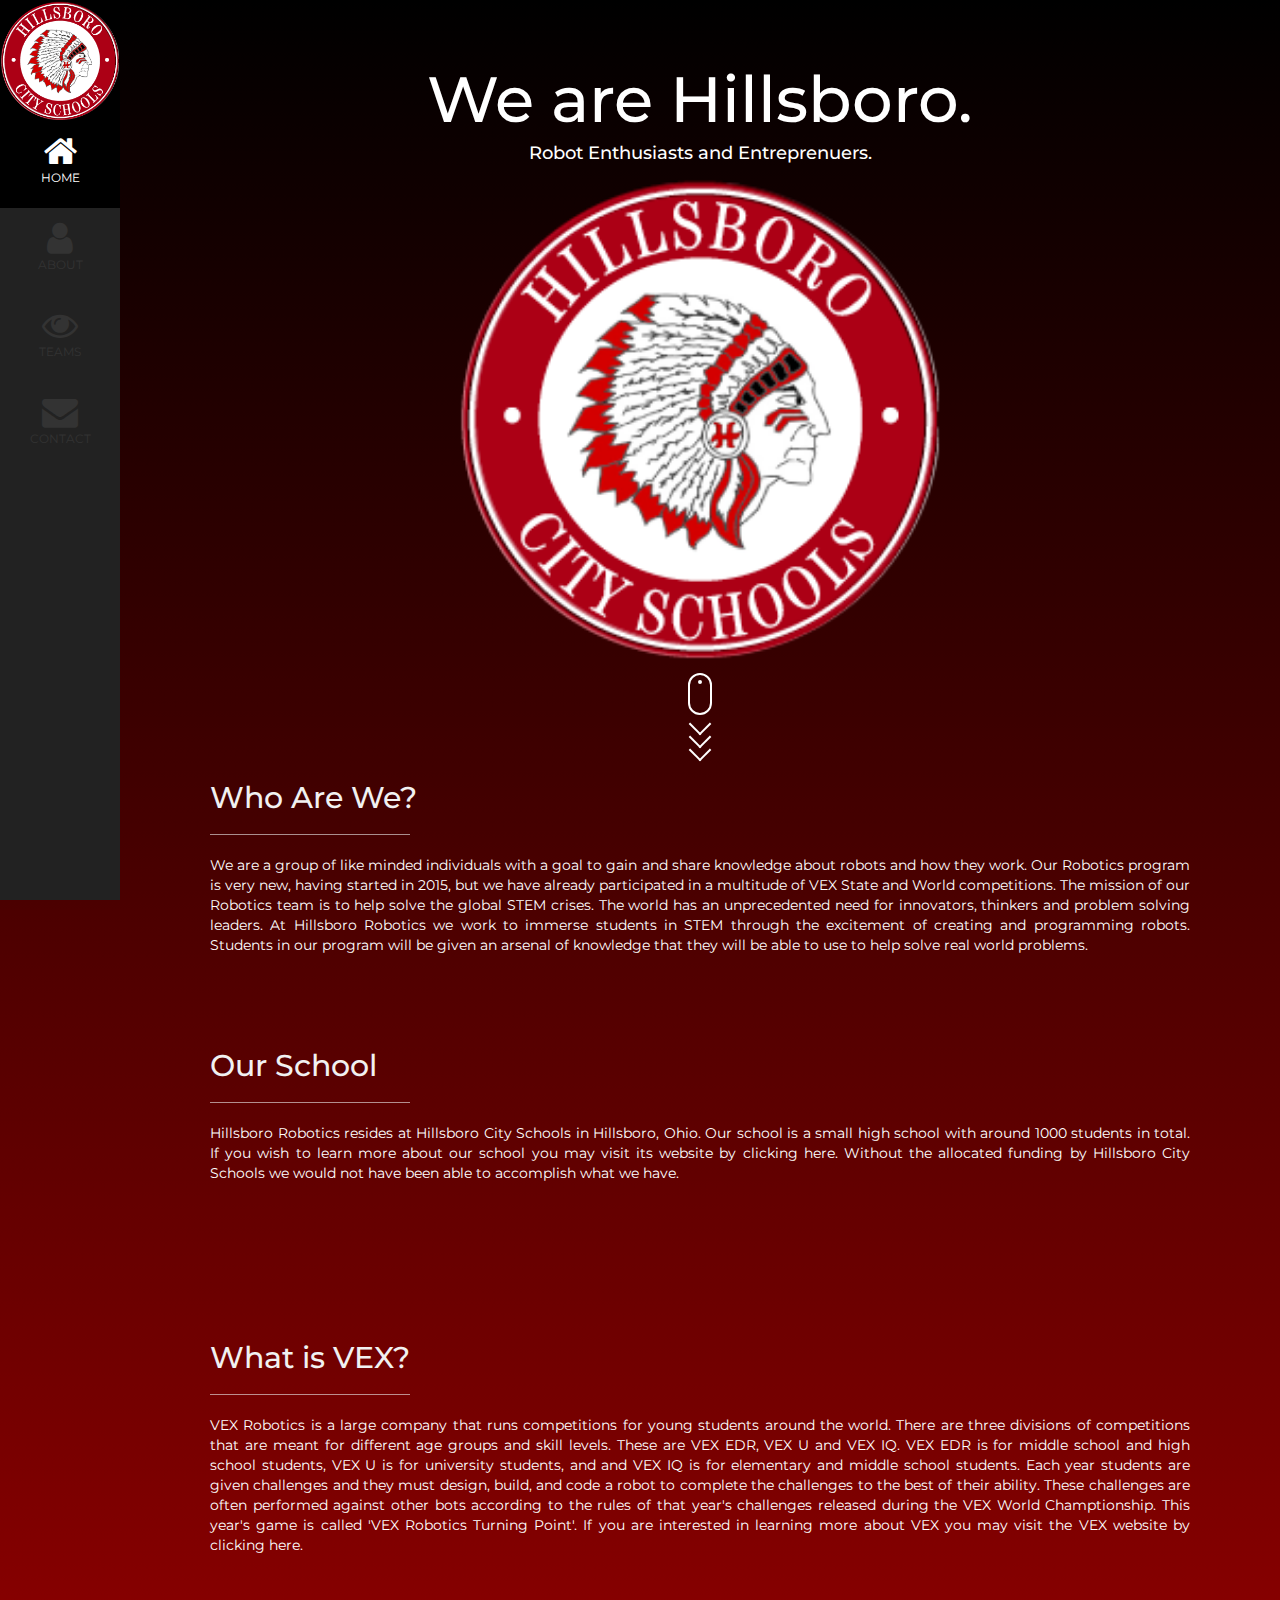
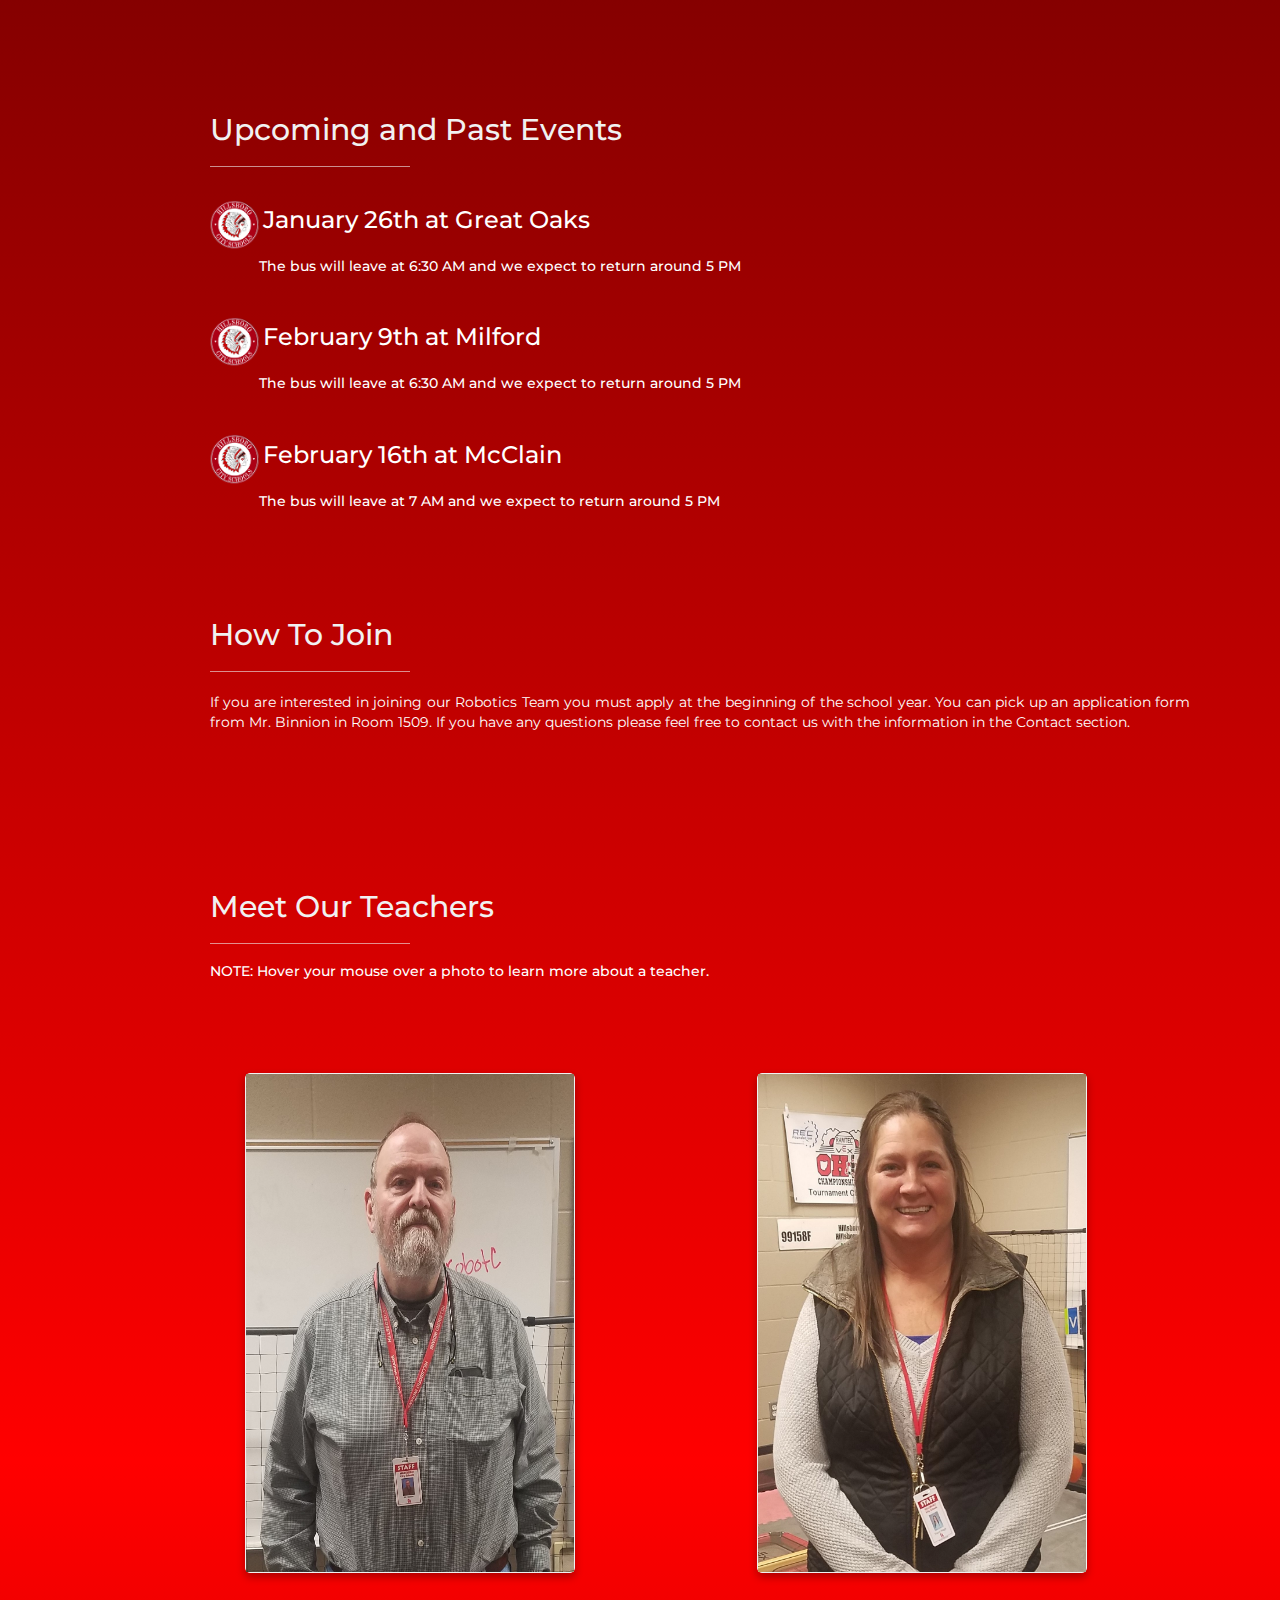
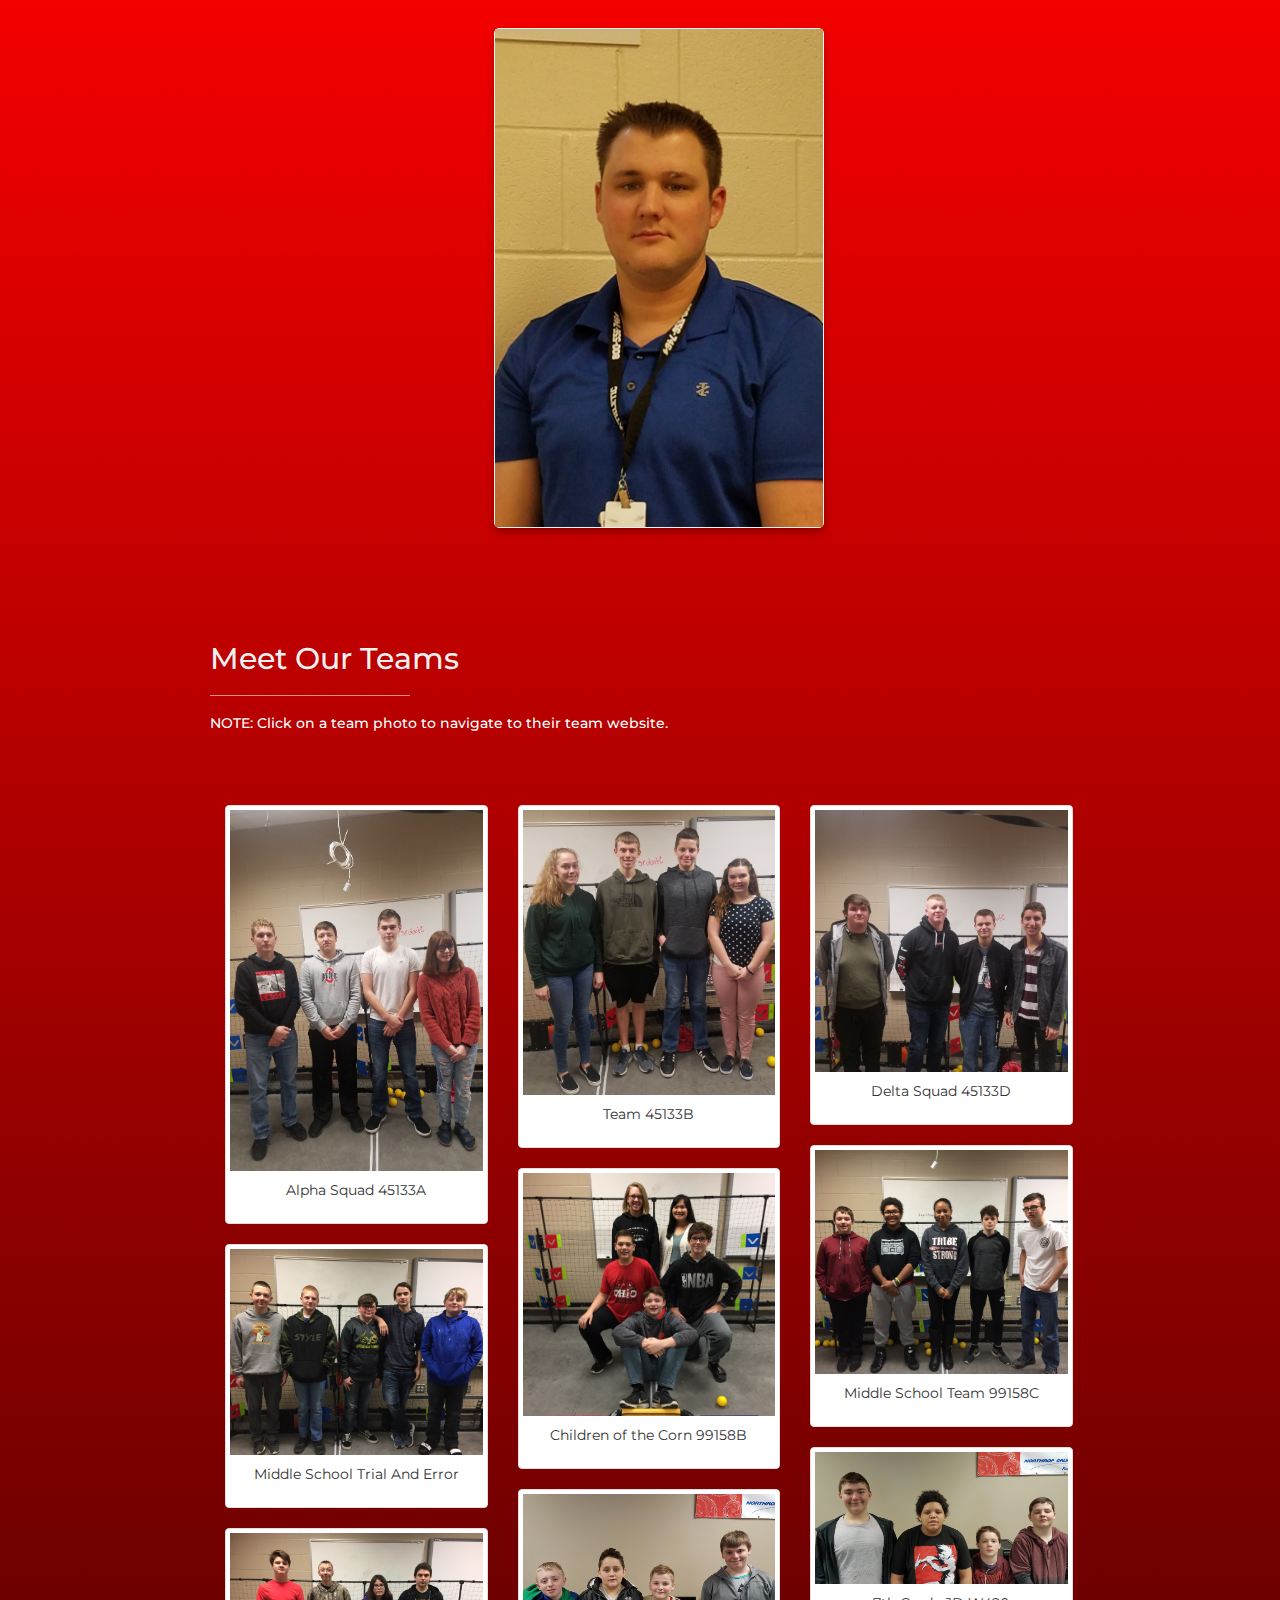
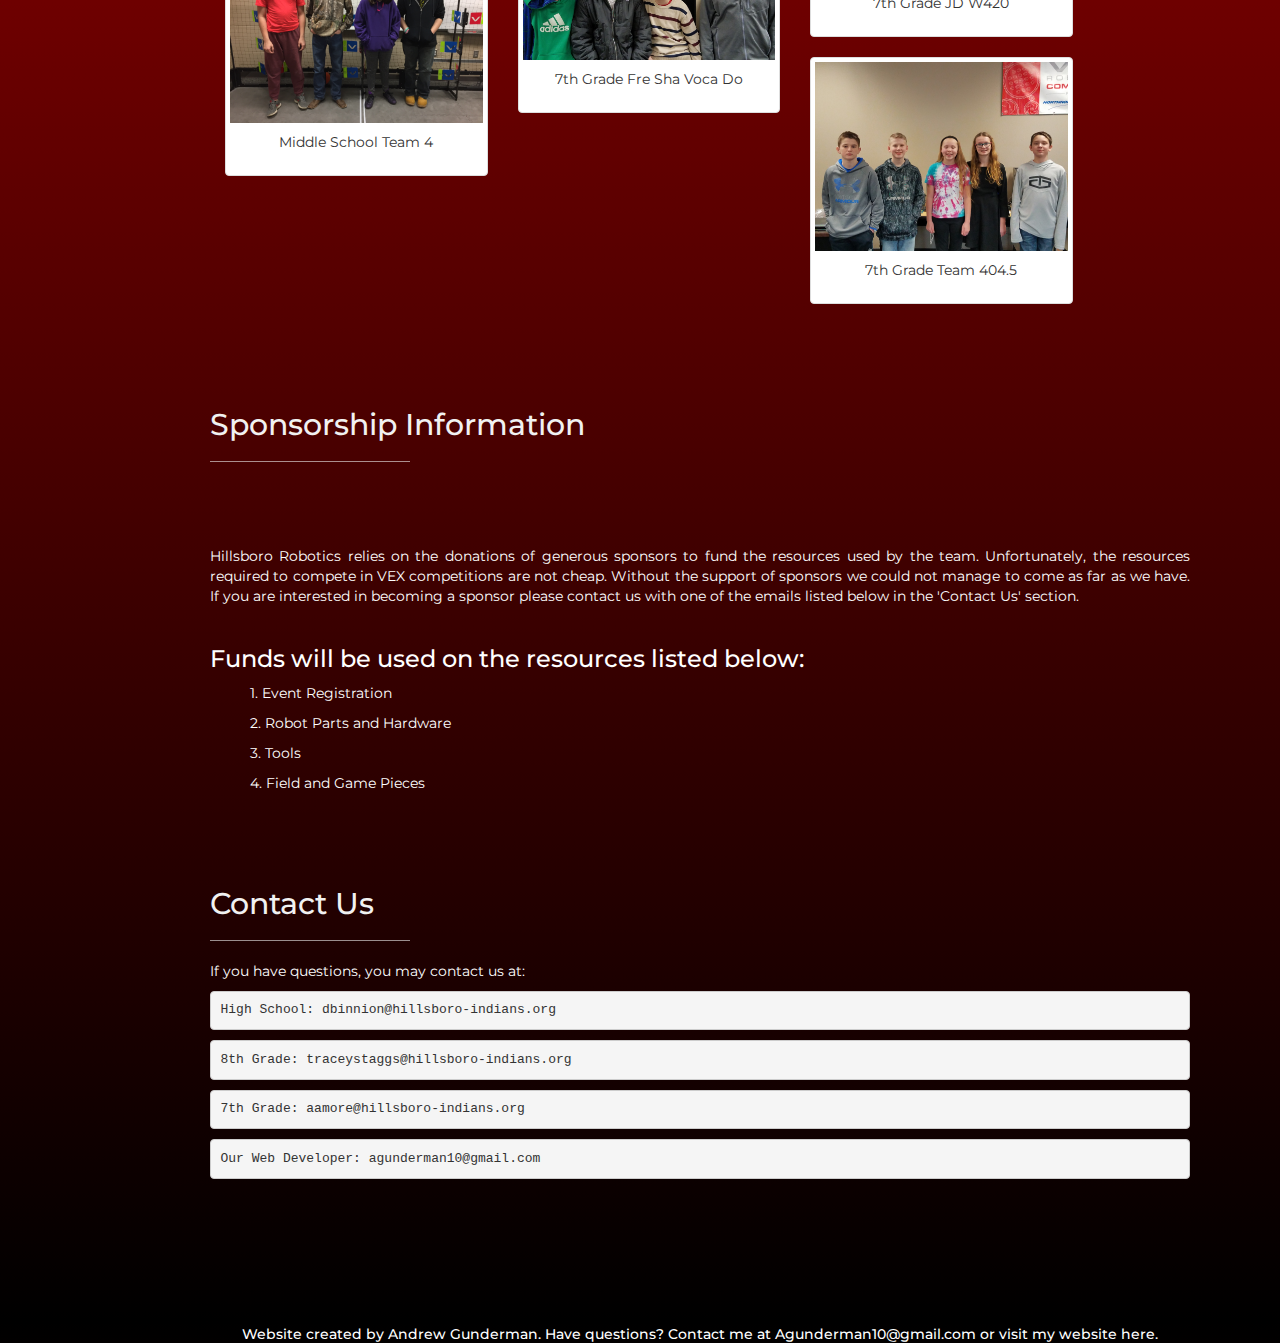
<file: index.html>
<!DOCTYPE html>
<html>
<title>Home | Hillsboro Robotics</title>
<meta charset="UTF-8">
<meta name="viewport" content="width=device-width, initial-scale=1">
<link rel="stylesheet" href="https://www.w3schools.com/w3css/4/w3.css">
<link rel="stylesheet" href="https://fonts.googleapis.com/css?family=Montserrat">
<link rel="stylesheet" href="https://cdnjs.cloudflare.com/ajax/libs/font-awesome/4.7.0/css/font-awesome.min.css">
<link rel="stylesheet" href="https://maxcdn.bootstrapcdn.com/bootstrap/3.3.7/css/bootstrap.min.css">
<script src="https://ajax.googleapis.com/ajax/libs/jquery/3.3.1/jquery.min.js"></script>
<script src="https://maxcdn.bootstrapcdn.com/bootstrap/3.3.7/js/bootstrap.min.js"></script>
<link rel="stylesheet" href="Styles.css">

<body id="gradient-background">

<!-- Icon Bar (Sidebar is hidden on small screens) -->
<nav class="w3-sidebar w3-bar-block w3-small w3-hide-small w3-center">
  <!-- Hillsboro Indians logo in top left corner links to Hillsboro City Schools Website -->
  <a href="http://www.hillsboro.k12.oh.us/"> <img src="Images/HillsboroIndian.png" alt="Hillsboro Indian Logo" 
    style="width:100%; background-color: black;"></a>
  <a href="#" class="w3-bar-item w3-button w3-padding-large w3-black">
    <i class="fa fa-home w3-xxlarge"></i>
    <p>HOME</p>
  </a>
  <a href="#about" class="w3-bar-item w3-button w3-padding-large w3-hover-black">
    <i class="fa fa-user w3-xxlarge"></i>
    <p>ABOUT</p>
  </a>
  <a href="#teams" class="w3-bar-item w3-button w3-padding-large w3-hover-black">
    <i class="fa fa-eye w3-xxlarge"></i>
    <p>TEAMS</p>
  </a>
  <a href="#contact" class="w3-bar-item w3-button w3-padding-large w3-hover-black">
    <i class="fa fa-envelope w3-xxlarge"></i>
    <p>CONTACT</p>
  </a>
</nav>

<!-- Navbar on small screens (Hidden on medium and large screens) -->
<div class="w3-top w3-hide-large w3-hide-medium" id="myNavbar">
  <div class="w3-bar w3-black w3-opacity w3-hover-opacity-off w3-center w3-small">
    <a href="#" class="w3-bar-item w3-button" style="width:25% !important">HOME</a>
    <a href="#about" class="w3-bar-item w3-button" style="width:25% !important">ABOUT</a>
    <a href="#teams" class="w3-bar-item w3-button" style="width:25% !important">TEAMS</a>
    <a href="#contact" class="w3-bar-item w3-button" style="width:25% !important">CONTACT</a>
  </div>
</div>

<!-- Page Content -->
<div class="w3-padding-large" id="main">
  <!-- Header/Home -->
  <header class="w3-container w3-padding-32 w3-center" id="home gradient-background">
    <h1 id="fade-in" class="w3-jumbo" style="color:white;"><span class="w3-hide-small">We are</span> Hillsboro.</h1>
    <h4 id="fade-in" style="color:white">Robot Enthusiasts and Entreprenuers.</h4>
    <img id="fade-in" src="Images/HillsboroIndian.png" alt="Hillsboro Indian Logo" class="w3-image" width="45%" height="45%">

    <!-- Scrolling mouse animation for medium and large screens -->
    <div id="fade-in" class="mouse_scroll w3-hide-small" style="margin-top:1%; margin-bottom:-10%;">
        <div class="mouse">
            <div class="wheel"></div>
        </div>
        <div>
            <span class="m_scroll_arrows unu"></span>
            <span class="m_scroll_arrows doi"></span>
            <span class="m_scroll_arrows trei"></span>
        </div>
    </div>
    <!-- End Scrolling mouse animation for medium and large screens -->
    <!-- Scrolling mouse animation for small screens -->
    <div id="fade-in" class="mouse_scroll w3-hide-large w3-hide-medium" style="margin-top:7%; margin-bottom:-40%;">
        <div class="mouse">
            <div class="wheel"></div>
        </div>
        <div>
            <span class="m_scroll_arrows unu"></span>
            <span class="m_scroll_arrows doi"></span>
            <span class="m_scroll_arrows trei"></span>
        </div>
    </div>
    <!-- End Scrolling mouse animation for small screens -->
  </header>

  <!-- About Section -->
  <div class="w3-content w3-justify w3-text-grey w3-padding-64" id="about">
    <h2 id="fade-in" class="w3-text-light-grey">Who Are We?</h2>
    <hr style="width:200px" class="w3-opacity">
    <p id="fade-in" style="color:white;">We are a group of like minded individuals with a goal to gain and share knowledge about robots and 
    how they work. Our Robotics program is very new, having started in 2015, but we have already participated in a multitude of VEX 
    State and World competitions. The mission of our Robotics team is to help solve the global STEM 
    crises. The world has an unprecedented need for innovators, thinkers and problem solving leaders.
    At Hillsboro Robotics we work to immerse students in STEM through the excitement of creating and
    programming robots. Students in our program will be given an arsenal of knowledge that they will
    be able to use to help solve real world problems. 
    </p>

    <!-- Our School Section -->
    <div class="w3-content w3-justify w3-text-grey w3-padding-64">
        <h2 id="fade-in" class="w3-text-light-grey">Our School</h2>
        <hr style="width:200px" class="w3-opacity">
        <p id="fade-in" style="color:white;">Hillsboro Robotics resides at Hillsboro City Schools
        in Hillsboro, Ohio. Our school is a small high school with around 1000 students in total. 
        If you wish to learn more about our school you may visit its website by clicking 
        <a style="color:white;" href="http://www.hillsboro.k12.oh.us/">here.</a> Without the 
        allocated funding by Hillsboro City Schools we would not have been able to accomplish what
        we have.</p>
    </div>
    <!-- End Our School Section -->

    <!-- What is VEX Section -->
    <div class="w3-content w3-justify w3-text-grey w3-padding-64">
        <h2 id="fade-in" class="w3-text-light-grey">What is VEX?</h2>
        <hr style="width:200px" class="w3-opacity">
        <p id="fade-in" style="color:white;">
            VEX Robotics is a large company that runs competitions for young students around
            the world. There are three divisions of competitions that are meant for different age 
            groups and skill levels. These are VEX EDR, VEX U and VEX IQ. VEX EDR is for middle school
            and high school students, VEX U is for university students, and and VEX IQ is for 
            elementary and middle school students. Each year students are given challenges and they 
            must design, build, and code a robot to complete the challenges to the best of their 
            ability. These challenges are often performed against other bots according to the rules
            of that year's challenges released during the VEX World Champtionship. This year's game is 
            called 'VEX Robotics Turning Point'. If you are interested in learning more about VEX 
            you may visit the VEX website by clicking 
            <a style="color:white;" href="https://vexrobotics.com">here.</a>
        </p>
    </div>
    <!-- End What is VEX Section -->

    <!-- Upcoming Events Section for medium and large screens -->
    <div class="w3-content w3-justify w3-text-grey w3-padding-64 w3-hide-small">
        <h2 class="w3-text-light-grey">Upcoming and Past Events</h2>
        <hr style="width:200px" class="w3-opacity">

        <img src="Images/HillsboroIndian.png" alt="Hillsboro Indian" style="width:5%; height: 5%;">
        <h3 style="display:inline-block; color:white;">January 26th at Great Oaks</h3>
        <h5 style="margin-left:5%; color:white;">The bus will leave at 6:30 AM and we expect to return around 5 PM</h5>
        <br>
        <img src="Images/HillsboroIndian.png" alt="Hillsboro Indian" style="width:5%; height: 5%;">
        <h3 style="display:inline-block; color:white;">February 9th at Milford</h3>
        <h5 style="margin-left:5%; color:white;">The bus will leave at 6:30 AM and we expect to return around 5 PM</h5>
        <br>
        <img src="Images/HillsboroIndian.png" alt="Hillsboro Indian" style="width:5%; height: 5%;">
        <h3 style="display:inline-block; color:white;">February 16th at McClain</h3>
        <h5 style="margin-left:5%; color:white;">The bus will leave at 7 AM and we expect to return around 5 PM</h5>
    </div>
    <!-- End Upcoming Events Section for medium and large screens -->

    <!-- Upcoming Events Section for small screens -->
    <div class="w3-content w3-justify w3-text-grey w3-padding-64 w3-hide-medium w3-hide-large">
        <h2 class="w3-text-light-grey">Upcoming and Past Events</h2>
        <hr style="width:200px" class="w3-opacity">

        <img src="Images/HillsboroIndian.png" alt="Hillsboro Indian" style="width:10%; height: 10%;">
        <h4 style="display:inline-block; color:white;">January 26th at Great Oaks</h4>
        <h5 style="margin-left:5%; color:white;">The bus will leave at 6:30 AM and we expect to return around 5 PM</h5>
        <br>
        <img src="Images/HillsboroIndian.png" alt="Hillsboro Indian" style="width:10%; height: 10%;">
        <h4 style="display:inline-block; color:white;">February 9th at Milford</h4>
        <h5 style="margin-left:5%; color:white;">The bus will leave at 6:30 AM and we expect to return around 5 PM</h5>
        <br>
        <img src="Images/HillsboroIndian.png" alt="Hillsboro Indian" style="width:10%; height: 10%;">
        <h4 style="display:inline-block; color:white;">February 16th at McClain</h4>
        <h5 style="margin-left:5%; color:white;">The bus will leave at 7 AM and we expect to return around 5 PM</h5>
    </div>
    <!-- End Upcoming Events Section for small screens -->

    <!-- How To Join Section-->
    <div class="w3-content w3-justify w3-text-grey w3-padding-64" style="margin-top:-5%;">
        <h2 class="w3-text-light-grey">How To Join</h2>
        <hr style="width:200px" class="w3-opacity">
        <p style="color:white;">If you are interested in joining our Robotics Team you must apply at the beginning of the school year. You can pick up an application 
                form from Mr. Binnion in Room 1509. If you have any questions please feel free to 
                contact us with the information in the Contact section.</p>
    </div>
    
    <!-- End How To Join Section -->

    <!-- Meet Our Teachers Section-->
    <div class="w3-content w3-justify w3-text-grey w3-padding-64">
        <h2 class="w3-text-light-grey">Meet Our Teachers</h2>
        <hr style="width:200px" class="w3-opacity">
        <h5 style="color:white">NOTE: Hover your mouse over a photo to learn more about a teacher.</h5>
    </div>
    <!-- End Meet Our Teachers Section -->

    <!-- Teachers Pictures Section for medium and large screens -->
    <div class="w3-hide-small">
        <div>
            <div class="container" style="padding:2%;">
                <div class="col-lg-4">
                    <div class="flip-card card">
                        <div class="flip-card-inner">
                            <div class="flip-card-front">
                                <img src="Images/BinnionPic.jpg" alt="Mr. Binnion" style="width:100%; height: 100%;">
                            </div>
                            <div class="flip-card-back card">
                                <h1>Mr. Binnion</h1>
                                <p>Hello! I am Mr. Binnion. I have been teaching for 38 years teaching 
                                    computer technology and programming. This is my third year coaching the 
                                    robotics team. Working with the dedicated middle school and high school 
                                    robotics students is one of the most enjoyable things I do.</p>
                            </div>
                        </div>
                    </div>
                </div>
                <div class="col-lg-6" style="margin-left:12%;">
                    <div class="flip-card card">
                        <div class="flip-card-inner">
                            <div class="flip-card-front">
                                <img src="Images/StaggsPic.jpg" alt="Ms. Staggs" style="width:100%; height: 100%;">
                            </div>
                            <div class="flip-card-back card">
                                <h1>Ms. Staggs</h1>
                                <p>Hello! I am Ms. Staggs. This is my 14th year as a technology 
                                    teacher and my first year as a robotics teacher.  This is all 
                                    very new to me but I am super excited for this season of 
                                    robotics! </p>
                            </div>
                        </div>
                    </div>
                </div>
            </div>
            <div class="flip-card card" style="margin-top:2%; margin-left:29%;">
                <div class="flip-card-inner">
                    <div class="flip-card-front">
                        <img src="Images/Amore.jpg" alt="Mr. Amore" style="width:100%; height: 100%;">
                    </div>
                    <div class="flip-card-back card">
                        <h1>Mr. Amore</h1>
                        <p>Hello! I am Mr. Amore. This is my 3rd year coaching Robotics and my 5th 
                            year teaching PLTW. I love working with the students and learning about 
                            Robots. I am very excited for this season of Robotics!
                        </p>
                    </div>
                </div>
            </div>
        </div>
    </div>
    <!-- End Teachers Pictures Section for medium and large screens -->

    <!-- Teachers Pictures Section for small screens -->
    <div class="w3-hide-medium w3-hide-large">
        <div>
            <div class="flip-card card">
                <div class="flip-card-inner">
                    <div class="flip-card-front">
                        <img src="Images/BinnionPic.jpg" alt="Mr. Binnion" style="width:100%; height: 100%;">
                    </div>
                    <div class="flip-card-back card">
                        <h1>Mr. Binnion</h1>
                        <p>Hello! I am Mr. Binnion. I have been teaching for 38 years teaching 
                            computer technology and programming. This is my third year coaching the 
                            robotics team. Working with the dedicated middle school and high school 
                            robotics students is one of the most enjoyable things I do.</p>
                    </div>
                </div>
            </div>
            <div class="flip-card card">
                <div class="flip-card-inner">
                    <div class="flip-card-front">
                        <img src="Images/StaggsPic.jpg" alt="Ms. Staggs" style="width:100%; height: 100%;">
                    </div>
                    <div class="flip-card-back card">
                        <h1>Ms. Staggs</h1>
                        <p>Hello! I am Ms. Staggs. This is my 14th year as a technology 
                            teacher and my first year as a robotics teacher.  This is all 
                            very new to me but I am super excited for this season of 
                            robotics!</p>
                    </div>
                </div>
            </div>
            <div class="flip-card card">
                <div class="flip-card-inner">
                    <div class="flip-card-front">
                        <img src="Images/Amore.jpg" alt="Mr. Amore" style="width:100%; height: 100%;">
                    </div>
                    <div class="flip-card-back card">
                        <h1>Mr. Amore</h1>
                        <p>Hello! I am Mr. Amore. This is my 3rd year coaching Robotics and my 5th 
                            year teaching PLTW. I love working with the students and learning about 
                            Robots. I am very excited for this season of Robotics!
                        </p>
                    </div>
                </div>
            </div>
        </div>
    </div>
    <!-- End Teachers Pictures Section for small screens -->

    <!-- Meet Our Teams Section-->
    <div class="w3-content w3-justify w3-text-grey w3-padding-64">
        <h2 id="teams" class="w3-text-light-grey">Meet Our Teams</h2>
        <hr style="width:200px" class="w3-opacity">
        <h5 style="color:white">NOTE: Click on a team photo to navigate to their team website.</h5>
    </div>
    <!-- End Meet Our Teams Section -->

    <!-- Team Pictures Section -->
    <div class="container">
        <div class="row">
            <div class="col-md-3">
                <a href="AlphaSquadHighSchool.html">
                <div class="thumbnail mouseoverEffect">
                    <img src="Images/AlphaSquad.jpg" alt="Alpha Squad" style="width:100%;">
                    <div class="caption" style="text-align:center;">
                        <p>Alpha Squad 45133A</p>
                    </div>
                </div>
                </a>
                <a href="MiddleSchoolTeamTwo.html">
                <div class="thumbnail mouseoverEffect">
                    <img src="Images/MiddleSchoolTeam2.jpg" alt="Middle School Team 2" style="width:100%">
                    <div class="caption" style="text-align:center;">
                        <p>Middle School Trial And Error</p>
                    </div>
                </div>
                </a>
                <a href="MiddleSchoolTeam4.html">
                <div class="thumbnail mouseoverEffect">
                    <img src="Images/MiddleSchoolTeam4.jpg" alt="Middle School Team 4" style="width:100%">
                    <div class="caption" style="text-align:center;">
                        <p>Middle School Team 4</p>
                    </div>
                </div>
                </a>
            </div>
            <div class="col-md-3">
                <a href="Team45133B.html">
                <div class="thumbnail mouseoverEffect">
                    <img src="Images/45133B.jpg" alt="45133B" style="width:100%">
                    <div class="caption" style="text-align:center;">
                        <p>Team 45133B</p>
                    </div>
                </div>
                </a>
                <a href="ChildrenOfTheCornMiddleSchool.html">
                <div class="thumbnail mouseoverEffect">
                    <img src="Images/ChildrenOfTheCornTeamPic.jpg" alt="Children of the Corn team picture" style="width:100%;">
                    <div class="caption" style="text-align:center;">
                        <p>Children of the Corn 99158B</p>
                    </div>
                </div>
                </a>
                <a href="7thGradeTeam1.html">
                <div class="thumbnail mouseoverEffect">
                    <img src="Images/7thGradeTeam1.jpg" alt="7th Grade Team 1" style="width:100%">
                    <div class="caption" style="text-align:center;">
                        <p>7th Grade Fre Sha Voca Do</p>
                    </div>
                </div>
                </a>
            </div>
            <div class="col-md-3">
                <a href="DeltaSquadHighSchool.html">
                <div class="thumbnail mouseoverEffect">
                    <img src="Images/DeltaSquad.jpg" alt="Delta Squad" style="width:100%;">
                    <div class="caption" style="text-align:center;">
                        <p>Delta Squad 45133D</p>
                    </div>
                </a>
            </div>
            <a href="Team99158C.html">
            <div class="thumbnail mouseoverEffect">
                <img src="Images/MiddleSchoolTeam3.JPG" alt="Middle School Team 3" style="width:100%">
                <div class="caption" style="text-align:center;">
                    <p>Middle School Team 99158C</p>
                </div>
            </div>
            </a>
            <a href="7thGradeTeam2.html">
            <div class="thumbnail mouseoverEffect">
                <img src="Images/7thGradeTeam2.jpg" alt="7th Grade Team 2" style="width:100%">
                <div class="caption" style="text-align:center;">
                    <p>7th Grade JD W420</p>
                </div>
            </div>
            </a>
            <a href="7thGradeTeam3.html">
            <div class="thumbnail mouseoverEffect">
                <img src="Images/7thGradeTeam3.jpg" alt="7th Grade Team 3" style="width:100%">
                <div class="caption" style="text-align:center;">
                    <p>7th Grade Team 404.5</p>
                </div>
            </div>
            </a>
        </div>
    </div>
    <!-- End Team Picture Section -->

  <!-- End About Section -->
  </div>

<!-- Sponsorship Information Header Section-->
<div class="w3-content w3-justify w3-text-grey w3-padding-64">
    <h2 class="w3-text-light-grey">Sponsorship Information</h2>
    <hr style="width:200px" class="w3-opacity">
</div>
<!-- End Sponsorship Information Header Section -->

<!-- Sponsorship Information Section -->
<p style="color:white;">Hillsboro Robotics relies on the donations of generous sponsors to fund
the resources used by the team. Unfortunately, the resources required to compete in VEX competitions
are not cheap. Without the support of sponsors we could not manage to come as far as we 
have. If you are interested in becoming a sponsor please contact us with one of the emails listed 
below in the 'Contact Us' section.<br><br></p>
<h3 style="color:white;">Funds will be used on the resources listed below:</h3>
<ol style="color:white;">
    <p>1. Event Registration</p>
    <p>2. Robot Parts and Hardware</p>
    <p>3. Tools<br></p>
    <p>4. Field and Game Pieces</p>
</ol>

<!-- End Sponsorship Information Section -->

  <!-- Contact Us Section-->
    <div class="w3-content w3-justify w3-text-grey w3-padding-64" id="contact">
        <h2 class="w3-text-light-grey">Contact Us</h2>
        <hr style="width:200px" class="w3-opacity">
        <p style="color:white;">If you have questions, you may contact us at:</p>
        <a href="mailto:dbinnion@hillsboro-indians.org"><pre>High School: dbinnion@hillsboro-indians.org</pre></a>
        <a href="mailto:traceystaggs@hillsboro-indians.org"><pre>8th Grade: traceystaggs@hillsboro-indians.org</pre></a>
        <a href="mailto:aamore@hillsboro-indians.org"><pre>7th Grade: aamore@hillsboro-indians.org</pre></a>
        <a href="mailto:agunderman10@gmail.com"><pre>Our Web Developer: agunderman10@gmail.com</pre></a>
    </div>
    <!-- End Contact Us Section -->
<!-- END PAGE CONTENT -->
</div>

<div>
    <h5 style="color:white; text-align: center; margin-bottom: -3%;">Website created 
        by Andrew Gunderman. Have questions? Contact me at 
        <a style="color:white;" href="mailto:agunderman10@gmail.com"> 
            Agunderman10@gmail.com </a> or visit my website <a style="color:white;" href="https://agunderman10.github.io">here.</a></h5>
</div>

</body>
</html>
</file>
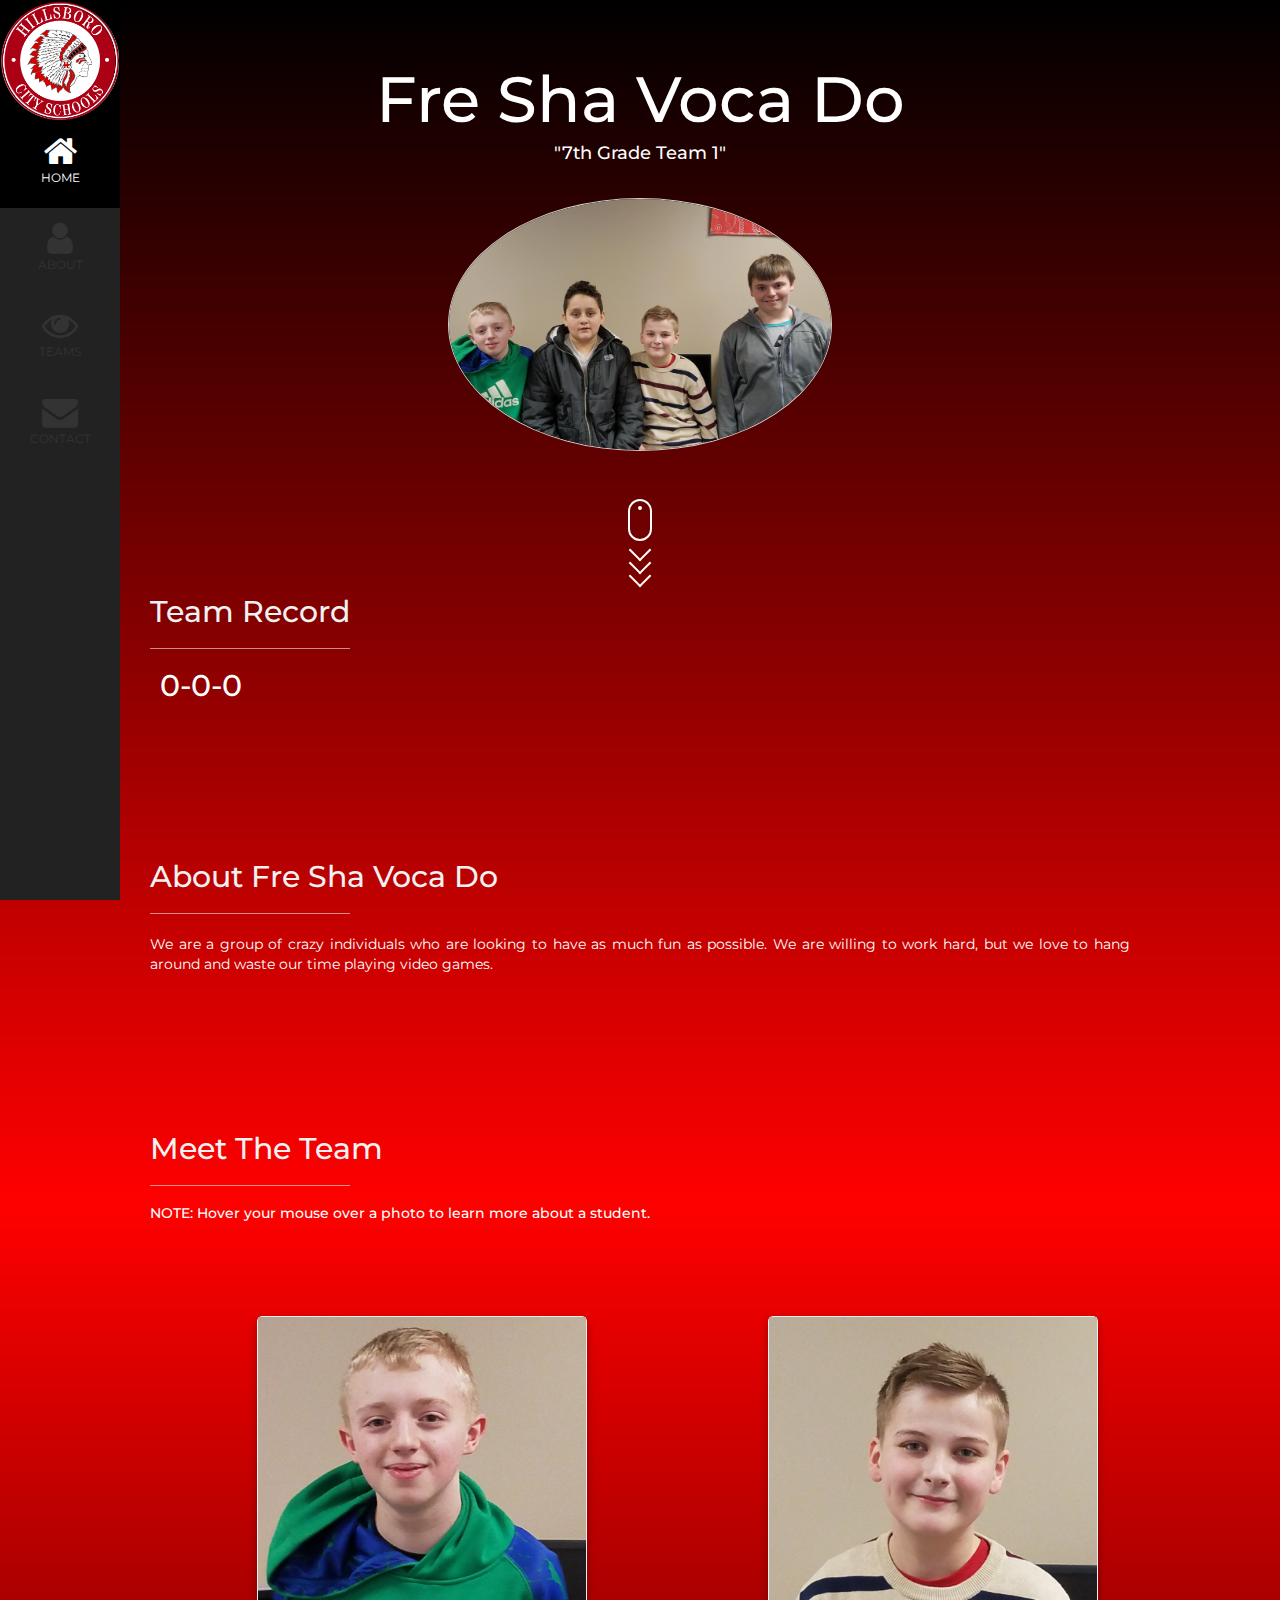
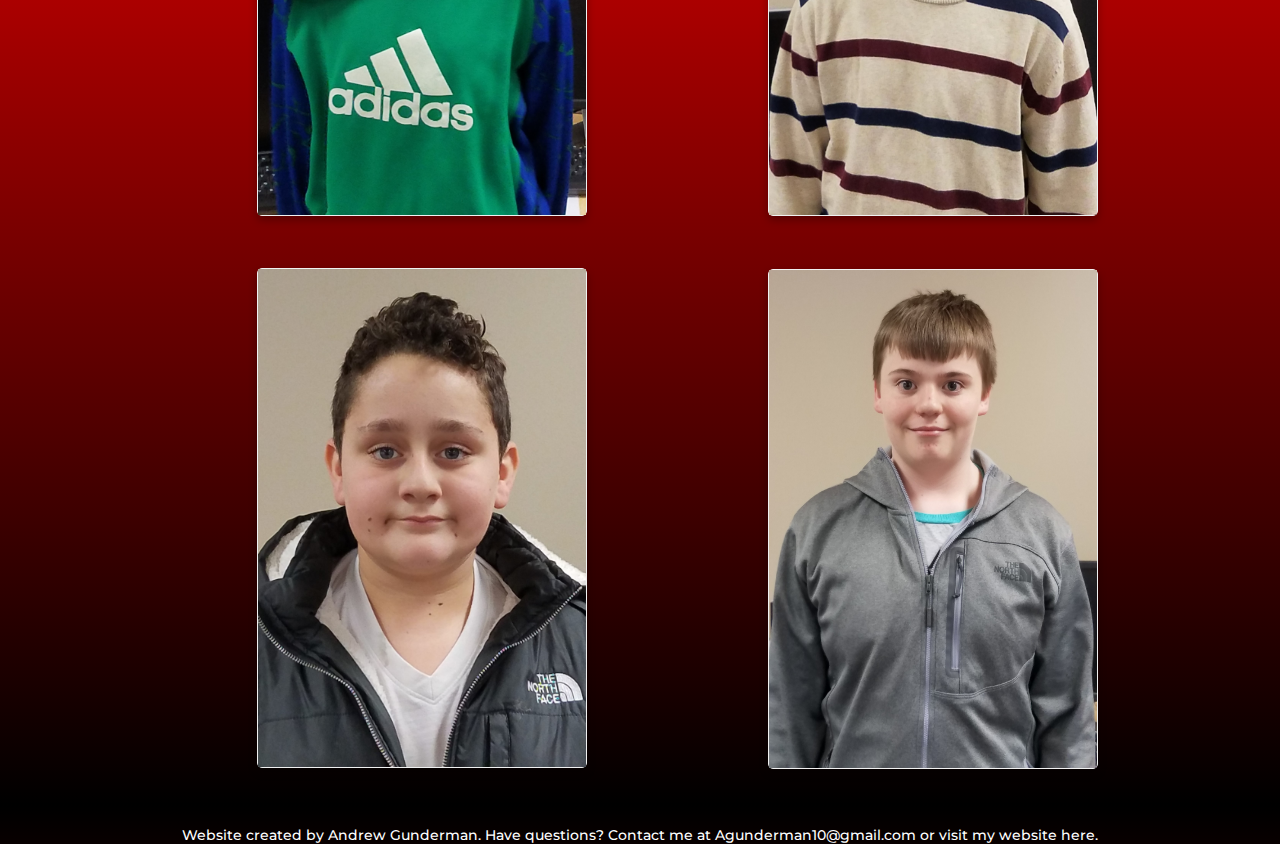
<file: 7thGradeTeam1.html>
<!DOCTYPE html>
<html>
<title> Fre Sha Voca Do | Hillsboro Robotics</title>
<meta charset="UTF-8">
<meta name="viewport" content="width=device-width, initial-scale=1">
<link rel="stylesheet" href="https://www.w3schools.com/w3css/4/w3.css">
<link rel="stylesheet" href="https://fonts.googleapis.com/css?family=Montserrat">
<link rel="stylesheet" href="https://cdnjs.cloudflare.com/ajax/libs/font-awesome/4.7.0/css/font-awesome.min.css">
<link rel="stylesheet" href="https://maxcdn.bootstrapcdn.com/bootstrap/3.3.7/css/bootstrap.min.css">
<script src="https://ajax.googleapis.com/ajax/libs/jquery/3.3.1/jquery.min.js"></script>
<script src="https://maxcdn.bootstrapcdn.com/bootstrap/3.3.7/js/bootstrap.min.js"></script>
<link rel="stylesheet" href="Styles.css">

<body id="gradient-background">

<!-- Icon Bar (Sidebar is hidden on small screens) -->
<nav class="w3-sidebar w3-bar-block w3-small w3-hide-small w3-center w3-hide-medium">
  <!-- Hillsboro Indians logo in top left corner links to Hillsboro City Schools Website -->
  <a href="http://www.hillsboro.k12.oh.us/"> <img src="Images/HillsboroIndian.png" alt="Hillsboro Indian Logo" 
    style="width:100%; background-color: black;"></a>
  <a href="index.html" class="w3-bar-item w3-button w3-padding-large w3-black">
    <i class="fa fa-home w3-xxlarge"></i>
    <p>HOME</p>
  </a>
  <a href="#about" class="w3-bar-item w3-button w3-padding-large w3-hover-black">
    <i class="fa fa-user w3-xxlarge"></i>
    <p>ABOUT</p>
  </a>
  <a href="https://hillsbororobotics.github.io/#teams" class="w3-bar-item w3-button w3-padding-large w3-hover-black">
    <i class="fa fa-eye w3-xxlarge"></i>
    <p>TEAMS</p>
  </a>
  <a href="https://hillsbororobotics.github.io/#contact" class="w3-bar-item w3-button w3-padding-large w3-hover-black">
    <i class="fa fa-envelope w3-xxlarge"></i>
    <p>CONTACT</p>
  </a>
</nav>

<!-- Navbar on small screens (Hidden on medium and large screens) -->
<div class="w3-top w3-hide-large" id="myNavbar">
  <div class="w3-bar w3-black w3-opacity w3-hover-opacity-off w3-center w3-small">
    <a href="index.html" class="w3-bar-item w3-button" style="width:25% !important">HOME</a>
    <a href="#about" class="w3-bar-item w3-button" style="width:25% !important">ABOUT</a>
    <a href="https://hillsbororobotics.github.io/#teams" class="w3-bar-item w3-button" style="width:25% !important">TEAMS</a>
    <a href="https://hillsbororobotics.github.io/#contact" class="w3-bar-item w3-button" style="width:25% !important">CONTACT</a>
  </div>
</div>

<!-- Page Content -->
<div class="w3-padding-large">
  <!-- Header/Home -->
  <header class="w3-container w3-padding-32 w3-center" id="home gradient-background">
    <h1 id="fade-in" class="w3-jumbo w3-hide-small" style="color:white;">Fre Sha Voca Do</h1>
    <h1 id="fade-in" class="w3-jumbo w3-hide-large w3-hide-medium" style="color:white;">Fre Sha Voca Do</h1>
    <h4 id="fade-in" style="color:white">"7th Grade Team 1"</h4>
    <img style="margin-top:2%;" id="fade-in" src="Images/7thGradeTeam1.jpg" alt="7th Grade Team 1 Team Pic" class="w3-image w3-circle w3-border w3-hide-small" width="32%" height="37%;">
    <img id="fade-in" src="Images/7thGradeTeam1.jpg" alt="7th Grade Team 1 Team Pic" class="w3-image w3-circle w3-border w3-hide-large w3-hide-medium" width="70%" height="70%;">

    <!-- Scrolling mouse animation for medium and large screens -->
    <div id="fade-in" class="mouse_scroll w3-hide-small" style="margin-top:4%; margin-bottom:-10%;">
        <div class="mouse">
            <div class="wheel"></div>
        </div>
        <div>
            <span class="m_scroll_arrows unu"></span>
            <span class="m_scroll_arrows doi"></span>
            <span class="m_scroll_arrows trei"></span>
        </div>
    </div>
    <!-- End Scrolling mouse animation for medium and large screens -->
    <!-- Scrolling mouse animation for small screens -->
    <div id="fade-in" class="mouse_scroll w3-hide-large w3-hide-medium" style="margin-top:7%; margin-bottom:-40%;">
        <div class="mouse">
            <div class="wheel"></div>
        </div>
        <div>
            <span class="m_scroll_arrows unu"></span>
            <span class="m_scroll_arrows doi"></span>
            <span class="m_scroll_arrows trei"></span>
        </div>
    </div>
    <!-- End Scrolling mouse animation for small screens -->
  </header>

  <!-- Team Record Section -->
  <div class="w3-content w3-justify w3-padding-64" id="fade-in">
    <h2 class="w3-text-light-grey">Team Record</h2>
    <hr style="width:200px;" class="w3-opacity">
    <h2 style="color:white; margin-left: 1%;">0-0-0</h2>
    </div>
  <!-- End Team Record Section -->

  <!-- About Section -->
  <div class="w3-content w3-justify w3-text-grey w3-padding-64" id="about">
    <h2 id="fade-in" class="w3-text-light-grey">About Fre Sha Voca Do</h2>
    <hr style="width:200px" class="w3-opacity">
    <p id="fade-in" style="color:white;">We are a group of crazy individuals who are looking to 
        have as much fun as possible. We are willing to work hard, but we love to hang around and 
        waste our time playing video games.
    </p>
  <!-- End About Section -->
  </div>

<!-- Meet The Team section -->
<div class="w3-content w3-justify w3-padding-64">
    <h2 class="w3-text-light-grey">Meet The Team</h2>
    <hr style="width:200px;" class="w3-opacity">
    <h5 style="color:white">NOTE: Hover your mouse over a photo to learn more about a student.</h5>
</div>
<!-- End Meet the team section -->


<!-- Begin Team Individual Pics for large screens -->
<div class="w3-hide-small w3-hide-medium" style="margin: 0% 0% 0% 16%;">
    <div>
        <div class="container" style="padding:2%;">
            <div class="col-lg-4">
                <div class="flip-card card">
                    <div class="flip-card-inner">
                        <div class="flip-card-front">
                            <img src="Images/Ethan.jpg" alt="Ethan" style="width:100%; height: 100%;">
                        </div>
                        <div class="flip-card-back card">
                            <h1>Ethan</h1>
                            <p>Hello! My name is Ethan. I am Fre Sha Voca Do's co-leader, builder, driver,
                                designer, and researcher. This is my second year in Robotics and it's 
                                always an amazing experience. I'm so excited for the season and I can't 
                                wait to see how our bot measures up to others.</p>
                        </div>
                    </div>
                </div>
                <div class="flip-card card" style="margin-top:15%;">
                    <div class="flip-card-inner">
                        <div class="flip-card-front">
                            <img src="Images/Brayden.jpg" alt="Brayden" style="width:100%; height: 100%;">
                        </div>
                        <div class="flip-card-back card">
                            <h1>Brayden</h1>
                            <p>Hello! My name is Brayden. I am Fre Sha Voca Do's programmer, wirer, and 
                                builder. This is my first year in Robotics and I love it so far. I am 
                                anxious to see how my team does this year.
                            </p>
                        </div>
                    </div>
                </div>
            </div>
            <div class="col-lg-6" style="margin-left:12%;">
                <div class="flip-card card">
                    <div class="flip-card-inner">
                        <div class="flip-card-front">
                            <img src="Images/Cam.jpg" alt="Cam" style="width:100%; height: 100%;">
                        </div>
                        <div class="flip-card-back card">
                            <h1>Cam</h1>
                            <p>Hello! My name is Cam. I am Fre Sha Voca Do's builder, researcher, 
                                designer, and leader. This is my second year of Robotics and I'm so excited
                                to continue learning about Robots.
                            </p>
                        </div>
                    </div>
                </div>
                <div class="flip-card card" style="margin-top:10%;">
                    <div class="flip-card-inner">
                        <div class="flip-card-front">
                            <img src="Images/Garen.jpg" alt="Garen" style="width: 100%; height: 100%;">
                        </div>
                        <div class="flip-card-back card">
                            <h1>Garen</h1>
                            <p>Hello! My name is Garen. I am the programmer for Fre Sha Voca Do. This is 
                                my first year in Robotics and I am so excited to get into the groove of
                                things and see how my team will do in the season.
                            </p>
                        </div>
                    </div>
                </div>
            </div>
        </div>
    </div>
</div>
<!-- End Team Individual Pics for large screens -->  

<!-- Begin Team Individual Pics for medium screens -->
<div class="w3-hide-large w3-hide-small" style="margin-left:28%;">
    <div>
            <div class="flip-card card">
                <div class="flip-card-inner">
                    <div class="flip-card-front">
                        <img src="Images/Ethan.jpg" alt="Ethan" style="width:100%; height: 100%;">
                    </div>
                    <div class="flip-card-back card">
                        <h1>Ethan</h1>
                        <p>Hello! My name is Ethan. I am Fre Sha Voca Do's co-leader, builder, driver,
                            designer, and researcher. This is my second year in Robotics and it's 
                            always an amazing experience. I'm so excited for the season and I can't 
                            wait to see how our bot measures up to others.</p>
                    </div>
                </div>
            </div>
            <div class="flip-card card">
                <div class="flip-card-inner">
                    <div class="flip-card-front">
                        <img src="Images/Brayden.jpg" alt="Brayden" style="width:100%; height: 100%;">
                    </div>
                    <div class="flip-card-back card">
                        <h1>Brayden</h1>
                        <p>Hello! My name is Brayden. I am Fre Sha Voca Do's programmer, wirer, and 
                            builder. This is my first year in Robotics and I love it so far. I am 
                            anxious to see how my team does this year.
                        </p>
                    </div>
                </div>
            </div>
            <div class="flip-card card">
                <div class="flip-card-inner">
                    <div class="flip-card-front">
                        <img src="Images/Cam.jpg" alt="Cam" style="width:100%; height: 100%;">
                    </div>
                    <div class="flip-card-back card">
                        <h1>Cam</h1>
                        <p>Hello! My name is Cam. I am Fre Sha Voca Do's builder, researcher, 
                            designer, and leader. This is my second year of Robotics and I'm so excited
                            to continue learning about Robots.
                        </p>
                    </div>
                </div>
            </div>
            <div class="flip-card card">
                <div class="flip-card-inner">
                    <div class="flip-card-front">
                        <img src="Images/Garen.jpg" alt="Garen" style="width: 100%; height: 100%;">
                    </div>
                    <div class="flip-card-back card">
                        <h1>Garen</h1>
                        <p>Hello! My name is Garen. I am the programmer for Fre Sha Voca Do. This is 
                            my first year in Robotics and I am so excited to get into the groove of
                            things and see how my team will do in the season.
                        </p>
                    </div>
                </div>
            </div>
        </div>
    </div>
</div>
<!-- End Team Individual Pics for medium screens-->

<!-- Begin Team Individual Pics for small screens -->
<div class="w3-hide-large w3-hide-medium" style="margin-left:4%;">
    <div>
            <div class="flip-card card">
                <div class="flip-card-inner">
                    <div class="flip-card-front">
                        <img src="Images/Ethan.jpg" alt="Ethan" style="width:100%; height: 100%;">
                    </div>
                    <div class="flip-card-back card">
                        <h1>Ethan</h1>
                        <p>Hello! My name is Ethan. I am Fre Sha Voca Do's co-leader, builder, driver,
                            designer, and researcher. This is my second year in Robotics and it's 
                            always an amazing experience. I'm so excited for the season and I can't 
                            wait to see how our bot measures up to others.
                        </p>
                    </div>
                </div>
            </div>
            <div class="flip-card card">
                <div class="flip-card-inner">
                    <div class="flip-card-front">
                        <img src="Images/Brayden.jpg" alt="Brayden" style="width:100%; height: 100%;">
                    </div>
                    <div class="flip-card-back card">
                        <h1>Brayden</h1>
                        <p>Hello! My name is Brayden. I am Fre Sha Voca Do's programmer, wirer, and 
                            builder. This is my first year in Robotics and I love it so far. I am 
                            anxious to see how my team does this year.
                        </p>
                    </div>
                </div>
            </div>
            <div class="flip-card card">
                <div class="flip-card-inner">
                    <div class="flip-card-front">
                        <img src="Images/Cam.jpg" alt="Cam" style="width:100%; height: 100%;">
                    </div>
                    <div class="flip-card-back card">
                        <h1>Cam</h1>
                        <p>Hello! My name is Cam. I am Fre Sha Voca Do's builder, researcher, 
                            designer, and leader. This is my second year of Robotics and I'm so excited
                            to continue learning about Robots.
                        </p>
                    </div>
                </div>
            </div>
            <div class="flip-card card">
                <div class="flip-card-inner">
                    <div class="flip-card-front">
                        <img src="Images/Garen.jpg" alt="Garen" style="width: 100%; height: 100%;">
                    </div>
                    <div class="flip-card-back card">
                        <h1>Garen</h1>
                        <p>Hello! My name is Garen. I am the programmer for Fre Sha Voca Do. This is 
                            my first year in Robotics and I am so excited to get into the groove of
                            things and see how my team will do in the season.
                        </p>
                    </div>
                </div>
            </div>
        </div>
    </div>
</div>
<!-- End Team Individual Pics for small screens-->

<!-- END PAGE CONTENT -->
</div>

<!-- Signature -->
<div>
    <h5 style="color:white; text-align: center; margin-bottom: -3%;">Website created 
        by Andrew Gunderman. Have questions? Contact me at 
        <a style="color:white;" href="mailto:agunderman10@gmail.com"> 
            Agunderman10@gmail.com </a> or visit my website <a style="color:white;" href="https://agunderman10.github.io">here.</a></h5>
</div>
<!-- End Signature -->

</body>
</html>
</file>
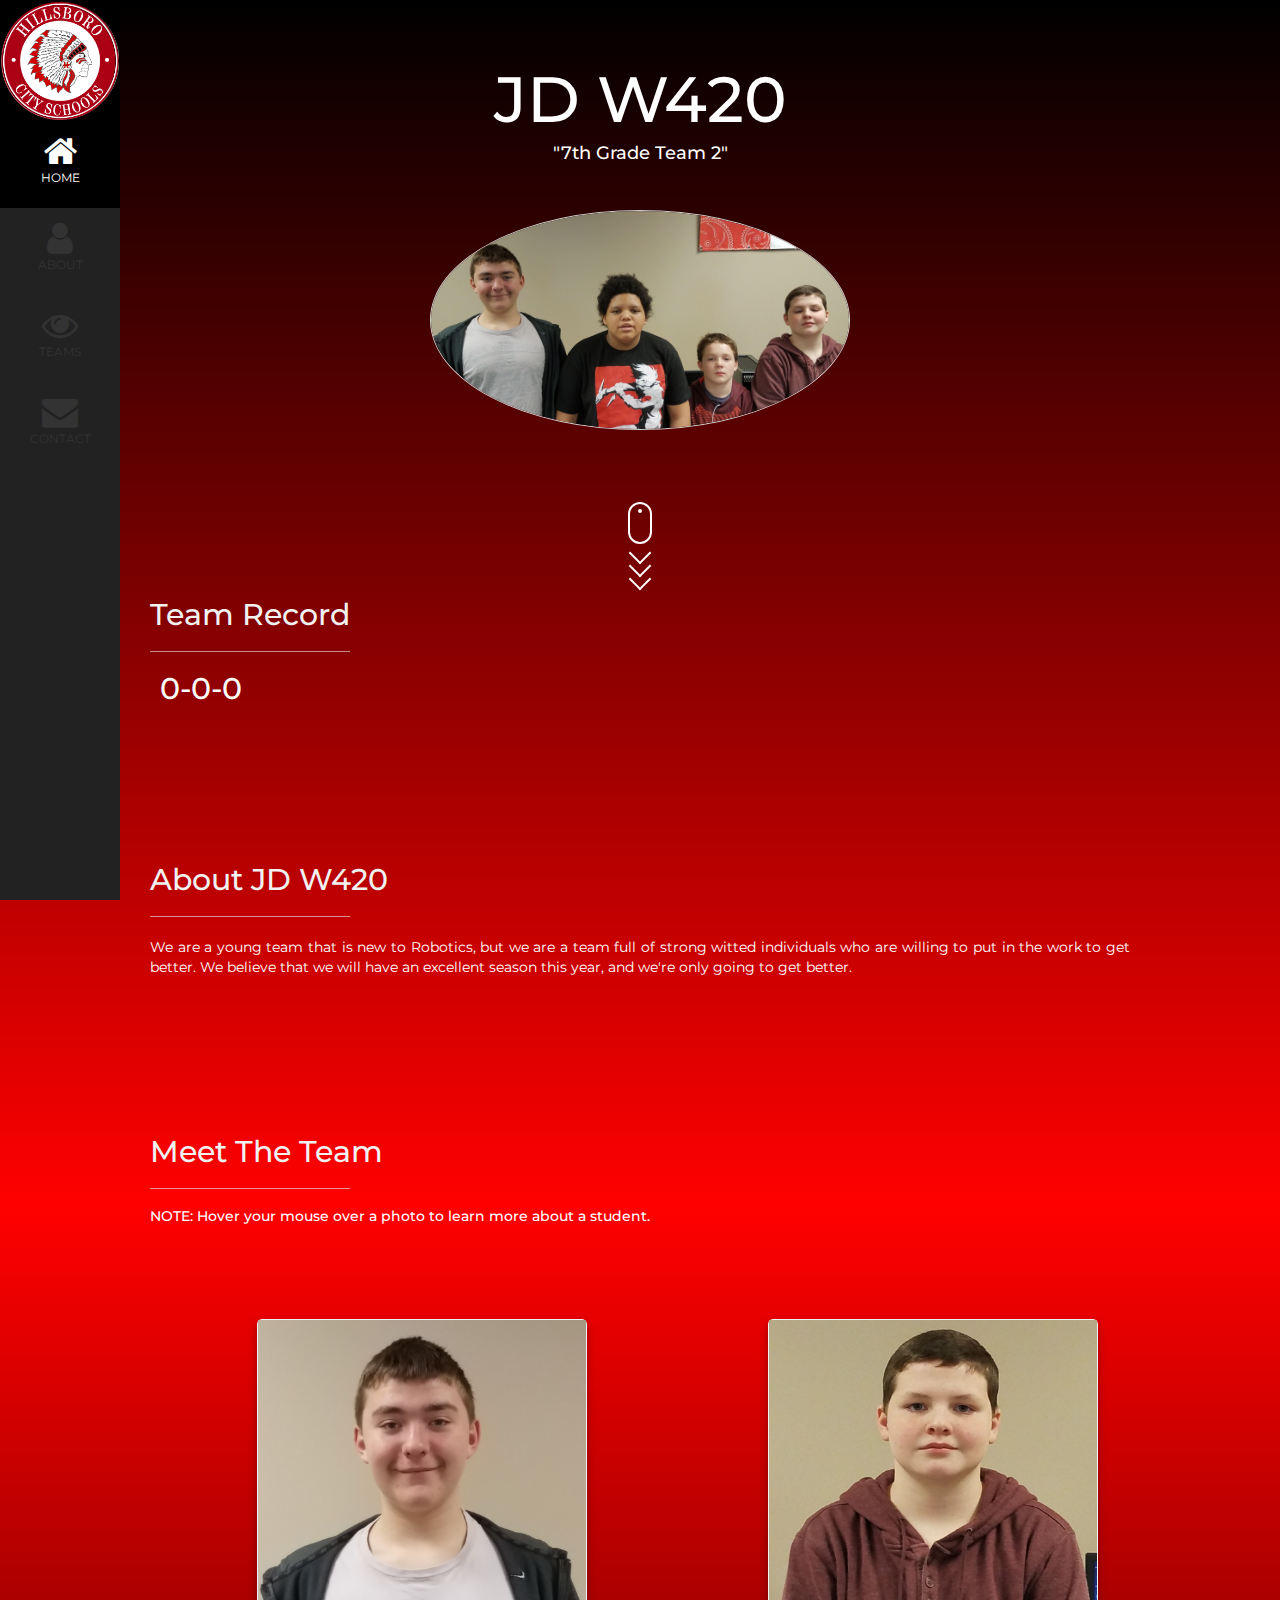
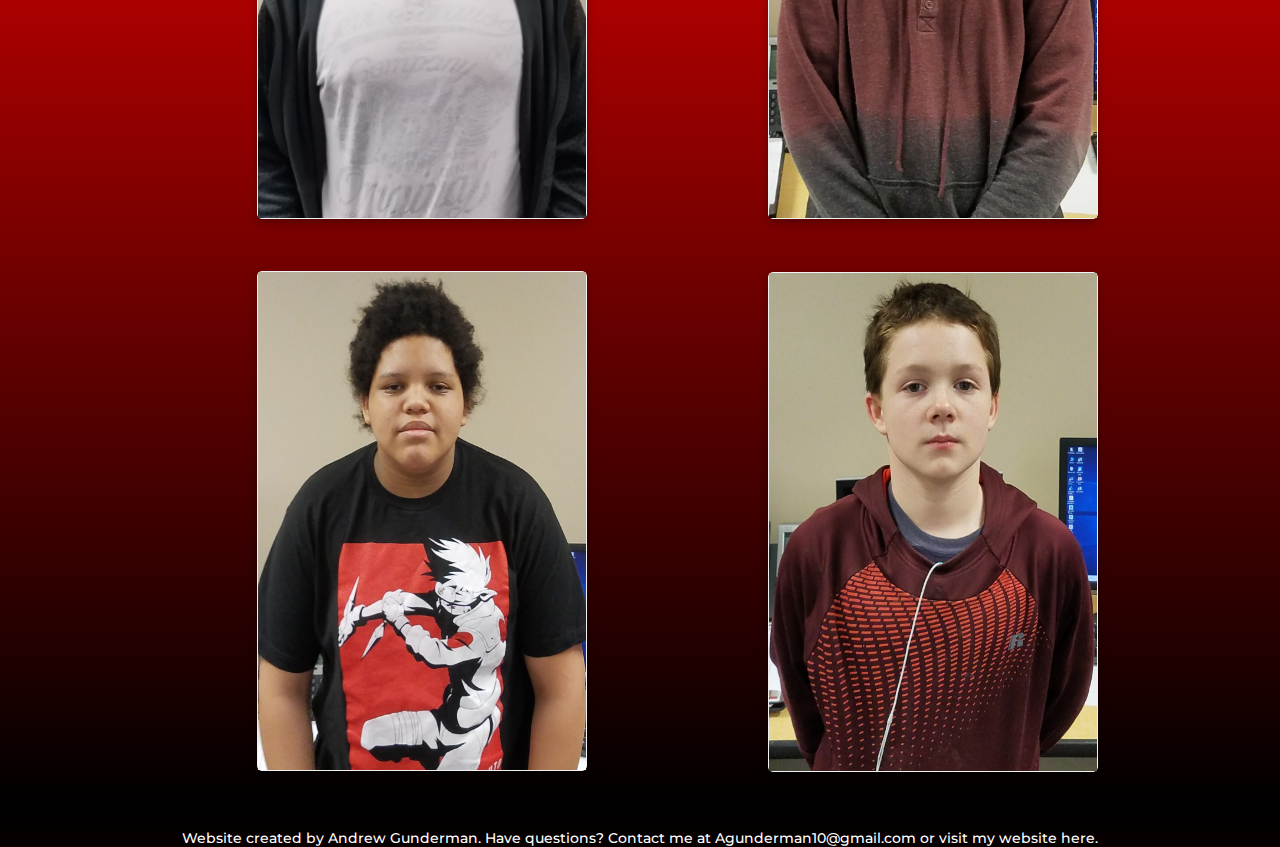
<file: 7thGradeTeam2.html>
<!DOCTYPE html>
<html>
<title> JD W420 | Hillsboro Robotics</title>
<meta charset="UTF-8">
<meta name="viewport" content="width=device-width, initial-scale=1">
<link rel="stylesheet" href="https://www.w3schools.com/w3css/4/w3.css">
<link rel="stylesheet" href="https://fonts.googleapis.com/css?family=Montserrat">
<link rel="stylesheet" href="https://cdnjs.cloudflare.com/ajax/libs/font-awesome/4.7.0/css/font-awesome.min.css">
<link rel="stylesheet" href="https://maxcdn.bootstrapcdn.com/bootstrap/3.3.7/css/bootstrap.min.css">
<script src="https://ajax.googleapis.com/ajax/libs/jquery/3.3.1/jquery.min.js"></script>
<script src="https://maxcdn.bootstrapcdn.com/bootstrap/3.3.7/js/bootstrap.min.js"></script>
<link rel="stylesheet" href="Styles.css">

<body id="gradient-background">

<!-- Icon Bar (Sidebar is hidden on small screens) -->
<nav class="w3-sidebar w3-bar-block w3-small w3-hide-small w3-center w3-hide-medium">
  <!-- Hillsboro Indians logo in top left corner links to Hillsboro City Schools Website -->
  <a href="http://www.hillsboro.k12.oh.us/"> <img src="Images/HillsboroIndian.png" alt="Hillsboro Indian Logo" 
    style="width:100%; background-color: black;"></a>
  <a href="index.html" class="w3-bar-item w3-button w3-padding-large w3-black">
    <i class="fa fa-home w3-xxlarge"></i>
    <p>HOME</p>
  </a>
  <a href="#about" class="w3-bar-item w3-button w3-padding-large w3-hover-black">
    <i class="fa fa-user w3-xxlarge"></i>
    <p>ABOUT</p>
  </a>
  <a href="https://hillsbororobotics.github.io/#teams" class="w3-bar-item w3-button w3-padding-large w3-hover-black">
    <i class="fa fa-eye w3-xxlarge"></i>
    <p>TEAMS</p>
  </a>
  <a href="https://hillsbororobotics.github.io/#contact" class="w3-bar-item w3-button w3-padding-large w3-hover-black">
    <i class="fa fa-envelope w3-xxlarge"></i>
    <p>CONTACT</p>
  </a>
</nav>

<!-- Navbar on small screens (Hidden on medium and large screens) -->
<div class="w3-top w3-hide-large" id="myNavbar">
  <div class="w3-bar w3-black w3-opacity w3-hover-opacity-off w3-center w3-small">
    <a href="index.html" class="w3-bar-item w3-button" style="width:25% !important">HOME</a>
    <a href="#about" class="w3-bar-item w3-button" style="width:25% !important">ABOUT</a>
    <a href="https://hillsbororobotics.github.io/#teams" class="w3-bar-item w3-button" style="width:25% !important">TEAMS</a>
    <a href="https://hillsbororobotics.github.io/#contact" class="w3-bar-item w3-button" style="width:25% !important">CONTACT</a>
  </div>
</div>

<!-- Page Content -->
<div class="w3-padding-large">
  <!-- Header/Home -->
  <header class="w3-container w3-padding-32 w3-center" id="home gradient-background">
    <h1 id="fade-in" class="w3-jumbo w3-hide-small" style="color:white;">JD W420</h1>
    <h1 id="fade-in" class="w3-jumbo w3-hide-large w3-hide-medium" style="color:white;">JD W420</h1>
    <h4 id="fade-in" style="color:white">"7th Grade Team 2"</h4>
    <img style="margin-top:3%;" id="fade-in" src="Images/7thGradeTeam2.jpg" alt="7th Grade Team 2 Team Pic" class="w3-image w3-circle w3-border w3-hide-small" width="35%" height="37%;">
    <img id="fade-in" src="Images/7thGradeTeam2.jpg" alt="7th Grade Team 2 Team Pic" class="w3-image w3-circle w3-border w3-hide-large w3-hide-medium" width="70%" height="70%;">

    <!-- Scrolling mouse animation for medium and large screens -->
    <div id="fade-in" class="mouse_scroll w3-hide-small" style="margin-top:6%; margin-bottom:-10%;">
        <div class="mouse">
            <div class="wheel"></div>
        </div>
        <div>
            <span class="m_scroll_arrows unu"></span>
            <span class="m_scroll_arrows doi"></span>
            <span class="m_scroll_arrows trei"></span>
        </div>
    </div>
    <!-- End Scrolling mouse animation for medium and large screens -->
    <!-- Scrolling mouse animation for small screens -->
    <div id="fade-in" class="mouse_scroll w3-hide-large w3-hide-medium" style="margin-top:7%; margin-bottom:-40%;">
        <div class="mouse">
            <div class="wheel"></div>
        </div>
        <div>
            <span class="m_scroll_arrows unu"></span>
            <span class="m_scroll_arrows doi"></span>
            <span class="m_scroll_arrows trei"></span>
        </div>
    </div>
    <!-- End Scrolling mouse animation for small screens -->
  </header>

  <!-- Team Record Section -->
  <div class="w3-content w3-justify w3-padding-64" id="fade-in">
    <h2 class="w3-text-light-grey">Team Record</h2>
    <hr style="width:200px;" class="w3-opacity">
    <h2 style="color:white; margin-left: 1%;">0-0-0</h2>
    </div>
  <!-- End Team Record Section -->

  <!-- About Section -->
  <div class="w3-content w3-justify w3-text-grey w3-padding-64" id="about">
    <h2 id="fade-in" class="w3-text-light-grey">About JD W420</h2>
    <hr style="width:200px" class="w3-opacity">
    <p id="fade-in" style="color:white;">We are a young team that is new to Robotics, but we are
        a team full of strong witted individuals who are willing to put in the work to get better. 
        We believe that we will have an excellent season this year, and we're only going to get 
        better.
    </p>
  <!-- End About Section -->
  </div>

<!-- Meet The Team section -->
<div class="w3-content w3-justify w3-padding-64">
    <h2 class="w3-text-light-grey">Meet The Team</h2>
    <hr style="width:200px;" class="w3-opacity">
    <h5 style="color:white">NOTE: Hover your mouse over a photo to learn more about a student.</h5>
</div>
<!-- End Meet the team section -->


<!-- Begin Team Individual Pics for large screens -->
<div class="w3-hide-small w3-hide-medium" style="margin: 0% 0% 0% 16%;">
    <div>
        <div class="container" style="padding:2%;">
            <div class="col-lg-4">
                <div class="flip-card card">
                    <div class="flip-card-inner">
                        <div class="flip-card-front">
                            <img src="Images/Robby.jpg" alt="Robby" style="width:100%; height: 100%;">
                        </div>
                        <div class="flip-card-back card">
                            <h1>Robby</h1>
                            <p>Hello! My name is Robby. I am a builder and tester for JD W420. This is
                                my first year in Robotics and it is so fun. I look forward to see how 
                                our season goes. </p>
                        </div>
                    </div>
                </div>
                <div class="flip-card card" style="margin-top:15%;">
                    <div class="flip-card-inner">
                        <div class="flip-card-front">
                            <img src="Images/Tyson.jpg" alt="Tyson" style="width:100%; height: 100%;">
                        </div>
                        <div class="flip-card-back card">
                            <h1>Tyson</h1>
                            <p>Hello! My name is Tyson. I keep track of our bot's parts and I am the 
                                tester for JD W420. This is my first year and I love it thus far. I am 
                                very excited for the rest of the season.
                            </p>
                        </div>
                    </div>
                </div>
            </div>
            <div class="col-lg-6" style="margin-left:12%;">
                <div class="flip-card card">
                    <div class="flip-card-inner">
                        <div class="flip-card-front">
                            <img src="Images/Aaron.jpg" alt="Aaron" style="width:100%; height: 100%;">
                        </div>
                        <div class="flip-card-back card">
                            <h1>Aaron</h1>
                            <p>Hello! My name is Aaron. I am JD W420's builder, designer and tester. This
                                is my first year in Robotics and it is so much fun so far. I am excited
                                to continue working with my team throughout the season.
                            </p>
                        </div>
                    </div>
                </div>
                <div class="flip-card card" style="margin-top:10%;">
                    <div class="flip-card-inner">
                        <div class="flip-card-front">
                            <img src="Images/Jaydin.jpg" alt="Jaydin" style="width: 100%; height: 100%;">
                        </div>
                        <div class="flip-card-back card">
                            <h1>Jaydin</h1>
                            <p>Hello! My name is Jaydin. I am JD W420's tester, builder and designer. This 
                                is my first year in Robotics and I am very excited to bring our bot to the
                                competition.
                            </p>
                        </div>
                    </div>
                </div>
            </div>
        </div>
    </div>
</div>
<!-- End Team Individual Pics for large screens -->  

<!-- Begin Team Individual Pics for medium screens -->
<div class="w3-hide-large w3-hide-small" style="margin-left:28%;">
    <div>
            <div class="flip-card card">
                <div class="flip-card-inner">
                    <div class="flip-card-front">
                        <img src="Images/Robby.jpg" alt="Robby" style="width:100%; height: 100%;">
                    </div>
                    <div class="flip-card-back card">
                        <h1>Robby</h1>
                        <p>Hello! My name is Robby. I am a builder and tester for JD W420. This is
                            my first year in Robotics and it is so fun. I look forward to see how 
                            our season goes. </p>
                    </div>
                </div>
            </div>
            <div class="flip-card card">
                <div class="flip-card-inner">
                    <div class="flip-card-front">
                        <img src="Images/Tyson.jpg" alt="Tyson" style="width:100%; height: 100%;">
                    </div>
                    <div class="flip-card-back card">
                        <h1>Tyson</h1>
                        <p>Hello! My name is Tyson. I keep track of our bot's parts and I am the 
                            tester for JD W420. This is my first year and I love it thus far. I am 
                            very excited for the rest of the season.
                        </p>
                    </div>
                </div>
            </div>
            <div class="flip-card card">
                <div class="flip-card-inner">
                    <div class="flip-card-front">
                        <img src="Images/Aaron.jpg" alt="Aaron" style="width:100%; height: 100%;">
                    </div>
                    <div class="flip-card-back card">
                        <h1>Aaron</h1>
                        <p>Hello! My name is Aaron. I am JD W420's builder, designer and tester. This
                            is my first year in Robotics and it is so much fun so far. I am excited
                            to continue working with my team throughout the season.
                        </p>
                    </div>
                </div>
            </div>
            <div class="flip-card card">
                <div class="flip-card-inner">
                    <div class="flip-card-front">
                        <img src="Images/Jaydin.jpg" alt="Jaydin" style="width: 100%; height: 100%;">
                    </div>
                    <div class="flip-card-back card">
                        <h1>Jaydin</h1>
                        <p>Hello! My name is Jaydin. I am JD W420's tester, builder and designer. This 
                            is my first year in Robotics and I am very excited to bring our bot to the
                            competition.
                        </p>
                    </div>
                </div>
            </div>
        </div>
    </div>
</div>
<!-- End Team Individual Pics for medium screens-->

<!-- Begin Team Individual Pics for small screens -->
<div class="w3-hide-large w3-hide-medium" style="margin-left:4%;">
    <div>
            <div class="flip-card card">
                <div class="flip-card-inner">
                    <div class="flip-card-front">
                        <img src="Images/Robby.jpg" alt="Robby" style="width:100%; height: 100%;">
                    </div>
                    <div class="flip-card-back card">
                        <h1>Robby</h1>
                        <p>Hello! My name is Robby. I am a builder and tester for JD W420. This is
                            my first year in Robotics and it is so fun. I look forward to see how 
                            our season goes. 
                        </p>
                    </div>
                </div>
            </div>
            <div class="flip-card card">
                <div class="flip-card-inner">
                    <div class="flip-card-front">
                        <img src="Images/Tyson.jpg" alt="Tyson" style="width:100%; height: 100%;">
                    </div>
                    <div class="flip-card-back card">
                        <h1>Tyson</h1>
                        <p>Hello! My name is Tyson. I keep track of our bot's parts and I am the 
                            tester for JD W420. This is my first year and I love it thus far. I am 
                            very excited for the rest of the season. 
                        </p>
                    </div>
                </div>
            </div>
            <div class="flip-card card">
                <div class="flip-card-inner">
                    <div class="flip-card-front">
                        <img src="Images/Aaron.jpg" alt="Aaron" style="width:100%; height: 100%;">
                    </div>
                    <div class="flip-card-back card">
                        <h1>Aaron</h1>
                        <p>Hello! My name is Aaron. I am JD W420's builder, designer and tester. This
                            is my first year in Robotics and it is so much fun so far. I am excited
                            to continue working with my team throughout the season.
                        </p>
                    </div>
                </div>
            </div>
            <div class="flip-card card">
                <div class="flip-card-inner">
                    <div class="flip-card-front">
                        <img src="Images/Jaydin.jpg" alt="Jaydin" style="width: 100%; height: 100%;">
                    </div>
                    <div class="flip-card-back card">
                        <h1>Jaydin</h1>
                        <p>Hello! My name is Jaydin. I am JD W420's tester, builder and designer. This 
                            is my first year in Robotics and I am very excited to bring our bot to the
                            competition.
                        </p>
                    </div>
                </div>
            </div>
        </div>
    </div>
</div>
<!-- End Team Individual Pics for small screens-->

<!-- END PAGE CONTENT -->
</div>

<!-- Signature -->
<div>
    <h5 style="color:white; text-align: center; margin-bottom: -3%;">Website created 
        by Andrew Gunderman. Have questions? Contact me at 
        <a style="color:white;" href="mailto:agunderman10@gmail.com"> 
            Agunderman10@gmail.com </a> or visit my website <a style="color:white;" href="https://agunderman10.github.io">here.</a></h5>
</div>
<!-- End Signature -->

</body>
</html>
</file>
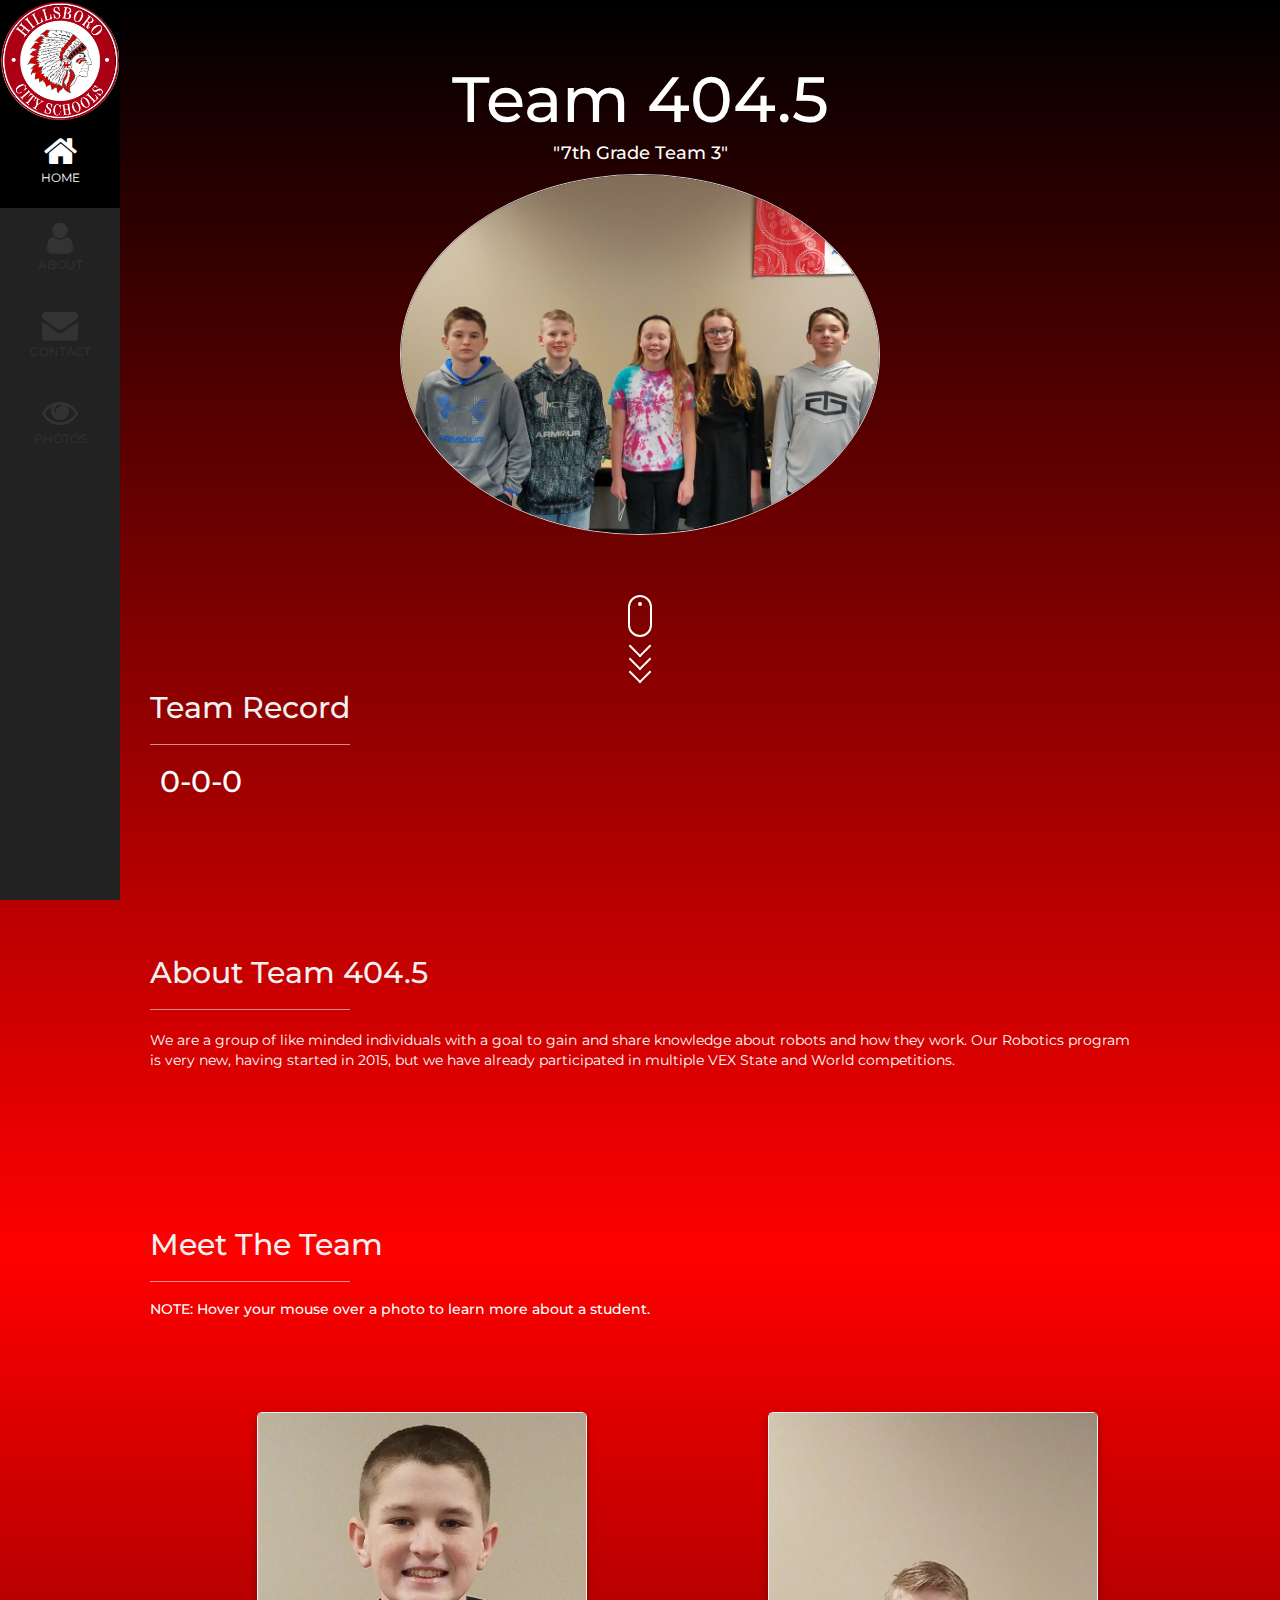
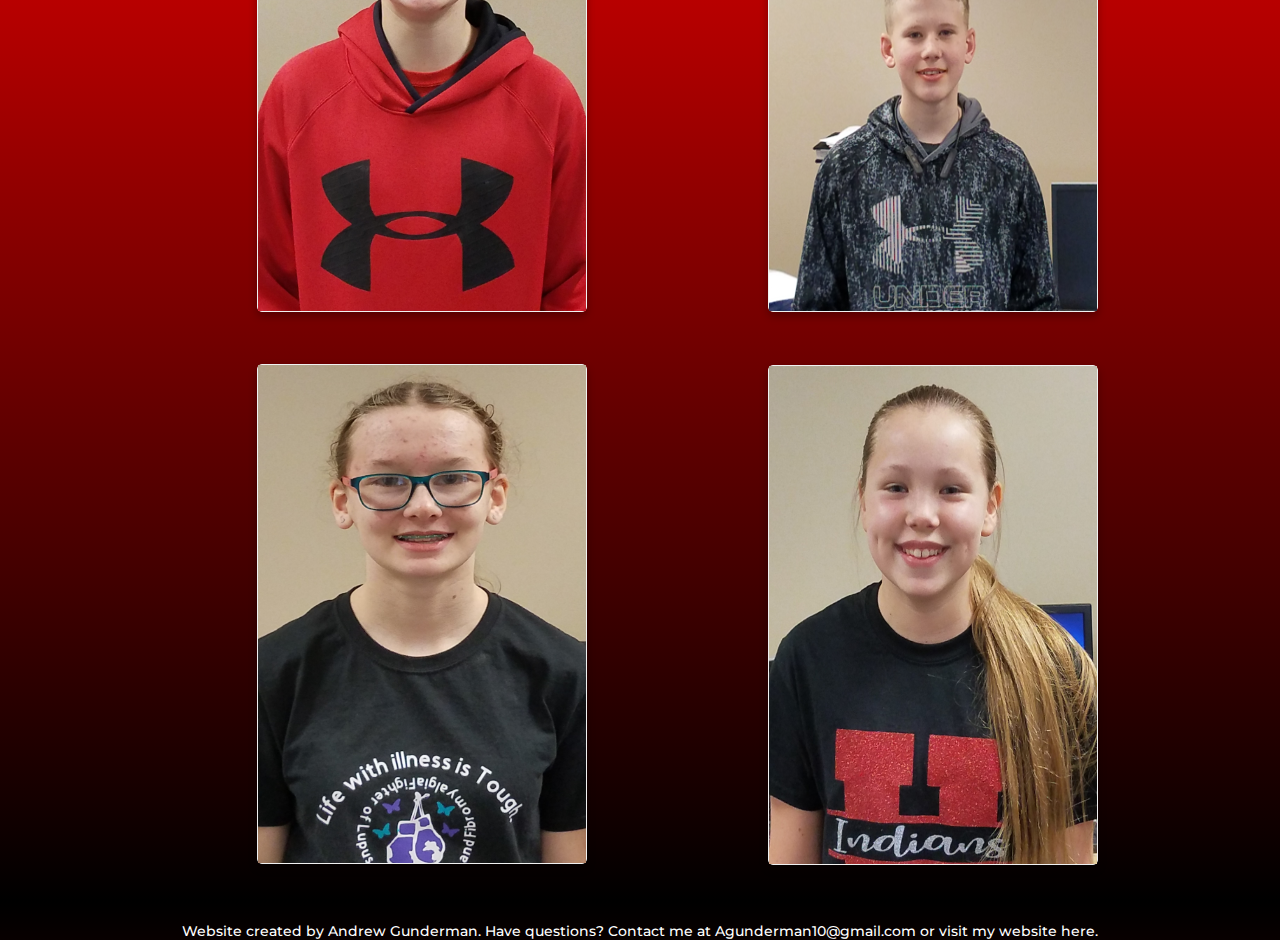
<file: 7thGradeTeam3.html>
<!DOCTYPE html>
<html>
<title> Team 404.5 | Hillsboro Robotics</title>
<meta charset="UTF-8">
<meta name="viewport" content="width=device-width, initial-scale=1">
<link rel="stylesheet" href="https://www.w3schools.com/w3css/4/w3.css">
<link rel="stylesheet" href="https://fonts.googleapis.com/css?family=Montserrat">
<link rel="stylesheet" href="https://cdnjs.cloudflare.com/ajax/libs/font-awesome/4.7.0/css/font-awesome.min.css">
<link rel="stylesheet" href="https://maxcdn.bootstrapcdn.com/bootstrap/3.3.7/css/bootstrap.min.css">
<script src="https://ajax.googleapis.com/ajax/libs/jquery/3.3.1/jquery.min.js"></script>
<script src="https://maxcdn.bootstrapcdn.com/bootstrap/3.3.7/js/bootstrap.min.js"></script>
<link rel="stylesheet" href="Styles.css">

<body id="gradient-background">

<!-- Icon Bar (Sidebar is hidden on small screens) -->
<nav class="w3-sidebar w3-bar-block w3-small w3-hide-small w3-center w3-hide-medium">
  <!-- Hillsboro Indians logo in top left corner links to Hillsboro City Schools Website -->
  <a href="http://www.hillsboro.k12.oh.us/"> <img src="Images/HillsboroIndian.png" alt="Hillsboro Indian Logo" 
    style="width:100%; background-color: black;"></a>
  <a href="index.html" class="w3-bar-item w3-button w3-padding-large w3-black">
    <i class="fa fa-home w3-xxlarge"></i>
    <p>HOME</p>
  </a>
  <a href="#about" class="w3-bar-item w3-button w3-padding-large w3-hover-black">
    <i class="fa fa-user w3-xxlarge"></i>
    <p>ABOUT</p>
  </a>
  <a href="#contact" class="w3-bar-item w3-button w3-padding-large w3-hover-black">
    <i class="fa fa-envelope w3-xxlarge"></i>
    <p>CONTACT</p>
  </a>
  <a href="#photos" class="w3-bar-item w3-button w3-padding-large w3-hover-black">
    <i class="fa fa-eye w3-xxlarge"></i>
    <p>PHOTOS</p>
  </a>
</nav>

<!-- Navbar on small screens (Hidden on medium and large screens) -->
<div class="w3-top w3-hide-large" id="myNavbar">
  <div class="w3-bar w3-black w3-opacity w3-hover-opacity-off w3-center w3-small">
    <a href="index.html" class="w3-bar-item w3-button" style="width:25% !important">HOME</a>
    <a href="#about" class="w3-bar-item w3-button" style="width:25% !important">ABOUT</a>
    <a href="#contact" class="w3-bar-item w3-button" style="width:25% !important">CONTACT</a>
    <a href="#photos" class="w3-bar-item w3-button" style="width:25% !important">PHOTOS</a>
  </div>
</div>

<!-- Page Content -->
<div class="w3-padding-large">
  <!-- Header/Home -->
  <header class="w3-container w3-padding-32 w3-center" id="home gradient-background">
    <h1 id="fade-in" class="w3-jumbo w3-hide-small" style="color:white;">Team 404.5</h1>
    <h1 id="fade-in" class="w3-jumbo w3-hide-large w3-hide-medium" style="color:white;">Team 404.5</h1>
    <h4 id="fade-in" style="color:white">"7th Grade Team 3"</h4>
    <img id="fade-in" src="Images/7thGradeTeam3.jpg" alt="7th Grade Team 3 Team Pic" class="w3-image w3-circle w3-border w3-hide-small" width="40%" height="40%;">
    <img id="fade-in" src="Images/7thGradeTeam3.jpg" alt="7th Grade Team 3 Team Pic" class="w3-image w3-circle w3-border w3-hide-large w3-hide-medium" width="70%" height="70%;">

    <!-- Scrolling mouse animation for medium and large screens -->
    <div id="fade-in" class="mouse_scroll w3-hide-small" style="margin-top:5%; margin-bottom:-10%;">
        <div class="mouse">
            <div class="wheel"></div>
        </div>
        <div>
            <span class="m_scroll_arrows unu"></span>
            <span class="m_scroll_arrows doi"></span>
            <span class="m_scroll_arrows trei"></span>
        </div>
    </div>
    <!-- End Scrolling mouse animation for medium and large screens -->
    <!-- Scrolling mouse animation for small screens -->
    <div id="fade-in" class="mouse_scroll w3-hide-large w3-hide-medium" style="margin-top:7%; margin-bottom:-40%;">
        <div class="mouse">
            <div class="wheel"></div>
        </div>
        <div>
            <span class="m_scroll_arrows unu"></span>
            <span class="m_scroll_arrows doi"></span>
            <span class="m_scroll_arrows trei"></span>
        </div>
    </div>
    <!-- End Scrolling mouse animation for small screens -->
  </header>

  <!-- Team Record Section -->
  <div class="w3-content w3-justify w3-padding-64" id="fade-in">
    <h2 class="w3-text-light-grey">Team Record</h2>
    <hr style="width:200px;" class="w3-opacity">
    <h2 style="color:white; margin-left: 1%;">0-0-0</h2>
    </div>
  <!-- End Team Record Section -->

  <!-- About Section -->
  <div class="w3-content w3-justify w3-text-grey w3-padding-64" id="about">
    <h2 id="fade-in" class="w3-text-light-grey">About Team 404.5</h2>
    <hr style="width:200px" class="w3-opacity">
    <p id="fade-in" style="color:white;">We are a group of like minded individuals with a goal to gain and share knowledge about robots and 
    how they work. Our Robotics program is very new, having started in 2015, but we have already participated in multiple VEX 
    State and World competitions. 
    </p>
  <!-- End About Section -->
  </div>

<!-- Meet The Team section -->
<div class="w3-content w3-justify w3-padding-64">
    <h2 class="w3-text-light-grey">Meet The Team</h2>
    <hr style="width:200px;" class="w3-opacity">
    <h5 style="color:white">NOTE: Hover your mouse over a photo to learn more about a student.</h5>
</div>
<!-- End Meet the team section -->


<!-- Begin Team Individual Pics for large screens -->
<div class="w3-hide-small w3-hide-medium" style="margin: 0% 0% 0% 16%;">
    <div>
        <div class="container" style="padding:2%;">
            <div class="col-lg-4">
                <div class="flip-card card">
                    <div class="flip-card-inner">
                        <div class="flip-card-front">
                            <img src="Images/Noah.jpg" alt="Noah" style="width:100%; height: 100%;">
                        </div>
                        <div class="flip-card-back card">
                            <h1>Noah</h1>
                            <p>Hello! My name is Noah. I am a builder for Team 404.5. This is my first
                                year of Robotics and I am very excited to see how things end up for my 
                                team.</p>
                        </div>
                    </div>
                </div>
                <div class="flip-card card" style="margin-top:15%;">
                    <div class="flip-card-inner">
                        <div class="flip-card-front">
                            <img src="Images/Maddisen.jpg" alt="Maddisen" style="width:100%; height: 100%;">
                        </div>
                        <div class="flip-card-back card">
                            <h1>Maddisen</h1>
                            <p>Hello! My name is Maddisen. I am Team 404.5's programmer, builder, 
                                researcher, notebook secretary, and co manager. This is my second year
                                in Robotics and I am very excited to see how our team does this season.
                            </p>
                        </div>
                    </div>
                </div>
            </div>
            <div class="col-lg-6" style="margin-left:12%;">
                <div class="flip-card card">
                    <div class="flip-card-inner">
                        <div class="flip-card-front">
                            <img src="Images/Gavin.jpg" alt="Gavin" style="width:100%; height: 100%;">
                        </div>
                        <div class="flip-card-back card">
                            <h1>Gavin</h1>
                            <p>Hello! My name is Gavin. I am Team 404.5's designer, builder, and sketcher.
                                This is my second year in Robotics and I am very excited for this season.
                            </p>
                        </div>
                    </div>
                </div>
                <div class="flip-card card" style="margin-top:10%;">
                    <div class="flip-card-inner">
                        <div class="flip-card-front">
                            <img src="Images/Kiara.jpg" alt="Kiara" style="width: 100%; height: 100%;">
                        </div>
                        <div class="flip-card-back card">
                            <h1>Kiara</h1>
                            <p>Hello! My name is Kiara. I am Team 404.5's Team Lead, notebooker, sketcher,
                                and designer. This is my second year of Robotics and I am very excited to
                                continue my journey in Robotics.
                            </p>
                        </div>
                    </div>
                </div>
            </div>
        </div>
    </div>
</div>
<!-- End Team Individual Pics for large screens -->  

<!-- Begin Team Individual Pics for medium screens -->
<div class="w3-hide-large w3-hide-small" style="margin-left:28%;">
    <div>
            <div class="flip-card card">
                <div class="flip-card-inner">
                    <div class="flip-card-front">
                        <img src="Images/Noah.jpg" alt="Noah" style="width:100%; height: 100%;">
                    </div>
                    <div class="flip-card-back card">
                        <h1>Noah</h1>
                        <p>Hello! My name is Noah. I am a builder for Team 404.5. This is my first
                            year of Robotics and I am very excited to see how things end up for my 
                            team.</p>
                    </div>
                </div>
            </div>
            <div class="flip-card card">
                <div class="flip-card-inner">
                    <div class="flip-card-front">
                        <img src="Images/Maddisen.jpg" alt="Maddisen" style="width:100%; height: 100%;">
                    </div>
                    <div class="flip-card-back card">
                        <h1>Maddisen</h1>
                        <p>Hello! My name is Maddisen. I am Team 404.5's programmer, builder, 
                            researcher, notebook secretary, and co manager. This is my second year
                            in Robotics and I am very excited to see how our team does this season.
                        </p>
                    </div>
                </div>
            </div>
            <div class="flip-card card">
                <div class="flip-card-inner">
                    <div class="flip-card-front">
                        <img src="Images/Gavin.jpg" alt="Gavin" style="width:100%; height: 100%;">
                    </div>
                    <div class="flip-card-back card">
                        <h1>Gavin</h1>
                        <p>Hello! My name is Gavin. I am Team 404.5's designer, builder, and sketcher.
                            This is my second year in Robotics and I am very excited for this season.
                        </p>
                    </div>
                </div>
            </div>
            <div class="flip-card card">
                <div class="flip-card-inner">
                    <div class="flip-card-front">
                        <img src="Images/Kiara.jpg" alt="Kiara" style="width: 100%; height: 100%;">
                    </div>
                    <div class="flip-card-back card">
                        <h1>Kiara</h1>
                        <p>Hello! My name is Kiara. I am Team 404.5's Team Lead, notebooker, sketcher,
                            and designer. This is my second year of Robotics and I am very excited to
                            continue my journey in Robotics.
                        </p>
                    </div>
                </div>
            </div>
        </div>
    </div>
</div>
<!-- End Team Individual Pics for medium screens-->

<!-- Begin Team Individual Pics for small screens -->
<div class="w3-hide-large w3-hide-medium" style="margin-left:4%;">
    <div>
            <div class="flip-card card">
                <div class="flip-card-inner">
                    <div class="flip-card-front">
                        <img src="Images/Noah.jpg" alt="Noah" style="width:100%; height: 100%;">
                    </div>
                    <div class="flip-card-back card">
                        <h1>Noah</h1>
                        <p>Hello! My name is Noah. I am a builder for Team 404.5. This is my first
                            year of Robotics and I am very excited to see how things end up for my 
                            team.
                        </p>
                    </div>
                </div>
            </div>
            <div class="flip-card card">
                <div class="flip-card-inner">
                    <div class="flip-card-front">
                        <img src="Images/Maddisen.jpg" alt="Maddisen" style="width:100%; height: 100%;">
                    </div>
                    <div class="flip-card-back card">
                        <h1>Maddisen</h1>
                        <p>Hello! My name is Maddisen. I am Team 404.5's programmer, builder, 
                            researcher, notebook secretary, and co manager. This is my second year
                            in Robotics and I am very excited to see how our team does this season.
                        </p>
                    </div>
                </div>
            </div>
            <div class="flip-card card">
                <div class="flip-card-inner">
                    <div class="flip-card-front">
                        <img src="Images/Gavin.jpg" alt="Gavin" style="width:100%; height: 100%;">
                    </div>
                    <div class="flip-card-back card">
                        <h1>Gavin</h1>
                        <p>Hello! My name is Gavin. I am Team 404.5's designer, builder, and sketcher.
                            This is my second year in Robotics and I am very excited for this season.
                        </p>
                    </div>
                </div>
            </div>
            <div class="flip-card card">
                <div class="flip-card-inner">
                    <div class="flip-card-front">
                        <img src="Images/Kiara.jpg" alt="Kiara" style="width: 100%; height: 100%;">
                    </div>
                    <div class="flip-card-back card">
                        <h1>Kiara</h1>
                        <p>Hello! My name is Kiara. I am Team 404.5's Team Lead, notebooker, sketcher,
                            and designer. This is my second year of Robotics and I am very excited to
                            continue my journey in Robotics.
                        </p>
                    </div>
                </div>
            </div>
        </div>
    </div>
</div>
<!-- End Team Individual Pics for small screens-->

<!-- END PAGE CONTENT -->
</div>

<!-- Signature -->
<div>
    <h5 style="color:white; text-align: center; margin-bottom: -3%;">Website created 
        by Andrew Gunderman. Have questions? Contact me at 
        <a style="color:white;" href="mailto:agunderman10@gmail.com"> 
            Agunderman10@gmail.com </a> or visit my website <a style="color:white;" href="https://agunderman10.github.io">here.</a></h5>
</div>
<!-- End Signature -->

</body>
</html>
</file>
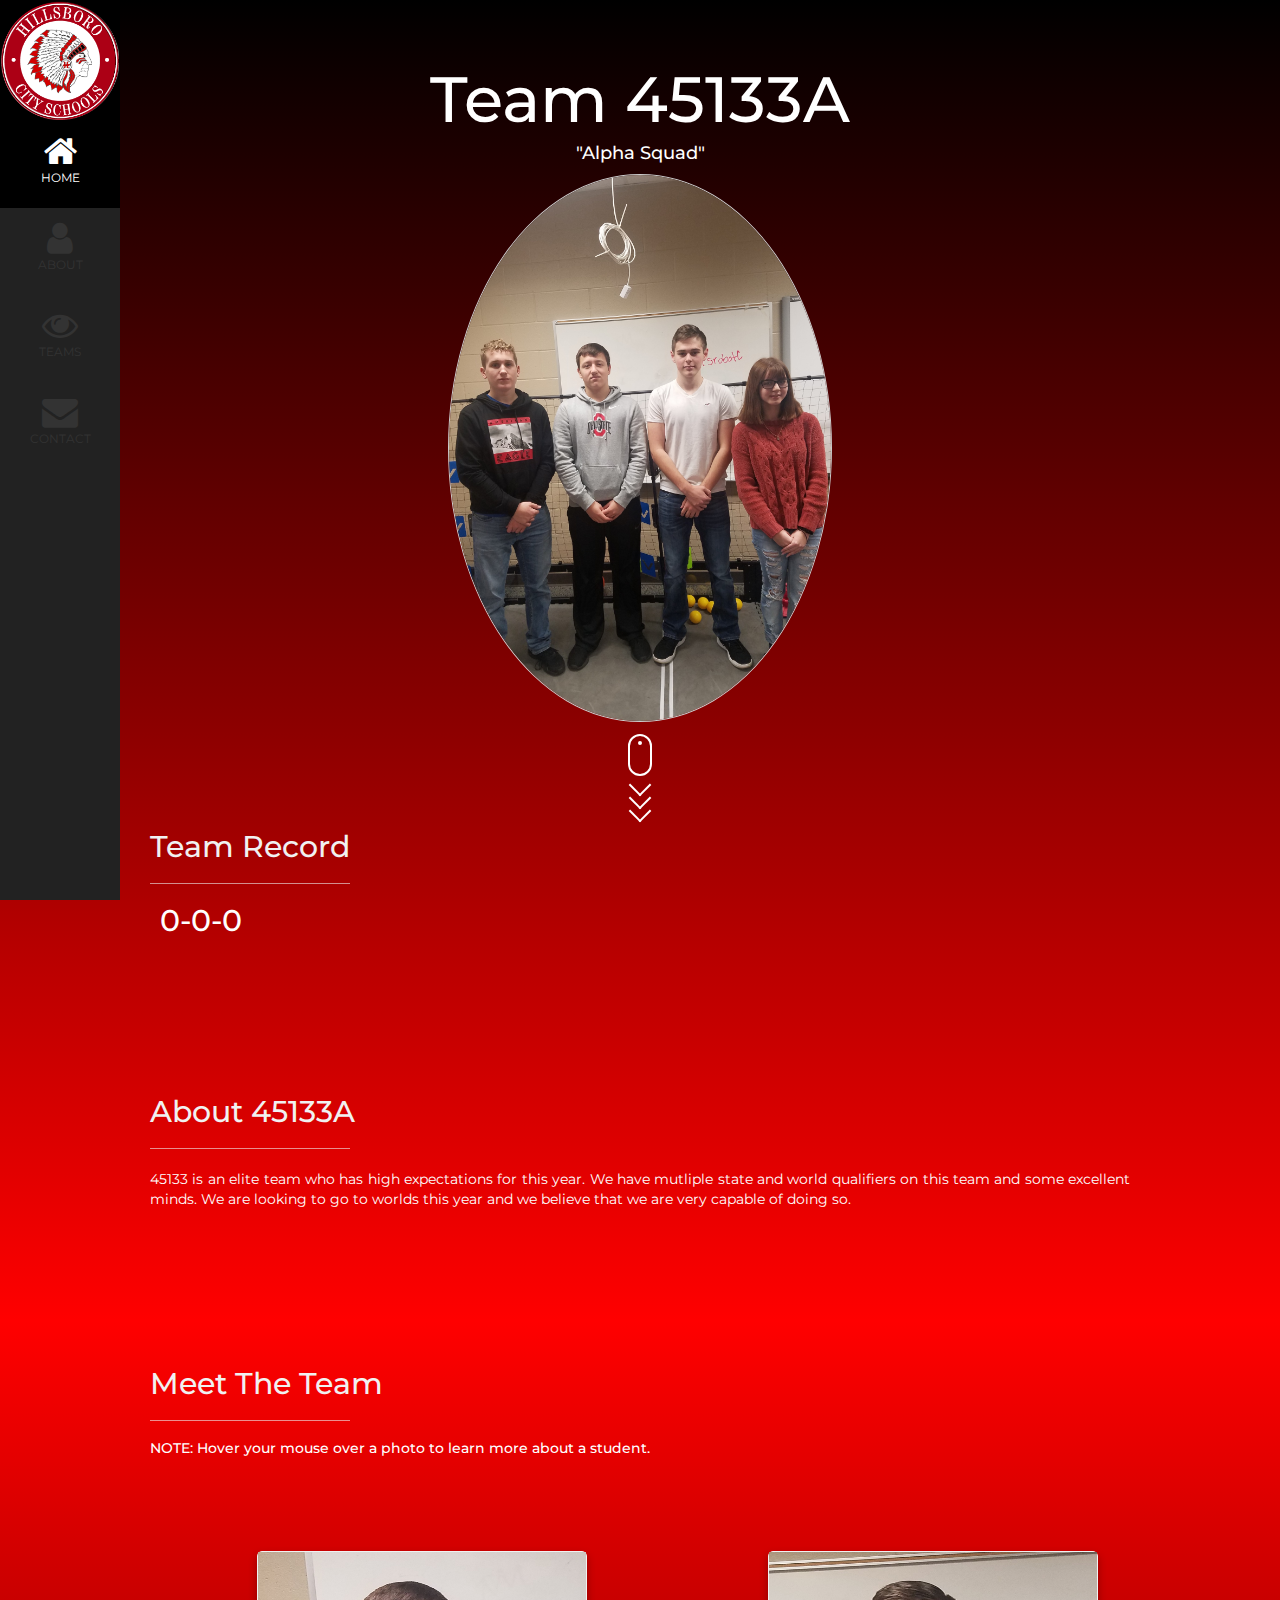
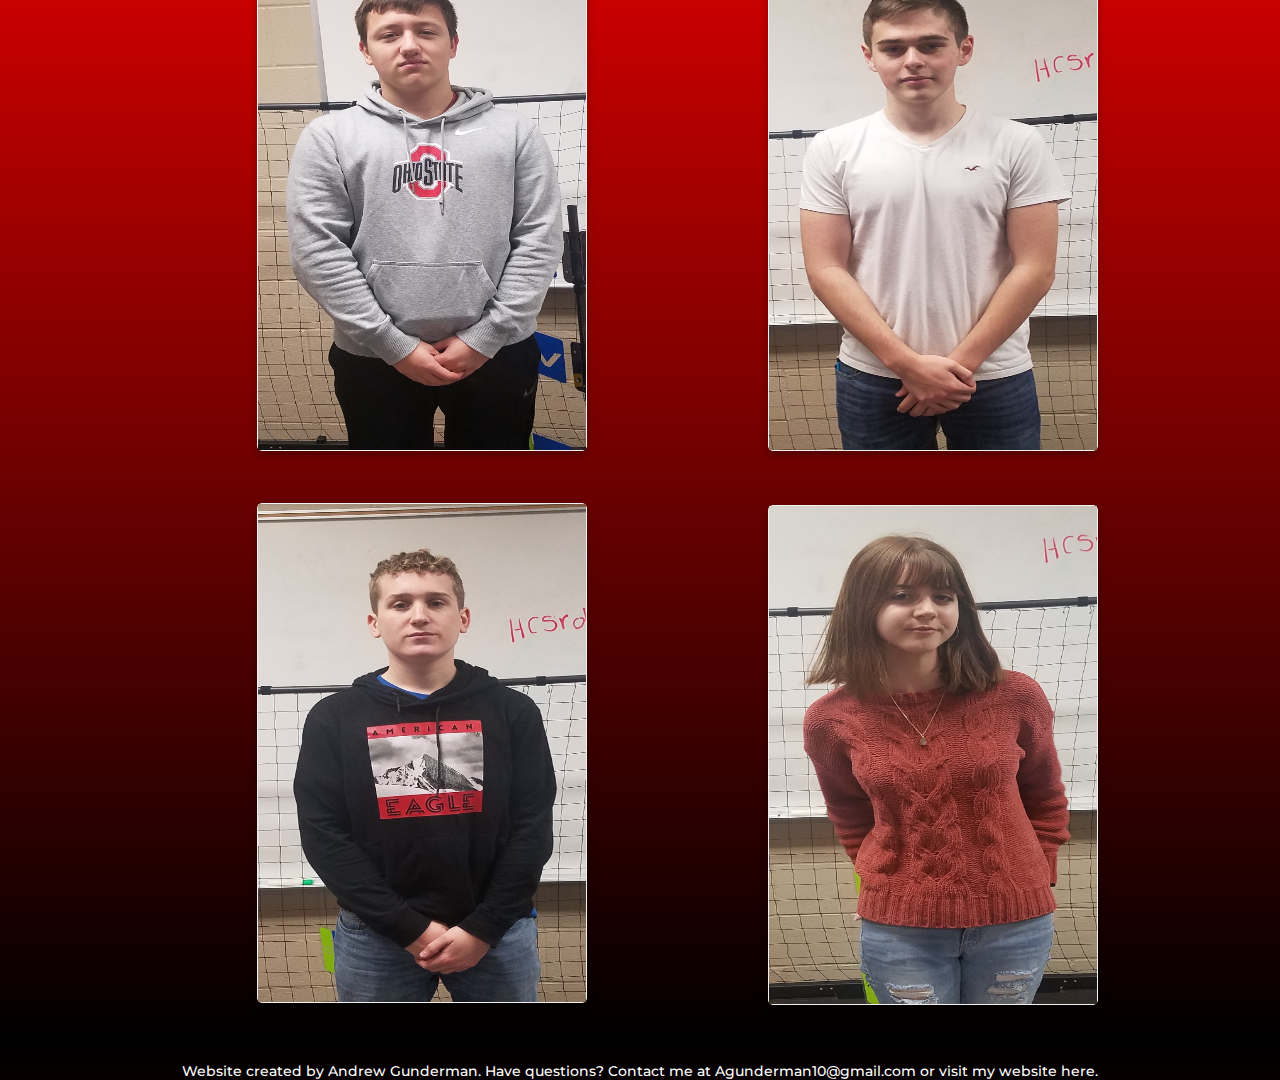
<file: AlphaSquadHighSchool.html>
<!DOCTYPE html>
<html>
<title>Alpha Squad | Hillsboro Robotics</title>
<meta charset="UTF-8">
<meta name="viewport" content="width=device-width, initial-scale=1">
<link rel="stylesheet" href="https://www.w3schools.com/w3css/4/w3.css">
<link rel="stylesheet" href="https://fonts.googleapis.com/css?family=Montserrat">
<link rel="stylesheet" href="https://cdnjs.cloudflare.com/ajax/libs/font-awesome/4.7.0/css/font-awesome.min.css">
<link rel="stylesheet" href="https://maxcdn.bootstrapcdn.com/bootstrap/3.3.7/css/bootstrap.min.css">
<script src="https://ajax.googleapis.com/ajax/libs/jquery/3.3.1/jquery.min.js"></script>
<script src="https://maxcdn.bootstrapcdn.com/bootstrap/3.3.7/js/bootstrap.min.js"></script>
<link rel="stylesheet" href="Styles.css">

<body id="gradient-background">

<!-- Icon Bar (Sidebar is hidden on small screens) -->
<nav class="w3-sidebar w3-bar-block w3-small w3-hide-small w3-center w3-hide-medium">
  <!-- Hillsboro Indians logo in top left corner links to Hillsboro City Schools Website -->
  <a href="http://www.hillsboro.k12.oh.us/"> <img src="Images/HillsboroIndian.png" alt="Hillsboro Indian Logo" 
    style="width:100%; background-color: black;"></a>
  <a href="index.html" class="w3-bar-item w3-button w3-padding-large w3-black">
    <i class="fa fa-home w3-xxlarge"></i>
    <p>HOME</p>
  </a>
  <a href="#about" class="w3-bar-item w3-button w3-padding-large w3-hover-black">
    <i class="fa fa-user w3-xxlarge"></i>
    <p>ABOUT</p>
  </a>
  <a href="https://hillsbororobotics.github.io/#teams" class="w3-bar-item w3-button w3-padding-large w3-hover-black">
    <i class="fa fa-eye w3-xxlarge"></i>
    <p>TEAMS</p>
  </a>
  <a href="https://hillsbororobotics.github.io/#contact" class="w3-bar-item w3-button w3-padding-large w3-hover-black">
    <i class="fa fa-envelope w3-xxlarge"></i>
    <p>CONTACT</p>
  </a>
</nav>

<!-- Navbar on small screens (Hidden on medium and large screens) -->
<div class="w3-top w3-hide-large" id="myNavbar">
  <div class="w3-bar w3-black w3-opacity w3-hover-opacity-off w3-center w3-small">
    <a href="index.html" class="w3-bar-item w3-button" style="width:25% !important">HOME</a>
    <a href="#about" class="w3-bar-item w3-button" style="width:25% !important">ABOUT</a>
    <a href="https://hillsbororobotics.github.io/#teams" class="w3-bar-item w3-button" style="width:25% !important">TEAMS</a>
    <a href="https://hillsbororobotics.github.io/#contact" class="w3-bar-item w3-button" style="width:25% !important">CONTACT</a>
  </div>
</div>

<!-- Page Content -->
<div class="w3-padding-large">
  <!-- Header/Home -->
  <header class="w3-container w3-padding-32 w3-center" id="home gradient-background">
    <h1 id="fade-in" class="w3-jumbo w3-hide-small" style="color:white;">Team 45133A</h1>
    <h1 id="fade-in" class="w3-jumbo w3-hide-large w3-hide-medium" style="color:white;">Team 45133A</h1>
    <h4 id="fade-in" style="color:white">"Alpha Squad"</h4>
    <img id="fade-in" src="Images/AlphaSquad.jpg" alt="Alpha Squad Team Pic" class="w3-image w3-circle w3-border w3-hide-small" width="32%" height="37%;">
    <img id="fade-in" src="Images/AlphaSquad.jpg" alt="Alpha Squad Team Pic" class="w3-image w3-circle w3-border w3-hide-large w3-hide-medium" width="70%" height="70%;">

    <!-- Scrolling mouse animation for medium and large screens -->
    <div id="fade-in" class="mouse_scroll w3-hide-small" style="margin-top:1%; margin-bottom:-10%;">
        <div class="mouse">
            <div class="wheel"></div>
        </div>
        <div>
            <span class="m_scroll_arrows unu"></span>
            <span class="m_scroll_arrows doi"></span>
            <span class="m_scroll_arrows trei"></span>
        </div>
    </div>
    <!-- End Scrolling mouse animation for medium and large screens -->
    <!-- Scrolling mouse animation for small screens -->
    <div id="fade-in" class="mouse_scroll w3-hide-large w3-hide-medium" style="margin-top:7%; margin-bottom:-40%;">
        <div class="mouse">
            <div class="wheel"></div>
        </div>
        <div>
            <span class="m_scroll_arrows unu"></span>
            <span class="m_scroll_arrows doi"></span>
            <span class="m_scroll_arrows trei"></span>
        </div>
    </div>
    <!-- End Scrolling mouse animation for small screens -->
  </header>

  <!-- Team Record Section -->
  <div class="w3-content w3-justify w3-padding-64" id="fade-in">
    <h2 class="w3-text-light-grey">Team Record</h2>
    <hr style="width:200px;" class="w3-opacity">
    <h2 style="color:white; margin-left: 1%;">0-0-0</h2>
    </div>
  <!-- End Team Record Section -->

  <!-- About Section -->
  <div class="w3-content w3-justify w3-text-grey w3-padding-64" id="about">
    <h2 id="fade-in" class="w3-text-light-grey">About 45133A</h2>
    <hr style="width:200px" class="w3-opacity">
    <p id="fade-in" style="color:white;">45133 is an elite team who has high expectations for this
        year. We have mutliple state and world qualifiers on this team and some excellent minds. We
        are looking to go to worlds this year and we believe that we are very capable of doing so.
    </p>
  <!-- End About Section -->
  </div>

<!-- Meet The Team section -->
<div class="w3-content w3-justify w3-padding-64">
    <h2 class="w3-text-light-grey">Meet The Team</h2>
    <hr style="width:200px;" class="w3-opacity">
    <h5 style="color:white">NOTE: Hover your mouse over a photo to learn more about a student.</h5>
</div>
<!-- End Meet the team section -->


<!-- Begin Team Individual Pics for large screens -->
<div class="w3-hide-small w3-hide-medium" style="margin: 0% 0% 0% 16%;">
    <div>
        <div class="container" style="padding:2%;">
            <div class="col-lg-4">
                <div class="flip-card card">
                    <div class="flip-card-inner">
                        <div class="flip-card-front">
                            <img src="Images/Blake.jpg" alt="Blake" style="width:100%; height: 100%;">
                        </div>
                        <div class="flip-card-back card">
                            <h1>Blake</h1>
                            <p>Hello! My name is Blake. I have been in Robotics for 4 years. I've 
                                been to state every year and I have won the state championship once.
                                I play basketball in my free time and I am hoping to one day become
                                a robot engineer.
                            </p>
                        </div>
                    </div>
                </div>
                <div class="flip-card card" style="margin-top:15%;">
                    <div class="flip-card-inner">
                        <div class="flip-card-front">
                            <img src="Images/Colton.jpg" alt="Colton" style="width:100%; height: 100%;">
                        </div>
                        <div class="flip-card-back card">
                            <h1>Colton</h1>
                            <p>Hello! My name is Colton. I have been in Robotics for 4 years. I have
                                been to state every year. I have won the state championship once and
                                I've been to Worlds once. I play basketball and baseball and I want
                                to be an Orthodontist.
                            </p>
                        </div>
                    </div>
                </div>
            </div>
            <div class="col-lg-6" style="margin-left:12%;">
                <div class="flip-card card">
                    <div class="flip-card-inner">
                        <div class="flip-card-front">
                            <img src="Images/Jack.jpg" alt="Jack" style="width:100%; height: 100%;">
                        </div>
                        <div class="flip-card-back card">
                            <h1>Jack</h1>
                            <p>Hello! My name is Jack. I have been in Hillsboro Robotics for 4 years.
                                I have made it to state twice. In my free time I like to play 
                                basketball and golf. In the future I want to be an Aerospace 
                                Engineer.
                            </p>
                        </div>
                    </div>
                </div>
                <div class="flip-card card" style="margin-top:10%;">
                    <div class="flip-card-inner">
                        <div class="flip-card-front">
                            <img src="Images/Emma.jpg" alt="Emma" style="width: 100%; height: 100%;">
                        </div>
                        <div class="flip-card-back card">
                            <h1>Emma</h1>
                            <p>Hello! My name is Emma. I have been in Robotics for 3 and a half years and
                                I have been to state twice. I write and read in my free time and I want
                                to become a journalist.
                            </p>
                        </div>
                    </div>
                </div>
            </div>
        </div>
    </div>
</div>
<!-- End Team Individual Pics for large screens -->  

<!-- Begin Team Individual Pics for medium screens -->
<div class="w3-hide-large w3-hide-small" style="margin-left:28%;">
    <div>
            <div class="flip-card card">
                <div class="flip-card-inner">
                    <div class="flip-card-front">
                        <img src="Images/Blake.jpg" alt="Blake" style="width:100%; height: 100%;">
                    </div>
                    <div class="flip-card-back card">
                        <h1>Blake</h1>
                        <p>Hello! My name is Blake. I have been in Robotics for 4 years. I've 
                            been to state every year and I have won the state championship once.
                            I play basketball in my free time and I am hoping to one day become
                            a robot engineer.</p>
                    </div>
                </div>
            </div>
            <div class="flip-card card">
                <div class="flip-card-inner">
                    <div class="flip-card-front">
                        <img src="Images/Colton.jpg" alt="Colton" style="width:100%; height: 100%;">
                    </div>
                    <div class="flip-card-back card">
                        <h1>Colton</h1>
                        <p>Hello! My name is Colton. I have been in Robotics for 4 years. I have
                            been to state every year. I have won the state championship once and
                            I've been to Worlds once. I play basketball and baseball and I want
                            to be an Orthodontist.
                        </p>
                    </div>
                </div>
            </div>
            <div class="flip-card card">
                <div class="flip-card-inner">
                    <div class="flip-card-front">
                        <img src="Images/Jack.jpg" alt="Jack" style="width:100%; height: 100%;">
                    </div>
                    <div class="flip-card-back card">
                        <h1>Jack</h1>
                        <p>Hello! My name is Jack. I have been in Hillsboro Robotics for 4 years.
                            I have made it to state twice. In my free time I like to play 
                            basketball and golf. In the future I want to be an Aerospace 
                            Engineer.
                        </p>
                    </div>
                </div>
            </div>
            <div class="flip-card card">
                <div class="flip-card-inner">
                    <div class="flip-card-front">
                        <img src="Images/Emma.jpg" alt="Emma" style="width: 100%; height: 100%;">
                    </div>
                    <div class="flip-card-back card">
                        <h1>Emma</h1>
                        <p>Hello! My name is Emma. I have been in Robotics for 3 and a half years and
                            I have been to state twice. I write and read in my free time and I want
                            to become a journalist.
                        </p>
                    </div>
                </div>
            </div>
        </div>
    </div>
</div>
<!-- End Team Individual Pics for medium screens-->

<!-- Begin Team Individual Pics for small screens -->
<div class="w3-hide-large w3-hide-medium" style="margin-left:3%;">
    <div>
            <div class="flip-card card">
                <div class="flip-card-inner">
                    <div class="flip-card-front">
                        <img src="Images/Blake.jpg" alt="Blake" style="width:100%; height: 100%;">
                    </div>
                    <div class="flip-card-back card">
                        <h1>Blake</h1>
                        <p>Hello! My name is Blake. I have been in Robotics for 4 years. I've 
                            been to state every year and I have won the state championship once.
                            I play basketball in my free time and I am hoping to one day become
                            a robot engineer.</p>
                    </div>
                </div>
            </div>
            <div class="flip-card card">
                <div class="flip-card-inner">
                    <div class="flip-card-front">
                        <img src="Images/Colton.jpg" alt="Colton" style="width:100%; height: 100%;">
                    </div>
                    <div class="flip-card-back card">
                        <h1>Colton</h1>
                        <p>Hello! My name is Colton. I have been in Robotics for 4 years. I have
                            been to state every year. I have won the state championship once and
                            I've been to Worlds once. I play basketball and baseball and I want
                            to be an Orthodontist.
                        </p>
                    </div>
                </div>
            </div>
            <div class="flip-card card">
                <div class="flip-card-inner">
                    <div class="flip-card-front">
                        <img src="Images/Jack.jpg" alt="Jack" style="width:100%; height: 100%;">
                    </div>
                    <div class="flip-card-back card">
                        <h1>Jack</h1>
                        <p>Hello! My name is Jack. I have been in Hillsboro Robotics for 4 years.
                            I have made it to state twice. In my free time I like to play 
                            basketball and golf. In the future I want to be an Aerospace 
                            Engineer.
                        </p>
                    </div>
                </div>
            </div>
            <div class="flip-card card">
                <div class="flip-card-inner">
                    <div class="flip-card-front">
                        <img src="Images/Emma.jpg" alt="Emma" style="width: 100%; height: 100%;">
                    </div>
                    <div class="flip-card-back card">
                        <h1>Emma</h1>
                        <p>Hello! My name is Emma. I have been in Robotics for 3 and a half years and
                            I have been to state twice. I write and read in my free time and I want
                            to become a journalist.
                        </p>
                    </div>
                </div>
            </div>
        </div>
    </div>
</div>
<!-- End Team Individual Pics for small screens-->

<!-- END PAGE CONTENT -->
</div>

<!-- Signature -->
<div>
    <h5 style="color:white; text-align: center; margin-bottom: -3%;">Website created 
        by Andrew Gunderman. Have questions? Contact me at 
        <a style="color:white;" href="mailto:agunderman10@gmail.com"> 
            Agunderman10@gmail.com </a> or visit my website <a style="color:white;" href="https://agunderman10.github.io">here.</a></h5>
</div>
<!-- End Signature -->

</body>
</html>
</file>
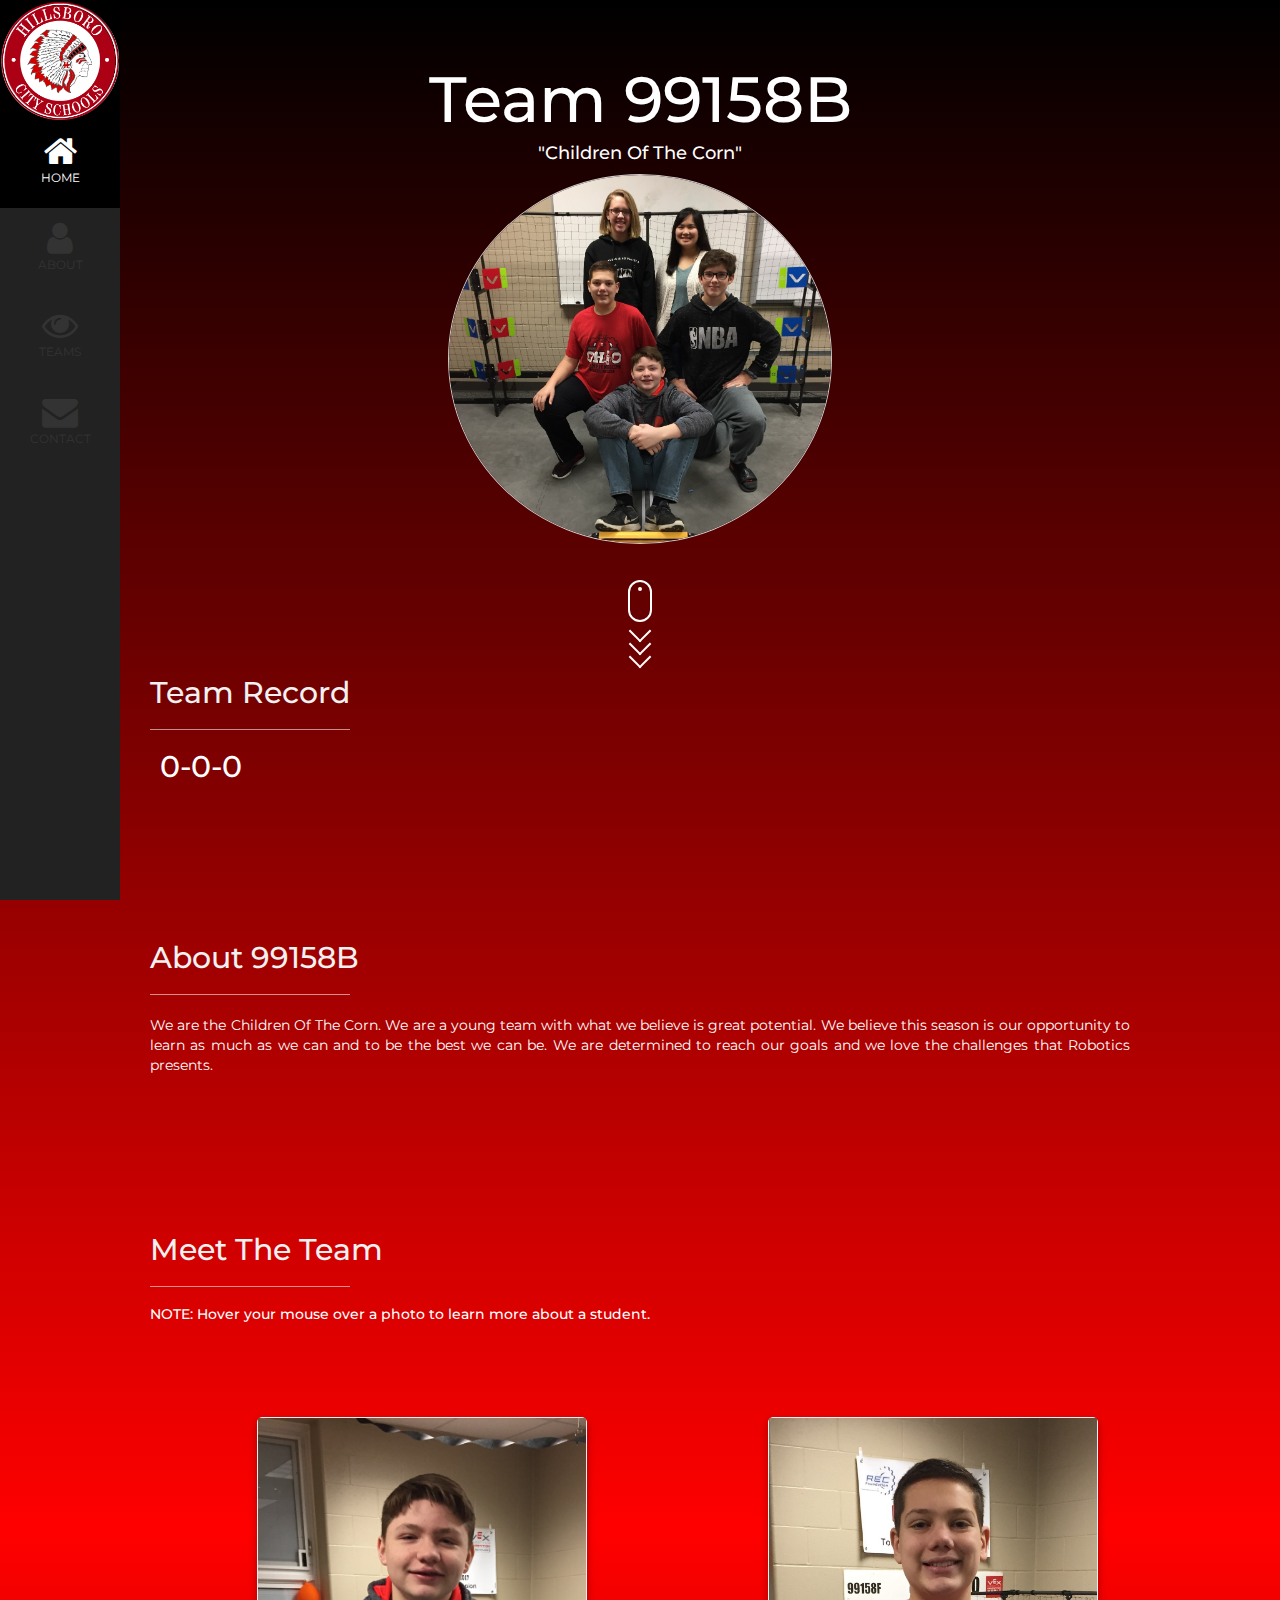
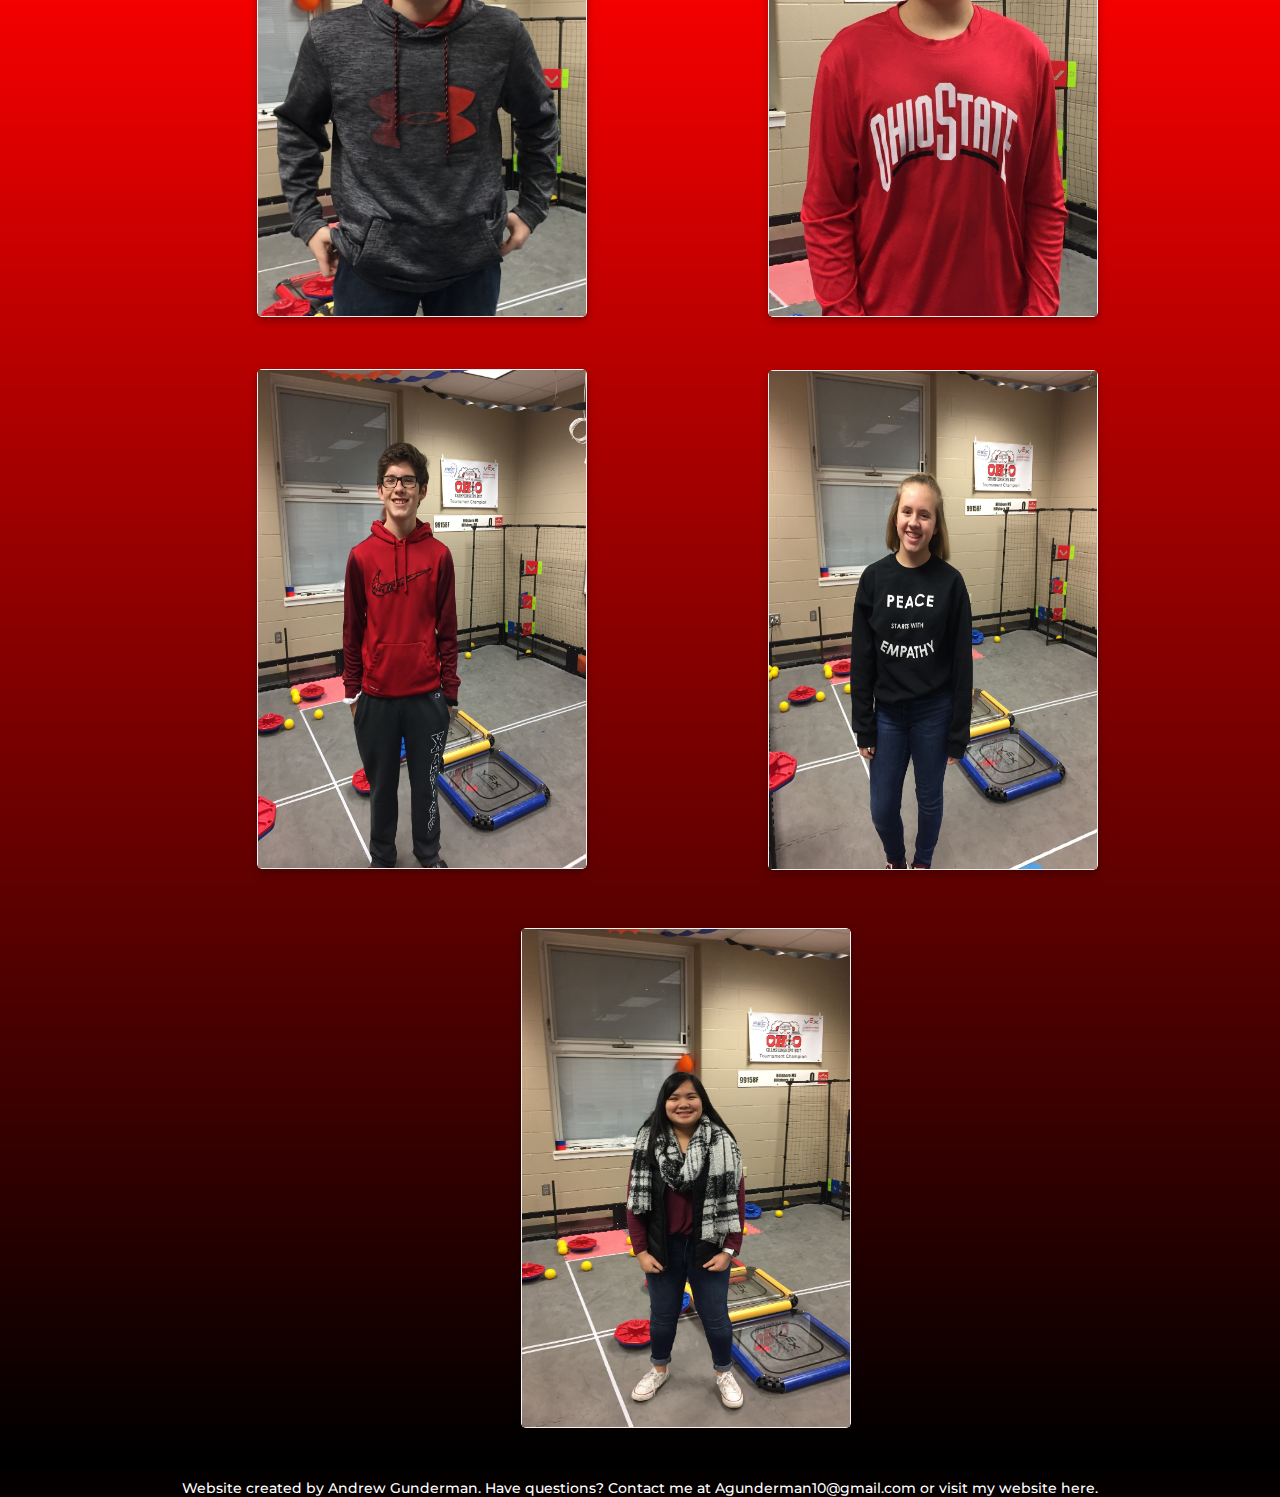
<file: ChildrenOfTheCornMiddleSchool.html>
<!DOCTYPE html>
<html>
<title> Children Of The Corn | Hillsboro Robotics</title>
<meta charset="UTF-8">
<meta name="viewport" content="width=device-width, initial-scale=1">
<link rel="stylesheet" href="https://www.w3schools.com/w3css/4/w3.css">
<link rel="stylesheet" href="https://fonts.googleapis.com/css?family=Montserrat">
<link rel="stylesheet" href="https://cdnjs.cloudflare.com/ajax/libs/font-awesome/4.7.0/css/font-awesome.min.css">
<link rel="stylesheet" href="https://maxcdn.bootstrapcdn.com/bootstrap/3.3.7/css/bootstrap.min.css">
<script src="https://ajax.googleapis.com/ajax/libs/jquery/3.3.1/jquery.min.js"></script>
<script src="https://maxcdn.bootstrapcdn.com/bootstrap/3.3.7/js/bootstrap.min.js"></script>
<link rel="stylesheet" href="Styles.css">

<body id="gradient-background">

<!-- Icon Bar (Sidebar is hidden on small screens) -->
<nav class="w3-sidebar w3-bar-block w3-small w3-hide-small w3-center w3-hide-medium">
  <!-- Hillsboro Indians logo in top left corner links to Hillsboro City Schools Website -->
  <a href="http://www.hillsboro.k12.oh.us/"> <img src="Images/HillsboroIndian.png" alt="Hillsboro Indian Logo" 
    style="width:100%; background-color: black;"></a>
  <a href="index.html" class="w3-bar-item w3-button w3-padding-large w3-black">
    <i class="fa fa-home w3-xxlarge"></i>
    <p>HOME</p>
  </a>
  <a href="#about" class="w3-bar-item w3-button w3-padding-large w3-hover-black">
    <i class="fa fa-user w3-xxlarge"></i>
    <p>ABOUT</p>
  </a>
  <a href="https://hillsbororobotics.github.io/#teams" class="w3-bar-item w3-button w3-padding-large w3-hover-black">
    <i class="fa fa-eye w3-xxlarge"></i>
    <p>TEAMS</p>
  </a>
  <a href="https://hillsbororobotics.github.io/#contact" class="w3-bar-item w3-button w3-padding-large w3-hover-black">
    <i class="fa fa-envelope w3-xxlarge"></i>
    <p>CONTACT</p>
  </a>
</nav>

<!-- Navbar on small screens (Hidden on medium and large screens) -->
<div class="w3-top w3-hide-large" id="myNavbar">
  <div class="w3-bar w3-black w3-opacity w3-hover-opacity-off w3-center w3-small">
    <a href="index.html" class="w3-bar-item w3-button" style="width:25% !important">HOME</a>
    <a href="#about" class="w3-bar-item w3-button" style="width:25% !important">ABOUT</a>
    <a href="https://hillsbororobotics.github.io/#teams" class="w3-bar-item w3-button" style="width:25% !important">TEAMS</a>
    <a href="https://hillsbororobotics.github.io/#contact" class="w3-bar-item w3-button" style="width:25% !important">CONTACT</a>
  </div>
</div>

<!-- Page Content -->
<div class="w3-padding-large">
  <!-- Header/Home -->
  <header class="w3-container w3-padding-32 w3-center" id="home gradient-background">
    <h1 id="fade-in" class="w3-jumbo w3-hide-small" style="color:white;">Team 99158B</h1>
    <h1 id="fade-in" class="w3-jumbo w3-hide-large w3-hide-medium" style="color:white;">Team 99158B</h1>
    <h4 id="fade-in" style="color:white">"Children Of The Corn"</h4>
    <img id="fade-in" src="Images/ChildrenOfTheCornTeamPic.jpg" alt="Children of the Corn Team Pic" class="w3-image w3-circle w3-border w3-hide-small" width="32%" height="37%;">
    <img id="fade-in" src="Images/ChildrenOfTheCornTeamPic.jpg" alt="Children of the Corn Team Pic" class="w3-image w3-circle w3-border w3-hide-large w3-hide-medium" width="70%" height="70%;">

    <!-- Scrolling mouse animation for medium and large screens -->
    <div id="fade-in" class="mouse_scroll w3-hide-small" style="margin-top:3%; margin-bottom:-10%;">
        <div class="mouse">
            <div class="wheel"></div>
        </div>
        <div>
            <span class="m_scroll_arrows unu"></span>
            <span class="m_scroll_arrows doi"></span>
            <span class="m_scroll_arrows trei"></span>
        </div>
    </div>
    <!-- End Scrolling mouse animation for medium and large screens -->
    <!-- Scrolling mouse animation for small screens -->
    <div id="fade-in" class="mouse_scroll w3-hide-large w3-hide-medium" style="margin-top:7%; margin-bottom:-40%;">
        <div class="mouse">
            <div class="wheel"></div>
        </div>
        <div>
            <span class="m_scroll_arrows unu"></span>
            <span class="m_scroll_arrows doi"></span>
            <span class="m_scroll_arrows trei"></span>
        </div>
    </div>
    <!-- End Scrolling mouse animation for small screens -->
  </header>

  <!-- Team Record Section -->
  <div class="w3-content w3-justify w3-padding-64" id="fade-in">
    <h2 class="w3-text-light-grey">Team Record</h2>
    <hr style="width:200px;" class="w3-opacity">
    <h2 style="color:white; margin-left: 1%;">0-0-0</h2>
    </div>
  <!-- End Team Record Section -->

  <!-- About Section -->
  <div class="w3-content w3-justify w3-text-grey w3-padding-64" id="about">
    <h2 id="fade-in" class="w3-text-light-grey">About 99158B</h2>
    <hr style="width:200px" class="w3-opacity">
    <p id="fade-in" style="color:white;">We are the Children Of The Corn. We are a young team with
        what we believe is great potential. We believe this season is our opportunity to learn as 
        much as we can and to be the best we can be. We are determined to reach our goals and we 
        love the challenges that Robotics presents. 
    </p>
  <!-- End About Section -->
  </div>

<!-- Meet The Team section -->
<div class="w3-content w3-justify w3-padding-64">
    <h2 class="w3-text-light-grey">Meet The Team</h2>
    <hr style="width:200px;" class="w3-opacity">
    <h5 style="color:white">NOTE: Hover your mouse over a photo to learn more about a student.</h5>
</div>
<!-- End Meet the team section -->


<!-- Begin Team Individual Pics for large screens -->
<div class="w3-hide-small w3-hide-medium" style="margin: 0% 0% 0% 16%;">
    <div>
        <div class="container" style="padding:2%;">
            <div class="col-lg-4">
                <div class="flip-card card">
                    <div class="flip-card-inner">
                        <div class="flip-card-front">
                            <img src="Images/WillPic.jpg" alt="Will" style="width:100%; height: 100%;">
                        </div>
                        <div class="flip-card-back card">
                            <h1>Will</h1>
                            <p>Hello! My name is Will. I am Team 99158B's builder and I am the 
                                back-up programmer as well. I also enjoy and take part in band, 
                                soccer, and baseball.</p>
                        </div>
                    </div>
                </div>
                <div class="flip-card card" style="margin-top:15%;">
                    <div class="flip-card-inner">
                        <div class="flip-card-front">
                            <img src="Images/NickPic.jpg" alt="Nick" style="width:100%; height: 100%;">
                        </div>
                        <div class="flip-card-back card">
                            <h1>Nick</h1>
                            <p>Hello! My name is Nick. I am a builder for 99158B and I enjoy acting,
                                soccer, basketball, and baseball.
                            </p>
                        </div>
                    </div>
                </div>
            </div>
            <div class="col-lg-6" style="margin-left:12%;">
                <div class="flip-card card">
                    <div class="flip-card-inner">
                        <div class="flip-card-front">
                            <img src="Images/EvanPic.jpg" alt="Evan" style="width:100%; height: 100%;">
                        </div>
                        <div class="flip-card-back card">
                            <h1>Evan</h1>
                            <p>Hello! My name is Evan. I am a builder for 99158B and I partake in
                                NJHS, 4H, baseball, and soccer.
                                <br><br><br><br><br><br><br>
                                "May your team be great and your awards be greater"
                            </p>
                        </div>
                    </div>
                </div>
                <div class="flip-card card" style="margin-top:10%;">
                    <div class="flip-card-inner">
                        <div class="flip-card-front">
                            <img src="Images/AbbyPic.jpg" alt="Abby" style="width: 100%; height: 100%;">
                        </div>
                        <div class="flip-card-back card">
                            <h1>Abby</h1>
                            <p>Hello! My name is Abby. I am the programmer and notebooker for 99158B
                                and I love to cheer and I participate in NJHS.
                            </p>
                        </div>
                    </div>
                </div>
            </div>
        </div>
        <div class="flip-card card" style="margin-top:2%; margin-left:29%;">
            <div class="flip-card-inner">
                <div class="flip-card-front">
                    <img src="Images/KyahPic.jpg" alt="Kyah" style="width:100%; height: 100%;">
                </div>
                <div class="flip-card-back card">
                    <h1>Kyah</h1>
                    <p>Hello! My name is Kyah. I build and sketch for 99158B and I also 
                        participate in cheer, 4H, NJHS, Girl Scouts and band.
                    </p>
                </div>
            </div>
        </div>
    </div>
</div>
<!-- End Team Individual Pics for large screens -->  

<!-- Begin Team Individual Pics for medium screens -->
<div class="w3-hide-large w3-hide-small" style="margin-left:28%;">
    <div>
            <div class="flip-card card">
                <div class="flip-card-inner">
                    <div class="flip-card-front">
                        <img src="Images/WillPic.jpg" alt="Will" style="width:100%; height: 100%;">
                    </div>
                    <div class="flip-card-back card">
                        <h1>Will</h1>
                        <p>Hello! My name is Will. I am Team 99158B's builder and I am the 
                            back-up programmer as well. I also enjoy and take part in band, 
                            soccer, and baseball.</p>
                    </div>
                </div>
            </div>
            <div class="flip-card card">
                <div class="flip-card-inner">
                    <div class="flip-card-front">
                        <img src="Images/NickPic.jpg" alt="Nick" style="width:100%; height: 100%;">
                    </div>
                    <div class="flip-card-back card">
                        <h1>Nick</h1>
                        <p>Hello! My name is Nick. I am a builder for 99158B and I enjoy acting,
                            soccer, basketball, and baseball.
                        </p>
                    </div>
                </div>
            </div>
            <div class="flip-card card">
                <div class="flip-card-inner">
                    <div class="flip-card-front">
                        <img src="Images/EvanPic.jpg" alt="Evan" style="width:100%; height: 100%;">
                    </div>
                    <div class="flip-card-back card">
                        <h1>Evan</h1>
                        <p>Hello! My name is Evan. I am a builder for 99158B and I partake in
                            NJHS, 4H, baseball, and soccer.
                            <br><br><br><br><br><br><br>
                            "May your team be great and your awards be greater"
                        </p>
                    </div>
                </div>
            </div>
            <div class="flip-card card">
                <div class="flip-card-inner">
                    <div class="flip-card-front">
                        <img src="Images/AbbyPic.jpg" alt="Abby" style="width: 100%; height: 100%;">
                    </div>
                    <div class="flip-card-back card">
                        <h1>Abby</h1>
                        <p>Hello! My name is Abby. I am the programmer and notebooker for 99158B
                            and I love to cheer and I participate in NJHS.
                        </p>
                    </div>
                </div>
            </div>
        
        <div class="flip-card card">
            <div class="flip-card-inner">
                <div class="flip-card-front">
                    <img src="Images/KyahPic.jpg" alt="Kyah" style="width:100%; height: 100%;">
                </div>
                <div class="flip-card-back card">
                    <h1>Kyah</h1>
                    <p>Hello! My name is Kyah. I build and sketch for 99158B and I also 
                        participate in cheer, 4H, NJHS, Girl Scouts and band.
                    </p>
                </div>
            </div>
        </div>
    </div>
</div>
<!-- End Team Individual Pics for medium screens-->

<!-- Begin Team Individual Pics for small screens -->
<div class="w3-hide-large w3-hide-medium" style="margin-left:-2%;">
    <div>
            <div class="flip-card card">
                <div class="flip-card-inner">
                    <div class="flip-card-front">
                        <img src="Images/WillPic.jpg" alt="Will" style="width:100%; height: 100%;">
                    </div>
                    <div class="flip-card-back card">
                        <h1>Will</h1>
                        <p>Hello! My name is Will. I am Team 99158B's builder and I am the 
                            back-up programmer as well. I also enjoy and take part in band, 
                            soccer, and baseball.</p>
                    </div>
                </div>
            </div>
            <div class="flip-card card">
                <div class="flip-card-inner">
                    <div class="flip-card-front">
                        <img src="Images/NickPic.jpg" alt="Nick" style="width:100%; height: 100%;">
                    </div>
                    <div class="flip-card-back card">
                        <h1>Nick</h1>
                        <p>Hello! My name is Nick. I am a builder for 99158B and I enjoy acting,
                            soccer, basketball, and baseball.
                        </p>
                    </div>
                </div>
            </div>
            <div class="flip-card card">
                <div class="flip-card-inner">
                    <div class="flip-card-front">
                        <img src="Images/EvanPic.jpg" alt="Evan" style="width:100%; height: 100%;">
                    </div>
                    <div class="flip-card-back card">
                        <h1>Evan</h1>
                        <p>Hello! My name is Evan. I am a builder for 99158B and I partake in
                            NJHS, 4H, baseball, and soccer.
                            <br><br><br><br><br><br><br>
                            "May your team be great and your awards be greater"
                        </p>
                    </div>
                </div>
            </div>
            <div class="flip-card card">
                <div class="flip-card-inner">
                    <div class="flip-card-front">
                        <img src="Images/AbbyPic.jpg" alt="Abby" style="width: 100%; height: 100%;">
                    </div>
                    <div class="flip-card-back card">
                        <h1>Abby</h1>
                        <p>Hello! My name is Abby. I am the programmer and notebooker for 99158B
                            and I love to cheer and I participate in NJHS.
                        </p>
                    </div>
                </div>
            </div>
        
        <div class="flip-card card">
            <div class="flip-card-inner">
                <div class="flip-card-front">
                    <img src="Images/KyahPic.jpg" alt="Kyah" style="width:100%; height: 100%;">
                </div>
                <div class="flip-card-back card">
                    <h1>Kyah</h1>
                    <p>Hello! My name is Kyah. I build and sketch for 99158B and I also 
                        participate in cheer, 4H, NJHS, Girl Scouts and band.
                    </p>
                </div>
            </div>
        </div>
    </div>
</div>
<!-- End Team Individual Pics for small screens-->

<!-- END PAGE CONTENT -->
</div>

<!-- Signature -->
<div>
    <h5 style="color:white; text-align: center; margin-bottom: -3%;">Website created 
        by Andrew Gunderman. Have questions? Contact me at 
        <a style="color:white;" href="mailto:agunderman10@gmail.com"> 
            Agunderman10@gmail.com </a> or visit my website <a style="color:white;" href="https://agunderman10.github.io">here.</a></h5>
</div>
<!-- End Signature -->

</body>
</html>
</file>
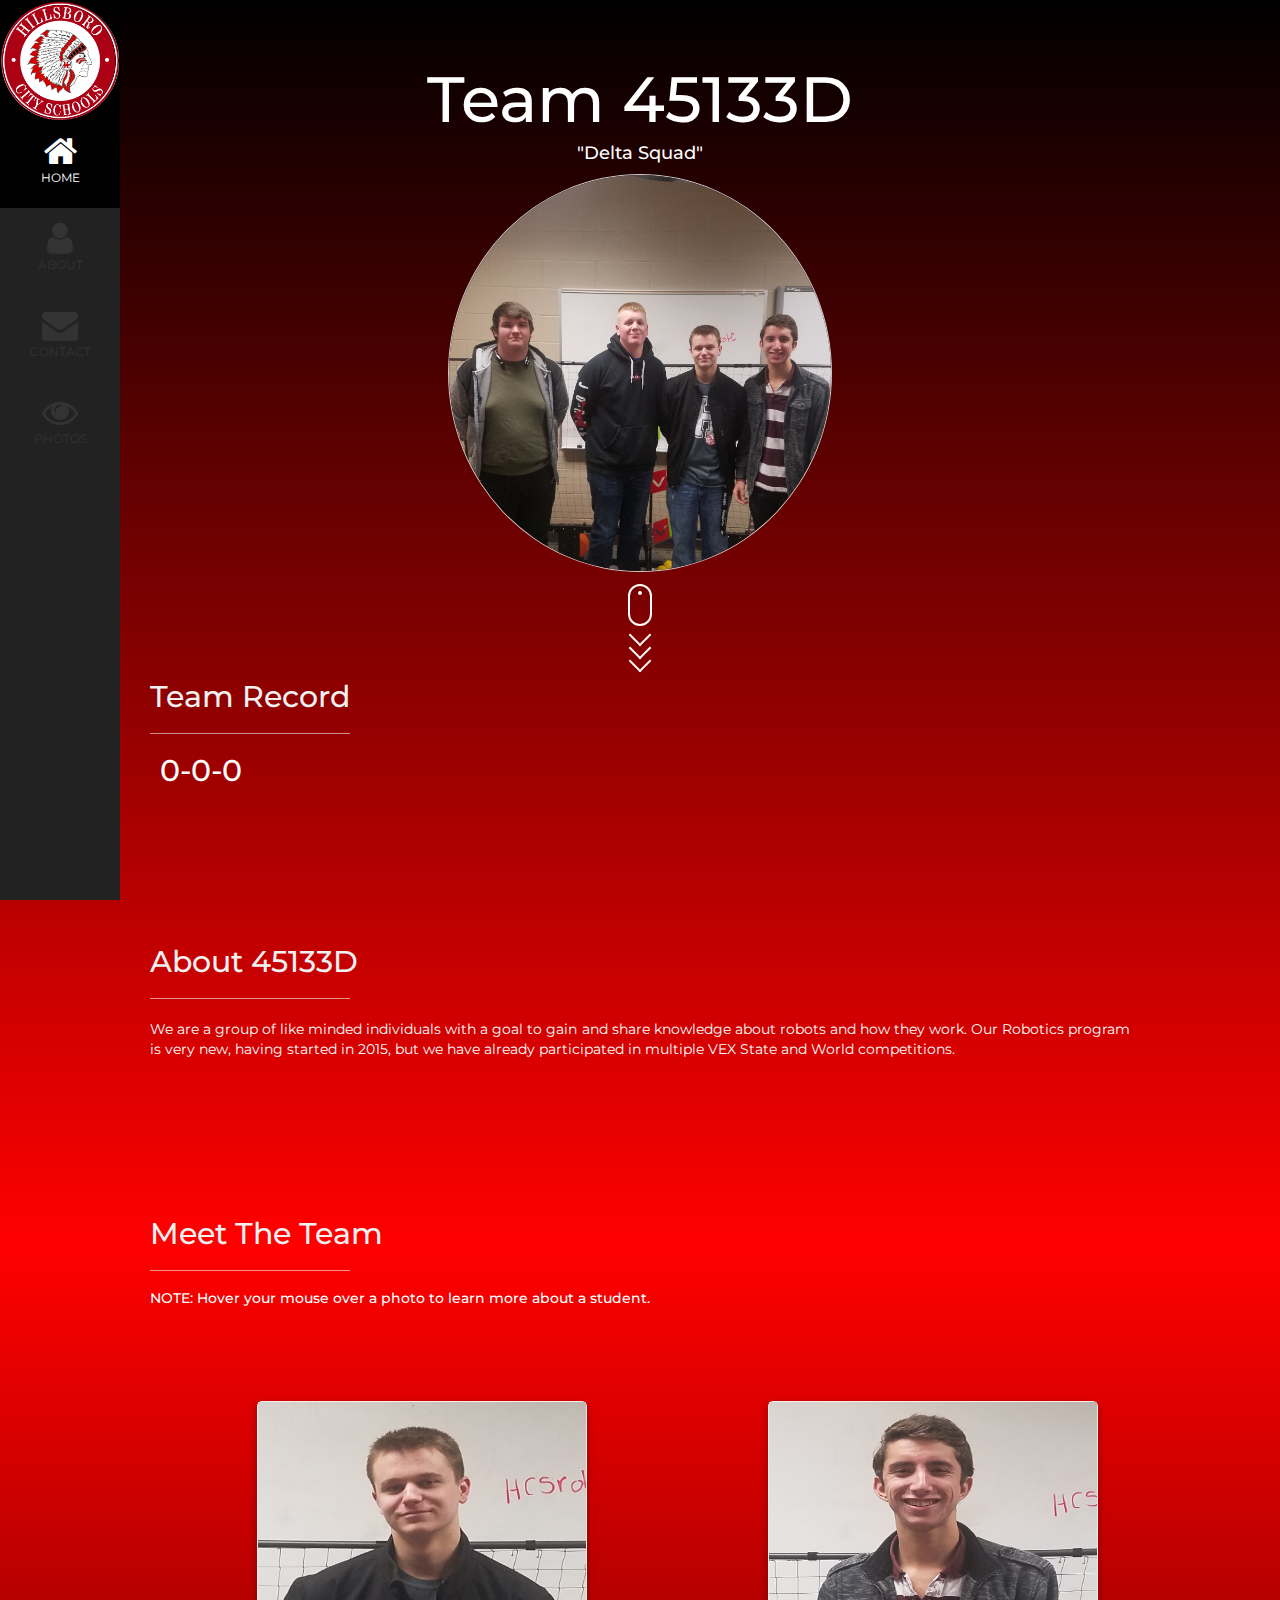
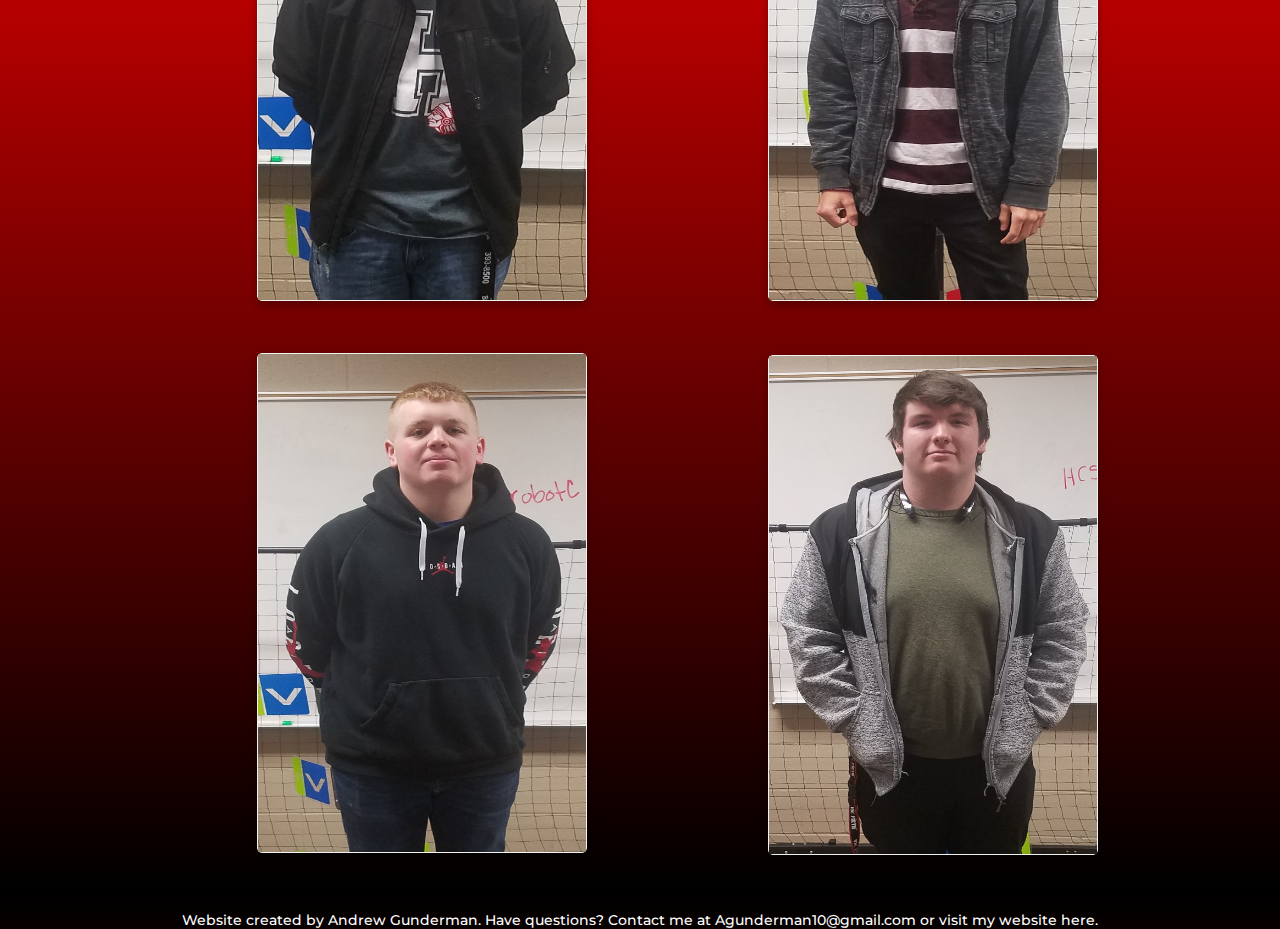
<file: DeltaSquadHIghSchool.html>
<!DOCTYPE html>
<html>
<title>Hillsboro Robotics</title>
<meta charset="UTF-8">
<meta name="viewport" content="width=device-width, initial-scale=1">
<link rel="stylesheet" href="https://www.w3schools.com/w3css/4/w3.css">
<link rel="stylesheet" href="https://fonts.googleapis.com/css?family=Montserrat">
<link rel="stylesheet" href="https://cdnjs.cloudflare.com/ajax/libs/font-awesome/4.7.0/css/font-awesome.min.css">
<link rel="stylesheet" href="https://maxcdn.bootstrapcdn.com/bootstrap/3.3.7/css/bootstrap.min.css">
<script src="https://ajax.googleapis.com/ajax/libs/jquery/3.3.1/jquery.min.js"></script>
<script src="https://maxcdn.bootstrapcdn.com/bootstrap/3.3.7/js/bootstrap.min.js"></script>
<link rel="stylesheet" href="Styles.css">

<body id="gradient-background">

<!-- Icon Bar (Sidebar is hidden on small screens) -->
<nav class="w3-sidebar w3-bar-block w3-small w3-hide-small w3-center w3-hide-medium">
  <!-- Hillsboro Indians logo in top left corner links to Hillsboro City Schools Website -->
  <a href="http://www.hillsboro.k12.oh.us/"> <img src="Images/HillsboroIndian.png" alt="Hillsboro Indian Logo" 
    style="width:100%; background-color: black;"></a>
  <a href="index.html" class="w3-bar-item w3-button w3-padding-large w3-black">
    <i class="fa fa-home w3-xxlarge"></i>
    <p>HOME</p>
  </a>
  <a href="#about" class="w3-bar-item w3-button w3-padding-large w3-hover-black">
    <i class="fa fa-user w3-xxlarge"></i>
    <p>ABOUT</p>
  </a>
  <a href="#contact" class="w3-bar-item w3-button w3-padding-large w3-hover-black">
    <i class="fa fa-envelope w3-xxlarge"></i>
    <p>CONTACT</p>
  </a>
  <a href="#photos" class="w3-bar-item w3-button w3-padding-large w3-hover-black">
    <i class="fa fa-eye w3-xxlarge"></i>
    <p>PHOTOS</p>
  </a>
</nav>

<!-- Navbar on small screens (Hidden on medium and large screens) -->
<div class="w3-top w3-hide-large" id="myNavbar">
  <div class="w3-bar w3-black w3-opacity w3-hover-opacity-off w3-center w3-small">
    <a href="index.html" class="w3-bar-item w3-button" style="width:25% !important">HOME</a>
    <a href="#about" class="w3-bar-item w3-button" style="width:25% !important">ABOUT</a>
    <a href="#contact" class="w3-bar-item w3-button" style="width:25% !important">CONTACT</a>
    <a href="#photos" class="w3-bar-item w3-button" style="width:25% !important">PHOTOS</a>
  </div>
</div>

<!-- Page Content -->
<div class="w3-padding-large">
  <!-- Header/Home -->
  <header class="w3-container w3-padding-32 w3-center" id="home gradient-background">
    <h1 id="fade-in" class="w3-jumbo w3-hide-small" style="color:white;">Team 45133D</h1>
    <h1 id="fade-in" class="w3-jumbo w3-hide-large w3-hide-medium" style="color:white;">Team 45133D</h1>
    <h4 id="fade-in" style="color:white">"Delta Squad"</h4>
    <img id="fade-in" src="Images/DeltaSquad.jpg" alt="Children of the Corn Team Pic" class="w3-image w3-circle w3-border w3-hide-small" width="32%" height="37%;">
    <img id="fade-in" src="Images/DeltaSquad.jpg" alt="Children of the Corn Team Pic" class="w3-image w3-circle w3-border w3-hide-large w3-hide-medium" width="70%" height="70%;">

    <!-- Scrolling mouse animation for medium and large screens -->
    <div id="fade-in" class="mouse_scroll w3-hide-small" style="margin-top:1%; margin-bottom:-10%;">
        <div class="mouse">
            <div class="wheel"></div>
        </div>
        <div>
            <span class="m_scroll_arrows unu"></span>
            <span class="m_scroll_arrows doi"></span>
            <span class="m_scroll_arrows trei"></span>
        </div>
    </div>
    <!-- End Scrolling mouse animation for medium and large screens -->
    <!-- Scrolling mouse animation for small screens -->
    <div id="fade-in" class="mouse_scroll w3-hide-large w3-hide-medium" style="margin-top:7%; margin-bottom:-40%;">
        <div class="mouse">
            <div class="wheel"></div>
        </div>
        <div>
            <span class="m_scroll_arrows unu"></span>
            <span class="m_scroll_arrows doi"></span>
            <span class="m_scroll_arrows trei"></span>
        </div>
    </div>
    <!-- End Scrolling mouse animation for small screens -->
  </header>

  <!-- Team Record Section -->
  <div class="w3-content w3-justify w3-padding-64" id="fade-in">
    <h2 class="w3-text-light-grey">Team Record</h2>
    <hr style="width:200px;" class="w3-opacity">
    <h2 style="color:white; margin-left: 1%;">0-0-0</h2>
    </div>
  <!-- End Team Record Section -->

  <!-- About Section -->
  <div class="w3-content w3-justify w3-text-grey w3-padding-64" id="about">
    <h2 id="fade-in" class="w3-text-light-grey">About 45133D</h2>
    <hr style="width:200px" class="w3-opacity">
    <p id="fade-in" style="color:white;">We are a group of like minded individuals with a goal to gain and share knowledge about robots and 
    how they work. Our Robotics program is very new, having started in 2015, but we have already participated in multiple VEX 
    State and World competitions. 
    </p>
  <!-- End About Section -->
  </div>

<!-- Meet The Team section -->
<div class="w3-content w3-justify w3-padding-64">
    <h2 class="w3-text-light-grey">Meet The Team</h2>
    <hr style="width:200px;" class="w3-opacity">
    <h5 style="color:white">NOTE: Hover your mouse over a photo to learn more about a student.</h5>
</div>
<!-- End Meet the team section -->


<!-- Begin Team Individual Pics for large screens -->
<div class="w3-hide-small w3-hide-medium" style="margin: 0% 0% 0% 16%;">
    <div>
        <div class="container" style="padding:2%;">
            <div class="col-lg-4">
                <div class="flip-card card">
                    <div class="flip-card-inner">
                        <div class="flip-card-front">
                            <img src="Images/AustinP.jpg" alt="Austin" style="width:100%; height: 100%;">
                        </div>
                        <div class="flip-card-back card">
                            <h1>Austin</h1>
                            <p>Hello! My name is Austin. I am 17 and I have been in Robotics for 2
                                years. I spend a lot of time rebuilding cars, racing RC cars and 
                                racing ATVs. I also spend a lot of time helping out at GE.
                            </p>
                        </div>
                    </div>
                </div>
                <div class="flip-card card" style="margin-top:15%;">
                    <div class="flip-card-inner">
                        <div class="flip-card-front">
                            <img src="Images/GabeM.jpg" alt="Gabe" style="width:100%; height: 100%;">
                        </div>
                        <div class="flip-card-back card">
                            <h1>Gabe</h1>
                            <p>Hello! My name is Gabe. I am a builder and the team lead for 45133D. 
                                This is my second year in Robotics. Last year my team did well, but 
                                we barely missed qualifying for state. I am very confident in my team
                                this year and I believe that we will do very well.
                                
                            </p>
                        </div>
                    </div>
                </div>
            </div>
            <div class="col-lg-6" style="margin-left:12%;">
                <div class="flip-card card">
                    <div class="flip-card-inner">
                        <div class="flip-card-front">
                            <img src="Images/Andrew.jpg" alt="Andrew" style="width:100%; height: 100%;">
                        </div>
                        <div class="flip-card-back card">
                            <h1>Andrew</h1>
                            <p>Hello! My name is Andrew. I am a senior at Hillsboro High School and
                                the builder of this website. I spend most of my time programming,
                                though web development is not really my forte. I am 100% obsessed
                                with code and I am planning to go to college for Computer Science.
                                This is my first year in Robotics and I am team 45133D's programmer.
                                <br><br><br><br><br><br><br>
                                Visit my website <a href="https://agunderman10.github.io">here.</a>
                            </p>
                        </div>
                    </div>
                </div>
                <div class="flip-card card" style="margin-top:10%;">
                    <div class="flip-card-inner">
                        <div class="flip-card-front">
                            <img src="Images/Ryan.jpg" alt="Ryan" style="width: 100%; height: 100%;">
                        </div>
                        <div class="flip-card-back card">
                            <h1>Ryan</h1>
                            <p>Hello! My name is Abby. I am the programmer and notebooker for 99158B
                                and I love to cheer and I participate in NJHS.
                            </p>
                        </div>
                    </div>
                </div>
            </div>
        </div>
    </div>
</div>
<!-- End Team Individual Pics for large screens -->  

<!-- Begin Team Individual Pics for medium screens -->
<div class="w3-hide-large w3-hide-small" style="margin-left:28%;">
    <div>
            <div class="flip-card card">
                <div class="flip-card-inner">
                    <div class="flip-card-front">
                        <img src="Images/PrototypeIntake.jpg" alt="Will" style="width:100%; height: 100%;">
                    </div>
                    <div class="flip-card-back card">
                        <h1>Will</h1>
                        <p>Hello! My name is Will. I am Team 99158B's builder and I am the 
                            back-up programmer as well. I also enjoy and take part in band, 
                            soccer, and baseball.</p>
                    </div>
                </div>
            </div>
            <div class="flip-card card">
                <div class="flip-card-inner">
                    <div class="flip-card-front">
                        <img src="Images/PrototypeIntake.jpg" alt="Nick" style="width:100%; height: 100%;">
                    </div>
                    <div class="flip-card-back card">
                        <h1>Nick</h1>
                        <p>Hello! My name is Nick. I am a builder for 99158B and I enjoy acting,
                            soccer, basketball, and baseball.
                        </p>
                    </div>
                </div>
            </div>
            <div class="flip-card card">
                <div class="flip-card-inner">
                    <div class="flip-card-front">
                        <img src="Images/PrototypeIntake.jpg" alt="Evan" style="width:100%; height: 100%;">
                    </div>
                    <div class="flip-card-back card">
                        <h1>Evan</h1>
                        <p>Hello! My name is Evan. I am a builder for 99158B and I partake in
                            NJHS, 4H, baseball, and soccer.
                            <br><br><br><br><br><br><br>
                            "May your team be great and your awards be greater"
                        </p>
                    </div>
                </div>
            </div>
            <div class="flip-card card">
                <div class="flip-card-inner">
                    <div class="flip-card-front">
                        <img src="Images/AbbyPic.jpg" alt="Abby" style="width: 100%; height: 100%;">
                    </div>
                    <div class="flip-card-back card">
                        <h1>Abby</h1>
                        <p>Hello! My name is Abby. I am the programmer and notebooker for 99158B
                            and I love to cheer and I participate in NJHS.
                        </p>
                    </div>
                </div>
            </div>
        
        <div class="flip-card card">
            <div class="flip-card-inner">
                <div class="flip-card-front">
                    <img src="Images/KyahPic.jpg" alt="Kyah" style="width:100%; height: 100%;">
                </div>
                <div class="flip-card-back card">
                    <h1>Kyah</h1>
                    <p>Hello! My name is Kyah. I build and sketch for 99158B and I also 
                        participate in cheer, 4H, NJHS, Girl Scouts and band.
                    </p>
                </div>
            </div>
        </div>
    </div>
</div>
<!-- End Team Individual Pics for medium screens-->

<!-- Begin Team Individual Pics for small screens -->
<div class="w3-hide-large w3-hide-medium">
    <div>
            <div class="flip-card card">
                <div class="flip-card-inner">
                    <div class="flip-card-front">
                        <img src="Images/PrototypeIntake.jpg" alt="Will" style="width:100%; height: 100%;">
                    </div>
                    <div class="flip-card-back card">
                        <h1>Will</h1>
                        <p>Hello! My name is Will. I am Team 99158B's builder and I am the 
                            back-up programmer as well. I also enjoy and take part in band, 
                            soccer, and baseball.</p>
                    </div>
                </div>
            </div>
            <div class="flip-card card">
                <div class="flip-card-inner">
                    <div class="flip-card-front">
                        <img src="Images/PrototypeIntake.jpg" alt="Nick" style="width:100%; height: 100%;">
                    </div>
                    <div class="flip-card-back card">
                        <h1>Nick</h1>
                        <p>Hello! My name is Nick. I am a builder for 99158B and I enjoy acting,
                            soccer, basketball, and baseball.
                        </p>
                    </div>
                </div>
            </div>
            <div class="flip-card card">
                <div class="flip-card-inner">
                    <div class="flip-card-front">
                        <img src="Images/PrototypeIntake.jpg" alt="Evan" style="width:100%; height: 100%;">
                    </div>
                    <div class="flip-card-back card">
                        <h1>Evan</h1>
                        <p>Hello! My name is Evan. I am a builder for 99158B and I partake in
                            NJHS, 4H, baseball, and soccer.
                            <br><br><br><br><br><br><br>
                            "May your team be great and your awards be greater"
                        </p>
                    </div>
                </div>
            </div>
            <div class="flip-card card">
                <div class="flip-card-inner">
                    <div class="flip-card-front">
                        <img src="Images/AbbyPic.jpg" alt="Abby" style="width: 100%; height: 100%;">
                    </div>
                    <div class="flip-card-back card">
                        <h1>Abby</h1>
                        <p>Hello! My name is Abby. I am the programmer and notebooker for 99158B
                            and I love to cheer and I participate in NJHS.
                        </p>
                    </div>
                </div>
            </div>
        
        <div class="flip-card card">
            <div class="flip-card-inner">
                <div class="flip-card-front">
                    <img src="Images/KyahPic.jpg" alt="Kyah" style="width:100%; height: 100%;">
                </div>
                <div class="flip-card-back card">
                    <h1>Kyah</h1>
                    <p>Hello! My name is Kyah. I build and sketch for 99158B and I also 
                        participate in cheer, 4H, NJHS, Girl Scouts and band.
                    </p>
                </div>
            </div>
        </div>
    </div>
</div>
<!-- End Team Individual Pics for small screens-->

<!-- END PAGE CONTENT -->
</div>

<!-- Signature -->
<div>
    <h5 style="color:white; text-align: center; margin-bottom: -3%;">Website created 
        by Andrew Gunderman. Have questions? Contact me at 
        <a style="color:white;" href="mailto:agunderman10@gmail.com"> 
            Agunderman10@gmail.com </a> or visit my website <a style="color:white;" href="https://agunderman10.github.io">here.</a></h5>
</div>
<!-- End Signature -->

</body>
</html>
</file>
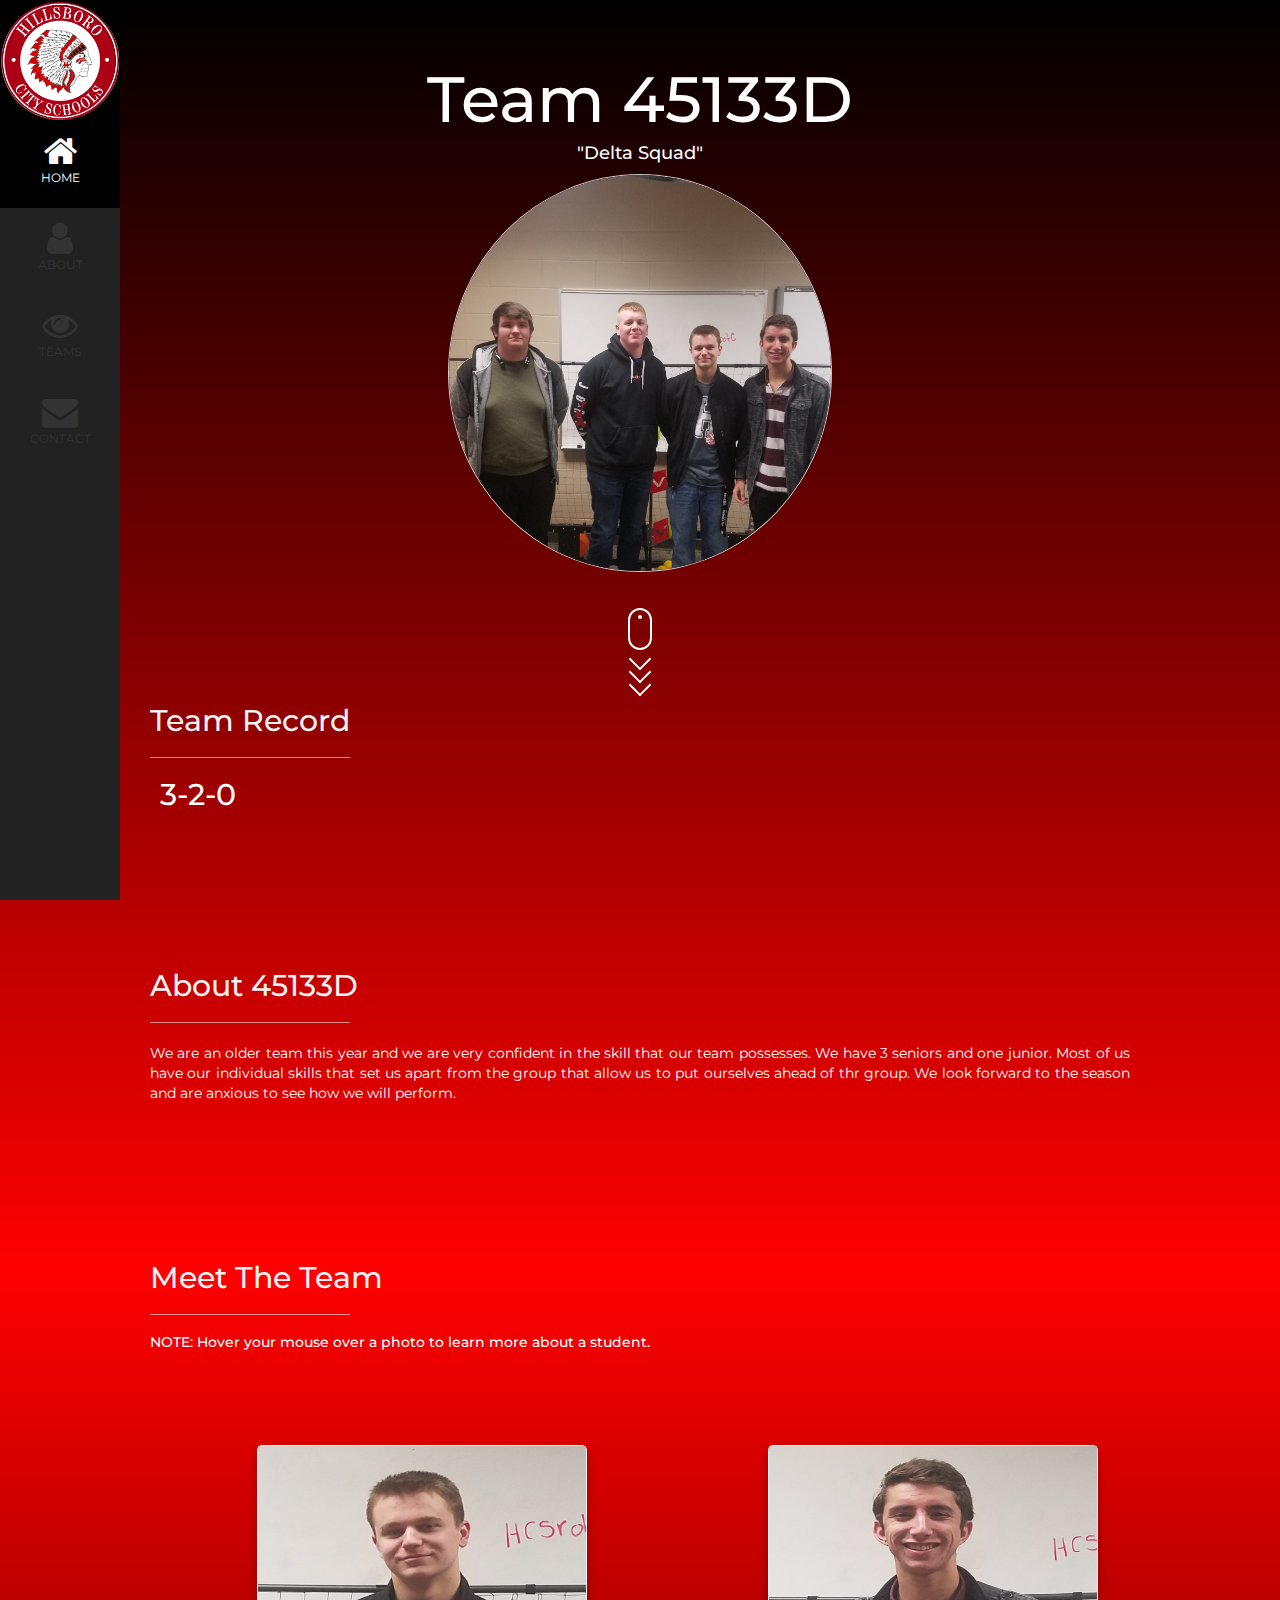
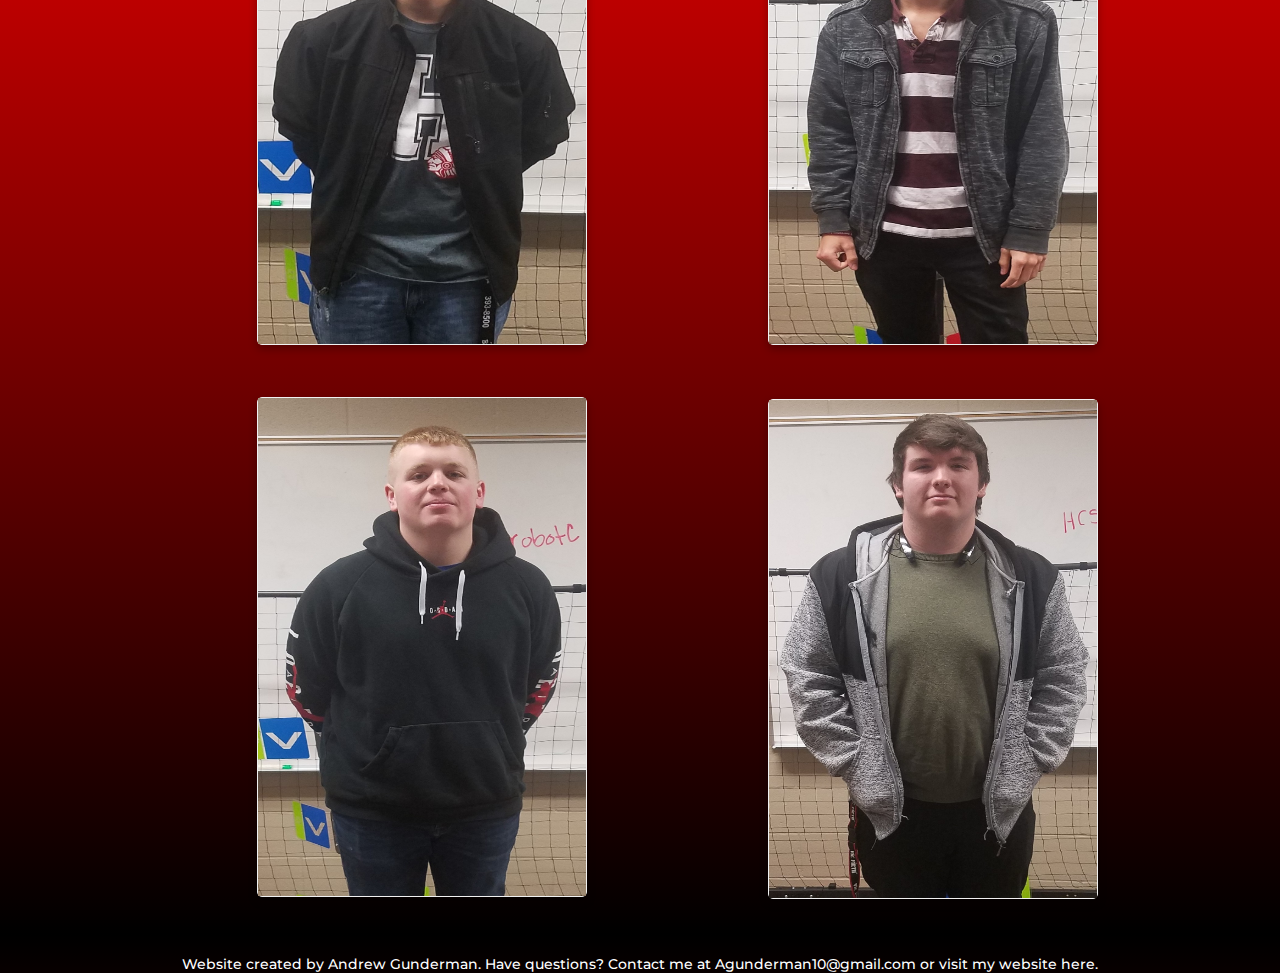
<file: DeltaSquadHighSchool.html>
<!DOCTYPE html>
<html>
<title>Delta Squad | Hillsboro Robotics</title>
<meta charset="UTF-8">
<meta name="viewport" content="width=device-width, initial-scale=1">
<link rel="stylesheet" href="https://www.w3schools.com/w3css/4/w3.css">
<link rel="stylesheet" href="https://fonts.googleapis.com/css?family=Montserrat">
<link rel="stylesheet" href="https://cdnjs.cloudflare.com/ajax/libs/font-awesome/4.7.0/css/font-awesome.min.css">
<link rel="stylesheet" href="https://maxcdn.bootstrapcdn.com/bootstrap/3.3.7/css/bootstrap.min.css">
<script src="https://ajax.googleapis.com/ajax/libs/jquery/3.3.1/jquery.min.js"></script>
<script src="https://maxcdn.bootstrapcdn.com/bootstrap/3.3.7/js/bootstrap.min.js"></script>
<link rel="stylesheet" href="Styles.css">

<body id="gradient-background">

<!-- Icon Bar (Sidebar is hidden on small screens) -->
<nav class="w3-sidebar w3-bar-block w3-small w3-hide-small w3-center w3-hide-medium">
  <!-- Hillsboro Indians logo in top left corner links to Hillsboro City Schools Website -->
  <a href="http://www.hillsboro.k12.oh.us/"> <img src="Images/HillsboroIndian.png" alt="Hillsboro Indian Logo" 
    style="width:100%; background-color: black;"></a>
  <a href="index.html" class="w3-bar-item w3-button w3-padding-large w3-black">
    <i class="fa fa-home w3-xxlarge"></i>
    <p>HOME</p>
  </a>
  <a href="#about" class="w3-bar-item w3-button w3-padding-large w3-hover-black">
    <i class="fa fa-user w3-xxlarge"></i>
    <p>ABOUT</p>
  </a>
  <a href="https://hillsbororobotics.github.io/#teams" class="w3-bar-item w3-button w3-padding-large w3-hover-black">
    <i class="fa fa-eye w3-xxlarge"></i>
    <p>TEAMS</p>
  </a>
  <a href="https://hillsbororobotics.github.io/#contact" class="w3-bar-item w3-button w3-padding-large w3-hover-black">
    <i class="fa fa-envelope w3-xxlarge"></i>
    <p>CONTACT</p>
  </a>
</nav>

<!-- Navbar on small screens (Hidden on medium and large screens) -->
<div class="w3-top w3-hide-large" id="myNavbar">
  <div class="w3-bar w3-black w3-opacity w3-hover-opacity-off w3-center w3-small">
    <a href="index.html" class="w3-bar-item w3-button" style="width:25% !important">HOME</a>
    <a href="#about" class="w3-bar-item w3-button" style="width:25% !important">ABOUT</a>
    <a href="https://hillsbororobotics.github.io/#teams" class="w3-bar-item w3-button" style="width:25% !important">TEAMS</a>
    <a href="https://hillsbororobotics.github.io/#contact" class="w3-bar-item w3-button" style="width:25% !important">CONTACT</a>
  </div>
</div>

<!-- Page Content -->
<div class="w3-padding-large">
  <!-- Header/Home -->
  <header class="w3-container w3-padding-32 w3-center" id="home gradient-background">
    <h1 id="fade-in" class="w3-jumbo w3-hide-small" style="color:white;">Team 45133D</h1>
    <h1 id="fade-in" class="w3-jumbo w3-hide-large w3-hide-medium" style="color:white;">Team 45133D</h1>
    <h4 id="fade-in" style="color:white">"Delta Squad"</h4>
    <img id="fade-in" src="Images/DeltaSquad.jpg" alt="Children of the Corn Team Pic" class="w3-image w3-circle w3-border w3-hide-small" width="32%" height="37%;">
    <img id="fade-in" src="Images/DeltaSquad.jpg" alt="Children of the Corn Team Pic" class="w3-image w3-circle w3-border w3-hide-large w3-hide-medium" width="70%" height="70%;">

    <!-- Scrolling mouse animation for medium and large screens -->
    <div id="fade-in" class="mouse_scroll w3-hide-small" style="margin-top:3%; margin-bottom:-10%;">
        <div class="mouse">
            <div class="wheel"></div>
        </div>
        <div>
            <span class="m_scroll_arrows unu"></span>
            <span class="m_scroll_arrows doi"></span>
            <span class="m_scroll_arrows trei"></span>
        </div>
    </div>
    <!-- End Scrolling mouse animation for medium and large screens -->
    <!-- Scrolling mouse animation for small screens -->
    <div id="fade-in" class="mouse_scroll w3-hide-large w3-hide-medium" style="margin-top:7%; margin-bottom:-40%;">
        <div class="mouse">
            <div class="wheel"></div>
        </div>
        <div>
            <span class="m_scroll_arrows unu"></span>
            <span class="m_scroll_arrows doi"></span>
            <span class="m_scroll_arrows trei"></span>
        </div>
    </div>
    <!-- End Scrolling mouse animation for small screens -->
  </header>

  <!-- Team Record Section -->
  <div class="w3-content w3-justify w3-padding-64" id="fade-in">
    <h2 class="w3-text-light-grey">Team Record</h2>
    <hr style="width:200px;" class="w3-opacity">
    <h2 style="color:white; margin-left: 1%;">3-2-0</h2>
    </div>
  <!-- End Team Record Section -->

  <!-- About Section -->
  <div class="w3-content w3-justify w3-text-grey w3-padding-64" id="about">
    <h2 id="fade-in" class="w3-text-light-grey">About 45133D</h2>
    <hr style="width:200px" class="w3-opacity">
    <p id="fade-in" style="color:white;">We are an older team this year and we are very confident
        in the skill that our team possesses. We have 3 seniors and one junior. Most of us have our
        individual skills that set us apart from the group that allow us to put ourselves ahead of
        thr group. We look forward to the season and are anxious to see how we will perform.
    </p>
  <!-- End About Section -->
  </div>

<!-- Meet The Team section -->
<div class="w3-content w3-justify w3-padding-64">
    <h2 class="w3-text-light-grey">Meet The Team</h2>
    <hr style="width:200px;" class="w3-opacity">
    <h5 style="color:white">NOTE: Hover your mouse over a photo to learn more about a student.</h5>
</div>
<!-- End Meet the team section -->


<!-- Begin Team Individual Pics for large screens -->
<div class="w3-hide-small w3-hide-medium" style="margin: 0% 0% 0% 16%;">
    <div>
        <div class="container" style="padding:2%;">
            <div class="col-lg-4">
                <div class="flip-card card">
                    <div class="flip-card-inner">
                        <div class="flip-card-front">
                            <img src="Images/AustinP.jpg" alt="Austin" style="width:100%; height: 100%;">
                        </div>
                        <div class="flip-card-back card">
                            <h1>Austin</h1>
                            <p>Hello! My name is Austin. I am 17 and I have been in Robotics for 2
                                years. I am a builder for 45133D and I spend a lot of time 
                                rebuilding cars, racing RC cars and racing ATVs. I also spend a lot
                                of time helping out at GE.
                            </p>
                        </div>
                    </div>
                </div>
                <div class="flip-card card" style="margin-top:15%;">
                    <div class="flip-card-inner">
                        <div class="flip-card-front">
                            <img src="Images/GabeM.jpg" alt="Gabe" style="width:100%; height: 100%;">
                        </div>
                        <div class="flip-card-back card">
                            <h1>Gabe</h1>
                            <p>Hello! My name is Gabe. I am a builder and the team lead for 45133D. 
                                This is my second year in Robotics. Last year my team did well, but 
                                we barely missed qualifying for state. I am very confident in my team
                                this year and I believe that we will do very well. 
                            </p>
                        </div>
                    </div>
                </div>
            </div>
            <div class="col-lg-6" style="margin-left:12%;">
                <div class="flip-card card">
                    <div class="flip-card-inner">
                        <div class="flip-card-front">
                            <img src="Images/Andrew.jpg" alt="Andrew" style="width:100%; height: 100%;">
                        </div>
                        <div class="flip-card-back card">
                            <h1>Andrew</h1>
                            <p>Hello! My name is Andrew. I am a senior at Hillsboro High School and
                                the builder of this website. I spend most of my time programming,
                                though web development is not really my forte. I am 100% obsessed
                                with code and I am planning to go to college for Computer Science.
                                This is my first year in Robotics and I am team 45133D's programmer.
                                <br><br><br><br><br><br><br>
                                Visit my website <a href="https://agunderman10.github.io">here.</a>
                            </p>
                        </div>
                    </div>
                </div>
                <div class="flip-card card" style="margin-top:10%;">
                    <div class="flip-card-inner">
                        <div class="flip-card-front">
                            <img src="Images/Ryan.jpg" alt="Ryan" style="width: 100%; height: 100%;">
                        </div>
                        <div class="flip-card-back card">
                            <h1>Ryan</h1>
                            <p>Hello! My name is Ryan. This is my first year in Robotics and I am 
                                the notebooker for 45133D. I am 17 and a senior at Hillsboro High
                                School. Some of my hobbies include gaming and listening to music.
                            </p>
                        </div>
                    </div>
                </div>
            </div>
        </div>
    </div>
</div>
<!-- End Team Individual Pics for large screens -->  

<!-- Begin Team Individual Pics for medium screens -->
<div class="w3-hide-large w3-hide-small" style="margin-left:28%;">
    <div>
            <div class="flip-card card">
                <div class="flip-card-inner">
                    <div class="flip-card-front">
                        <img src="Images/AustinP.jpg" alt="Austin" style="width:100%; height: 100%;">
                    </div>
                    <div class="flip-card-back card">
                        <h1>Austin</h1>
                        <p>Hello! My name is Austin. I am 17 and I have been in Robotics for 2
                            years. I am a builder for 45133D and I spend a lot of time 
                            rebuilding cars, racing RC cars and racing ATVs. I also spend a lot
                            of time helping out at GE.</p>
                    </div>
                </div>
            </div>
            <div class="flip-card card">
                <div class="flip-card-inner">
                    <div class="flip-card-front">
                        <img src="Images/GabeM.jpg" alt="Gabe" style="width:100%; height: 100%;">
                    </div>
                    <div class="flip-card-back card">
                        <h1>Gabe</h1>
                        <p>Hello! My name is Gabe. I am a builder and the team lead for 45133D. 
                            This is my second year in Robotics. Last year my team did well, but 
                            we barely missed qualifying for state. I am very confident in my team
                            this year and I believe that we will do very well. 
                        </p>
                    </div>
                </div>
            </div>
            <div class="flip-card card">
                <div class="flip-card-inner">
                    <div class="flip-card-front">
                        <img src="Images/Andrew.jpg" alt="Andrew" style="width:100%; height: 100%;">
                    </div>
                    <div class="flip-card-back card">
                        <h1>Andrew</h1>
                        <p>Hello! My name is Andrew. I am a senior at Hillsboro High School and
                            the builder of this website. I spend most of my time programming,
                            though web development is not really my forte. I am 100% obsessed
                            with code and I am planning to go to college for Computer Science.
                            This is my first year in Robotics and I am team 45133D's programmer.
                            <br><br><br><br><br><br><br>
                            Visit my website <a href="https://agunderman10.github.io">here.</a>
                        </p>
                    </div>
                </div>
            </div>
            <div class="flip-card card">
                <div class="flip-card-inner">
                    <div class="flip-card-front">
                        <img src="Images/Ryan.jpg" alt="Ryan" style="width: 100%; height: 100%;">
                    </div>
                    <div class="flip-card-back card">
                        <h1>Ryan</h1>
                        <p>Hello! My name is Ryan. This is my first year in Robotics and I am 
                            the notebooker for 45133D. I am 17 and a senior at Hillsboro High
                            School. Some of my hobbies include gaming and listening to music.
                        </p>
                    </div>
                </div>
            </div>
        </div>
    </div>
</div>
<!-- End Team Individual Pics for medium screens-->

<!-- Begin Team Individual Pics for small screens -->
<div class="w3-hide-large w3-hide-medium" style="margin-left:4%;">
    <div>
            <div class="flip-card card">
                <div class="flip-card-inner">
                    <div class="flip-card-front">
                        <img src="Images/AustinP.jpg" alt="Austin" style="width:100%; height: 100%;">
                    </div>
                    <div class="flip-card-back card">
                        <h1>Austin</h1>
                        <p>Hello! My name is Austin. I am 17 and I have been in Robotics for 2
                            years. I am a builder for 45133D and I spend a lot of time 
                            rebuilding cars, racing RC cars and racing ATVs. I also spend a lot
                            of time helping out at GE.</p>
                    </div>
                </div>
            </div>
            <div class="flip-card card">
                <div class="flip-card-inner">
                    <div class="flip-card-front">
                        <img src="Images/GabeM.jpg" alt="Gabe" style="width:100%; height: 100%;">
                    </div>
                    <div class="flip-card-back card">
                        <h1>Gabe</h1>
                        <p>Hello! My name is Gabe. I am a builder and the team lead for 45133D. 
                            This is my second year in Robotics. Last year my team did well, but 
                            we barely missed qualifying for state. I am very confident in my team
                            this year and I believe that we will do very well. 
                        </p>
                    </div>
                </div>
            </div>
            <div class="flip-card card">
                <div class="flip-card-inner">
                    <div class="flip-card-front">
                        <img src="Images/Andrew.jpg" alt="Andrew" style="width:100%; height: 100%;">
                    </div>
                    <div class="flip-card-back card">
                        <h1>Andrew</h1>
                        <p>Hello! My name is Andrew. I am a senior at Hillsboro High School and
                            the builder of this website. I spend most of my time programming,
                            though web development is not really my forte. I am 100% obsessed
                            with code and I am planning to go to college for Computer Science.
                            This is my first year in Robotics and I am team 45133D's programmer.
                            <br><br><br><br><br><br><br>
                            Visit my website <a href="https://agunderman10.github.io">here.</a>
                        </p>
                    </div>
                </div>
            </div>
            <div class="flip-card card">
                <div class="flip-card-inner">
                    <div class="flip-card-front">
                        <img src="Images/Ryan.jpg" alt="Ryan" style="width: 100%; height: 100%;">
                    </div>
                    <div class="flip-card-back card">
                        <h1>Ryan</h1>
                        <p>Hello! My name is Ryan. This is my first year in Robotics and I am 
                            the notebooker for 45133D. I am 17 and a senior at Hillsboro High
                            School. Some of my hobbies include gaming and listening to music.
                        </p>
                    </div>
                </div>
            </div>
        </div>
    </div>
</div>
<!-- End Team Individual Pics for small screens-->

<!-- END PAGE CONTENT -->
</div>

<!-- Signature -->
<div>
    <h5 style="color:white; text-align: center; margin-bottom: -3%;">Website created 
        by Andrew Gunderman. Have questions? Contact me at 
        <a style="color:white;" href="mailto:agunderman10@gmail.com"> 
            Agunderman10@gmail.com </a> or visit my website <a style="color:white;" href="https://agunderman10.github.io">here.</a></h5>
</div>
<!-- End Signature -->

</body>
</html>
</file>
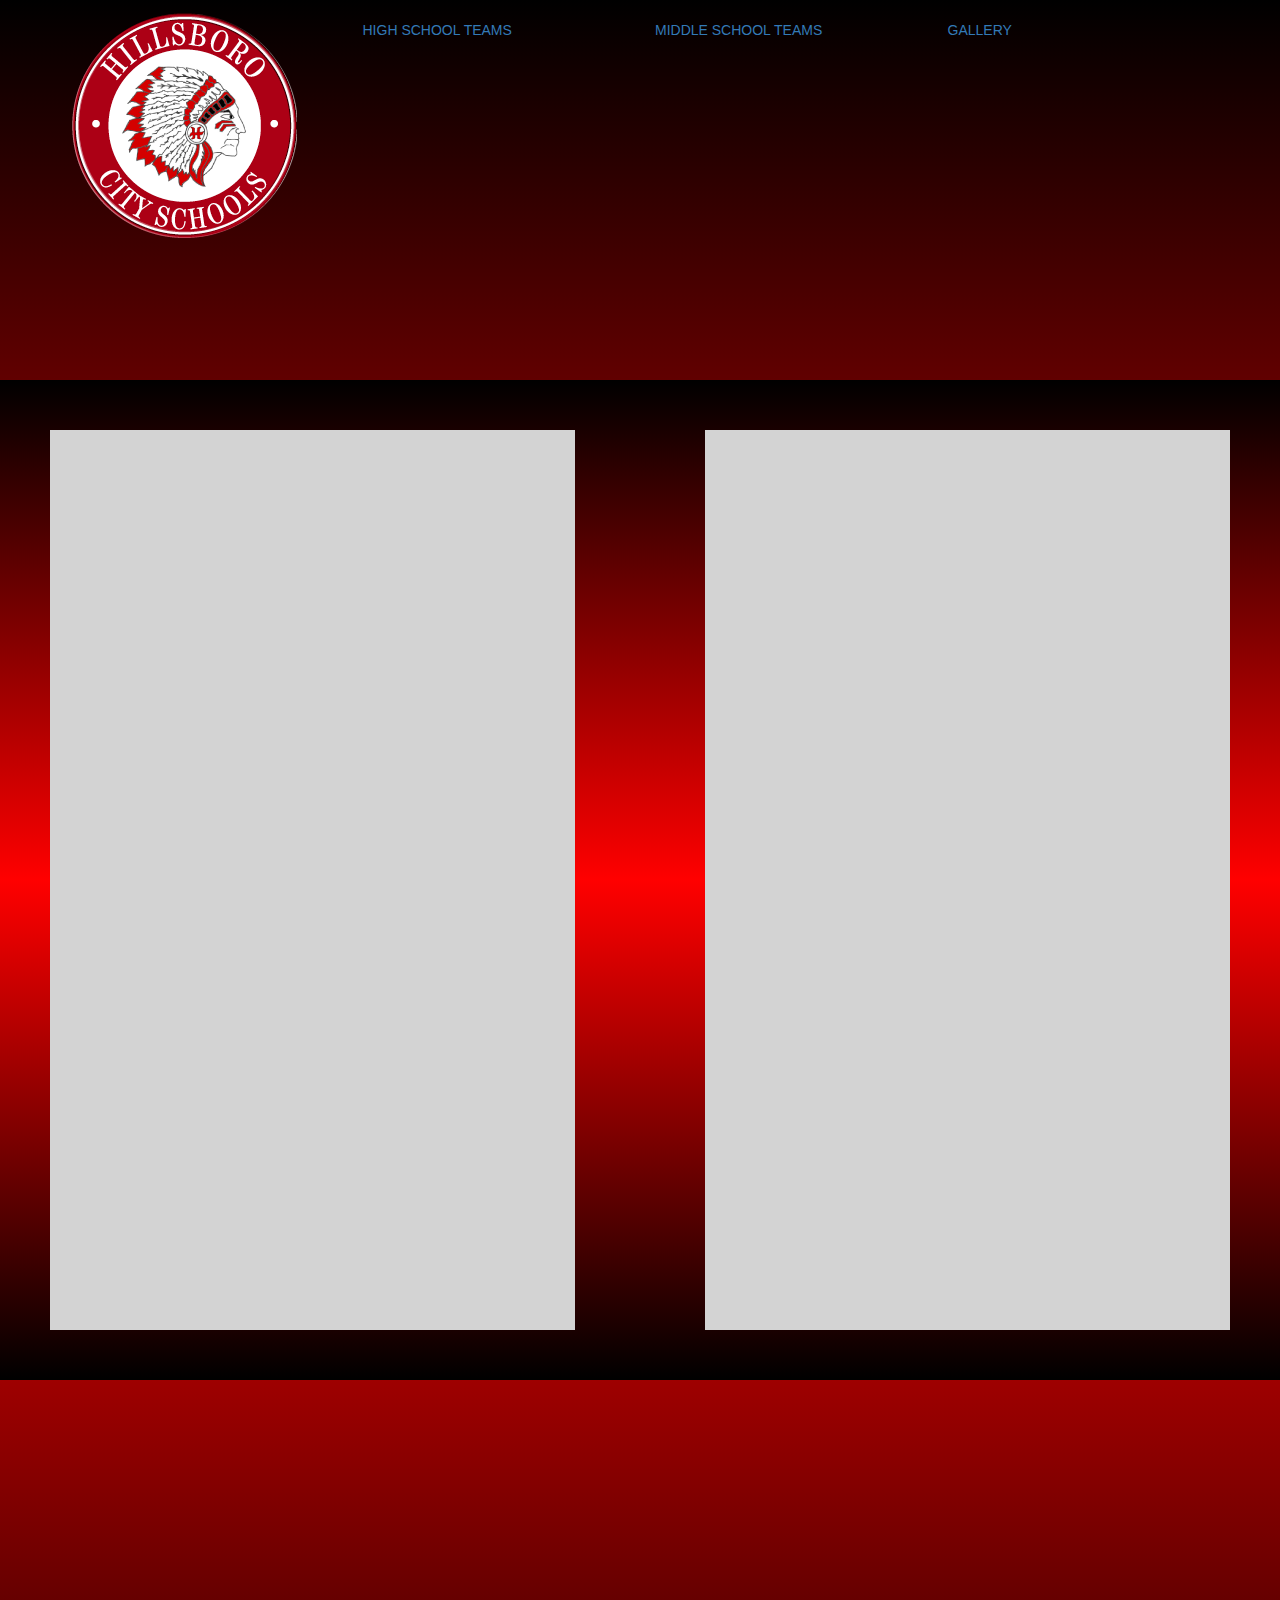
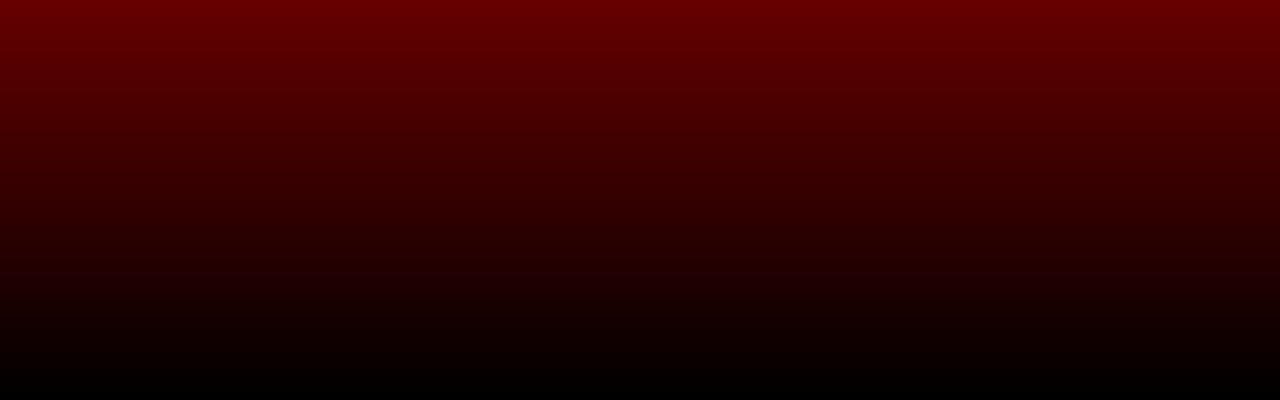
<file: index.html.html>
<!DOCTYPE html>
<html lang="en">
    <head>
        <title> Hillsboro Robotics </title>
        <meta charset="utf-8">
        <meta name="viewport" content="width=device-width, initial-scale=1">
        <link rel="stylesheet" href="https://maxcdn.bootstrapcdn.com/bootstrap/3.3.7/css/bootstrap.min.css">
        <script src="https://ajax.googleapis.com/ajax/libs/jquery/3.3.1/jquery.min.js"></script>
        <script src="https://maxcdn.bootstrapcdn.com/bootstrap/3.3.7/js/bootstrap.min.js"></script>
        <link rel="stylesheet" href="Styles.css">
    </head>

    <body style="height:2000px;" id="gradient-background"> 
        <div class="container">
            <div class="row">
                <div class="col-md-3">
                    <img class="img-responsive left-block" style="margin-left:0px; margin-bottom:40px; margin-top:10px;" src="Images/HillsboroIndian.png" alt="Hillsboro Logo">
                </div>
                <div class="col-md-3">
                    <h3></h3>
                    <a href="HighSchoolTeamsPage.html">HIGH SCHOOL TEAMS</a>
                </div>
                <div class="col-md-3">
                    <h3></h3>
                    <a href="HighSchoolTeamsPage.html">MIDDLE SCHOOL TEAMS</a>
                </div>
                <div class="col-md-3">
                    <h3></h3>
                    <a href="GalleryPage.html">GALLERY</a>
                </div>
            </div>
        </div> 
        <div class="row" style="margin-top:100px;">
            <div id="gradient-background" class="col-md-6" style="height: 1000px;">
                <div style="background-color:lightgray; height: 900px; margin: 50px;">
                
                </div>
            </div>
            <div id="gradient-background" class="col-md-6" style="height: 1000px;">
                <div style="background-color:lightgray; height: 900px; margin: 50px;">
                
                </div>
            </div>
        </div>
    </body>
<html>
</file>
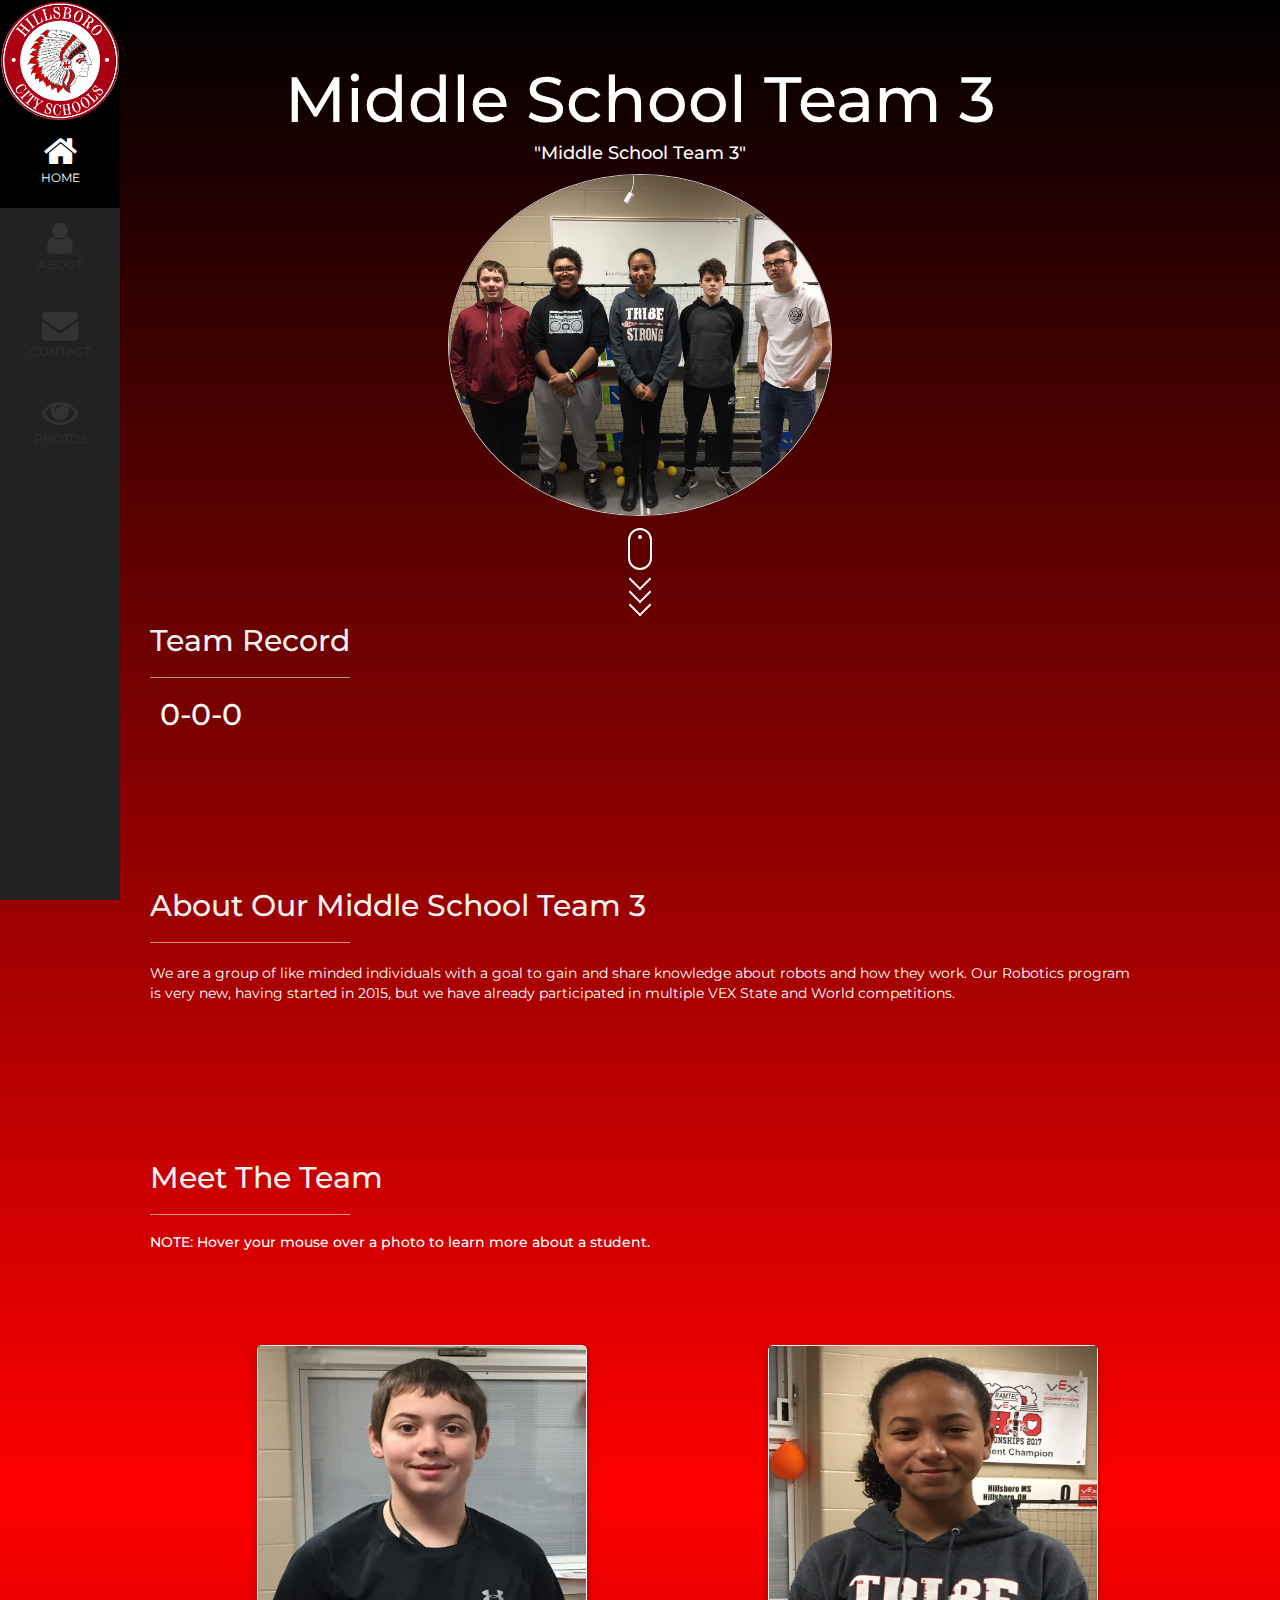
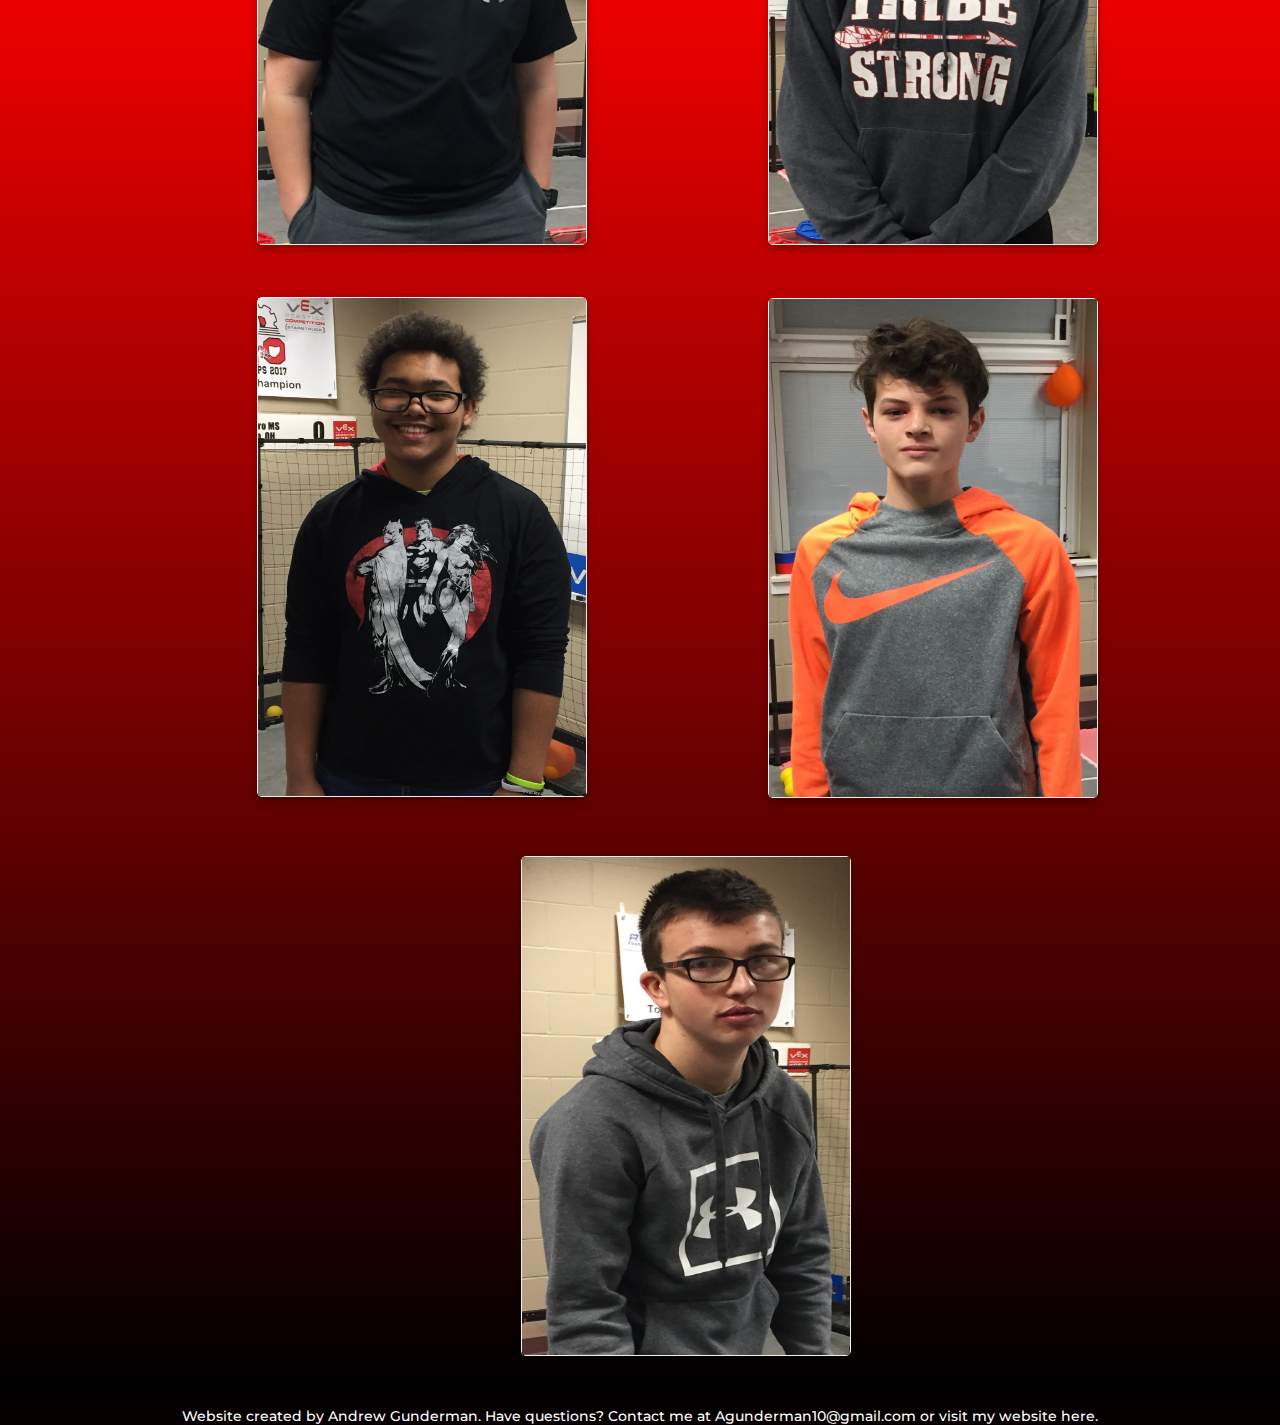
<file: MiddleSchoolTeam3.html>
<!DOCTYPE html>
<html>
<title> Middle School Team 3 | Hillsboro Robotics</title>
<meta charset="UTF-8">
<meta name="viewport" content="width=device-width, initial-scale=1">
<link rel="stylesheet" href="https://www.w3schools.com/w3css/4/w3.css">
<link rel="stylesheet" href="https://fonts.googleapis.com/css?family=Montserrat">
<link rel="stylesheet" href="https://cdnjs.cloudflare.com/ajax/libs/font-awesome/4.7.0/css/font-awesome.min.css">
<link rel="stylesheet" href="https://maxcdn.bootstrapcdn.com/bootstrap/3.3.7/css/bootstrap.min.css">
<script src="https://ajax.googleapis.com/ajax/libs/jquery/3.3.1/jquery.min.js"></script>
<script src="https://maxcdn.bootstrapcdn.com/bootstrap/3.3.7/js/bootstrap.min.js"></script>
<link rel="stylesheet" href="Styles.css">

<body id="gradient-background">

<!-- Icon Bar (Sidebar is hidden on small screens) -->
<nav class="w3-sidebar w3-bar-block w3-small w3-hide-small w3-center w3-hide-medium">
  <!-- Hillsboro Indians logo in top left corner links to Hillsboro City Schools Website -->
  <a href="http://www.hillsboro.k12.oh.us/"> <img src="Images/HillsboroIndian.png" alt="Hillsboro Indian Logo" 
    style="width:100%; background-color: black;"></a>
  <a href="index.html" class="w3-bar-item w3-button w3-padding-large w3-black">
    <i class="fa fa-home w3-xxlarge"></i>
    <p>HOME</p>
  </a>
  <a href="#about" class="w3-bar-item w3-button w3-padding-large w3-hover-black">
    <i class="fa fa-user w3-xxlarge"></i>
    <p>ABOUT</p>
  </a>
  <a href="#contact" class="w3-bar-item w3-button w3-padding-large w3-hover-black">
    <i class="fa fa-envelope w3-xxlarge"></i>
    <p>CONTACT</p>
  </a>
  <a href="#photos" class="w3-bar-item w3-button w3-padding-large w3-hover-black">
    <i class="fa fa-eye w3-xxlarge"></i>
    <p>PHOTOS</p>
  </a>
</nav>

<!-- Navbar on small screens (Hidden on medium and large screens) -->
<div class="w3-top w3-hide-large" id="myNavbar">
  <div class="w3-bar w3-black w3-opacity w3-hover-opacity-off w3-center w3-small">
    <a href="index.html" class="w3-bar-item w3-button" style="width:25% !important">HOME</a>
    <a href="#about" class="w3-bar-item w3-button" style="width:25% !important">ABOUT</a>
    <a href="#contact" class="w3-bar-item w3-button" style="width:25% !important">CONTACT</a>
    <a href="#photos" class="w3-bar-item w3-button" style="width:25% !important">PHOTOS</a>
  </div>
</div>

<!-- Page Content -->
<div class="w3-padding-large">
  <!-- Header/Home -->
  <header class="w3-container w3-padding-32 w3-center" id="home gradient-background">
    <h1 id="fade-in" class="w3-jumbo w3-hide-small" style="color:white;">Middle School Team 3</h1>
    <h1 id="fade-in" class="w3-jumbo w3-hide-large w3-hide-medium" style="color:white;">Middle School Team 3</h1>
    <h4 id="fade-in" style="color:white">"Middle School Team 3"</h4>
    <img id="fade-in" src="Images/MiddleSchoolTeam3.JPG" alt="Middle School Team 3 Pic" class="w3-image w3-circle w3-border w3-hide-small" width="32%" height="37%;">
    <img id="fade-in" src="Images/MiddleSchoolTeam3.JPG" alt="Middle School Team 3 Pic" class="w3-image w3-circle w3-border w3-hide-large w3-hide-medium" width="70%" height="70%;">

    <!-- Scrolling mouse animation for medium and large screens -->
    <div id="fade-in" class="mouse_scroll w3-hide-small" style="margin-top:1%; margin-bottom:-10%;">
        <div class="mouse">
            <div class="wheel"></div>
        </div>
        <div>
            <span class="m_scroll_arrows unu"></span>
            <span class="m_scroll_arrows doi"></span>
            <span class="m_scroll_arrows trei"></span>
        </div>
    </div>
    <!-- End Scrolling mouse animation for medium and large screens -->
    <!-- Scrolling mouse animation for small screens -->
    <div id="fade-in" class="mouse_scroll w3-hide-large w3-hide-medium" style="margin-top:7%; margin-bottom:-40%;">
        <div class="mouse">
            <div class="wheel"></div>
        </div>
        <div>
            <span class="m_scroll_arrows unu"></span>
            <span class="m_scroll_arrows doi"></span>
            <span class="m_scroll_arrows trei"></span>
        </div>
    </div>
    <!-- End Scrolling mouse animation for small screens -->
  </header>

  <!-- Team Record Section -->
  <div class="w3-content w3-justify w3-padding-64" id="fade-in">
    <h2 class="w3-text-light-grey">Team Record</h2>
    <hr style="width:200px;" class="w3-opacity">
    <h2 style="color:white; margin-left: 1%;">0-0-0</h2>
    </div>
  <!-- End Team Record Section -->

  <!-- About Section -->
  <div class="w3-content w3-justify w3-text-grey w3-padding-64" id="about">
    <h2 id="fade-in" class="w3-text-light-grey">About Our Middle School Team 3</h2>
    <hr style="width:200px" class="w3-opacity">
    <p id="fade-in" style="color:white;">We are a group of like minded individuals with a goal to gain and share knowledge about robots and 
    how they work. Our Robotics program is very new, having started in 2015, but we have already participated in multiple VEX 
    State and World competitions. 
    </p>
  <!-- End About Section -->
  </div>

<!-- Meet The Team section -->
<div class="w3-content w3-justify w3-padding-64">
    <h2 class="w3-text-light-grey">Meet The Team</h2>
    <hr style="width:200px;" class="w3-opacity">
    <h5 style="color:white">NOTE: Hover your mouse over a photo to learn more about a student.</h5>
</div>
<!-- End Meet the team section -->


<!-- Begin Team Individual Pics for large screens -->
<div class="w3-hide-small w3-hide-medium" style="margin: 0% 0% 0% 16%;">
    <div>
        <div class="container" style="padding:2%;">
            <div class="col-lg-4">
                <div class="flip-card card">
                    <div class="flip-card-inner">
                        <div class="flip-card-front">
                            <img src="Images/Ryan2.jpg" alt="Ryan" style="width:100%; height: 100%;">
                        </div>
                        <div class="flip-card-back card">
                            <h1>Ryan</h1>
                            <p>Hello! My name is Will. I am Team 99158B's builder and I am the 
                                back-up programmer as well. I also enjoy and take part in band, 
                                soccer, and baseball.</p>
                        </div>
                    </div>
                </div>
                <div class="flip-card card" style="margin-top:15%;">
                    <div class="flip-card-inner">
                        <div class="flip-card-front">
                            <img src="Images/Aixan.jpg" alt="Aixan" style="width:100%; height: 100%;">
                        </div>
                        <div class="flip-card-back card">
                            <h1>Aixan</h1>
                            <p>Hello! My name is Nick. I am a builder for 99158B and I enjoy acting,
                                soccer, basketball, and baseball.
                            </p>
                        </div>
                    </div>
                </div>
            </div>
            <div class="col-lg-6" style="margin-left:12%;">
                <div class="flip-card card">
                    <div class="flip-card-inner">
                        <div class="flip-card-front">
                            <img src="Images/Nevaeh.jpg" alt="Nevaeh" style="width:100%; height: 100%;">
                        </div>
                        <div class="flip-card-back card">
                            <h1>Nevaeh</h1>
                            <p>Hello! My name is Evan. I am a builder for 99158B and I partake in
                                NJHS, 4H, baseball, and soccer.
                                <br><br><br><br><br><br><br>
                                "May your team be great and your awards be greater"
                            </p>
                        </div>
                    </div>
                </div>
                <div class="flip-card card" style="margin-top:10%;">
                    <div class="flip-card-inner">
                        <div class="flip-card-front">
                            <img src="Images/Drake.jpg" alt="Drake" style="width: 100%; height: 100%;">
                        </div>
                        <div class="flip-card-back card">
                            <h1>Drake</h1>
                            <p>Hello! My name is Abby. I am the programmer and notebooker for 99158B
                                and I love to cheer and I participate in NJHS.
                            </p>
                        </div>
                    </div>
                </div>
            </div>
        </div>
        <div class="flip-card card" style="margin-top:2%; margin-left:29%;">
            <div class="flip-card-inner">
                <div class="flip-card-front">
                    <img src="Images/Jakob.jpg" alt="Jakob" style="width:100%; height: 100%;">
                </div>
                <div class="flip-card-back card">
                    <h1>Jakob</h1>
                    <p>Hello! My name is Kyah. I build and sketch for 99158B and I also 
                        participate in cheer, 4H, NJHS, Girl Scouts and band.
                    </p>
                </div>
            </div>
        </div>
    </div>
</div>
<!-- End Team Individual Pics for large screens -->  

<!-- Begin Team Individual Pics for medium screens -->
<div class="w3-hide-large w3-hide-small" style="margin-left:28%;">
    <div>
            <div class="flip-card card">
                <div class="flip-card-inner">
                    <div class="flip-card-front">
                        <img src="Images/Ryan2.jpg" alt="Ryan" style="width:100%; height: 100%;">
                    </div>
                    <div class="flip-card-back card">
                        <h1>Ryan</h1>
                        <p>Hello! My name is Will. I am Team 99158B's builder and I am the 
                            back-up programmer as well. I also enjoy and take part in band, 
                            soccer, and baseball.</p>
                    </div>
                </div>
            </div>
            <div class="flip-card card">
                <div class="flip-card-inner">
                    <div class="flip-card-front">
                        <img src="Images/Aixan.jpg" alt="Aixan" style="width:100%; height: 100%;">
                    </div>
                    <div class="flip-card-back card">
                        <h1>Aixan</h1>
                        <p>Hello! My name is Nick. I am a builder for 99158B and I enjoy acting,
                            soccer, basketball, and baseball.
                        </p>
                    </div>
                </div>
            </div>
            <div class="flip-card card">
                <div class="flip-card-inner">
                    <div class="flip-card-front">
                        <img src="Images/Nevaeh.jpg" alt="Nevaeh" style="width:100%; height: 100%;">
                    </div>
                    <div class="flip-card-back card">
                        <h1>Nevaeh</h1>
                        <p>Hello! My name is Evan. I am a builder for 99158B and I partake in
                            NJHS, 4H, baseball, and soccer.
                            <br><br><br><br><br><br><br>
                            "May your team be great and your awards be greater"
                        </p>
                    </div>
                </div>
            </div>
            <div class="flip-card card">
                <div class="flip-card-inner">
                    <div class="flip-card-front">
                        <img src="Images/Drake.jpg" alt="Drake" style="width: 100%; height: 100%;">
                    </div>
                    <div class="flip-card-back card">
                        <h1>Drake</h1>
                        <p>Hello! My name is Abby. I am the programmer and notebooker for 99158B
                            and I love to cheer and I participate in NJHS.
                        </p>
                    </div>
                </div>
            </div>
        
        <div class="flip-card card">
            <div class="flip-card-inner">
                <div class="flip-card-front">
                    <img src="Images/Jakob.jpg" alt="Jakob" style="width:100%; height: 100%;">
                </div>
                <div class="flip-card-back card">
                    <h1>Jakob</h1>
                    <p>Hello! My name is Kyah. I build and sketch for 99158B and I also 
                        participate in cheer, 4H, NJHS, Girl Scouts and band.
                    </p>
                </div>
            </div>
        </div>
    </div>
</div>
<!-- End Team Individual Pics for medium screens-->

<!-- Begin Team Individual Pics for small screens -->
<div class="w3-hide-large w3-hide-medium">
    <div>
            <div class="flip-card card">
                <div class="flip-card-inner">
                    <div class="flip-card-front">
                        <img src="Images/Ryan2.jpg" alt="Ryan" style="width:100%; height: 100%;">
                    </div>
                    <div class="flip-card-back card">
                        <h1>Ryan</h1>
                        <p>Hello! My name is Will. I am Team 99158B's builder and I am the 
                            back-up programmer as well. I also enjoy and take part in band, 
                            soccer, and baseball.</p>
                    </div>
                </div>
            </div>
            <div class="flip-card card">
                <div class="flip-card-inner">
                    <div class="flip-card-front">
                        <img src="Images/Aixan.jpg" alt="Aixan" style="width:100%; height: 100%;">
                    </div>
                    <div class="flip-card-back card">
                        <h1>Aixan</h1>
                        <p>Hello! My name is Nick. I am a builder for 99158B and I enjoy acting,
                            soccer, basketball, and baseball.
                        </p>
                    </div>
                </div>
            </div>
            <div class="flip-card card">
                <div class="flip-card-inner">
                    <div class="flip-card-front">
                        <img src="Images/Nevaeh.jpg" alt="Nevaeh" style="width:100%; height: 100%;">
                    </div>
                    <div class="flip-card-back card">
                        <h1>Nevaeh</h1>
                        <p>Hello! My name is Evan. I am a builder for 99158B and I partake in
                            NJHS, 4H, baseball, and soccer.
                            <br><br><br><br><br><br><br>
                            "May your team be great and your awards be greater"
                        </p>
                    </div>
                </div>
            </div>
            <div class="flip-card card">
                <div class="flip-card-inner">
                    <div class="flip-card-front">
                        <img src="Images/Drake.jpg" alt="Drake" style="width: 100%; height: 100%;">
                    </div>
                    <div class="flip-card-back card">
                        <h1>Drake</h1>
                        <p>Hello! My name is Abby. I am the programmer and notebooker for 99158B
                            and I love to cheer and I participate in NJHS.
                        </p>
                    </div>
                </div>
            </div>
        
        <div class="flip-card card">
            <div class="flip-card-inner">
                <div class="flip-card-front">
                    <img src="Images/Jakob.jpg" alt="Jakob" style="width:100%; height: 100%;">
                </div>
                <div class="flip-card-back card">
                    <h1>Jakob</h1>
                    <p>Hello! My name is Kyah. I build and sketch for 99158B and I also 
                        participate in cheer, 4H, NJHS, Girl Scouts and band.
                    </p>
                </div>
            </div>
        </div>
    </div>
</div>
<!-- End Team Individual Pics for small screens-->

<!-- END PAGE CONTENT -->
</div>

<!-- Signature -->
<div>
    <h5 style="color:white; text-align: center; margin-bottom: -3%;">Website created 
        by Andrew Gunderman. Have questions? Contact me at 
        <a style="color:white;" href="mailto:agunderman10@gmail.com"> 
            Agunderman10@gmail.com </a> or visit my website <a style="color:white;" href="https://agunderman10.github.io">here.</a></h5>
</div>
<!-- End Signature -->

</body>
</html>
</file>
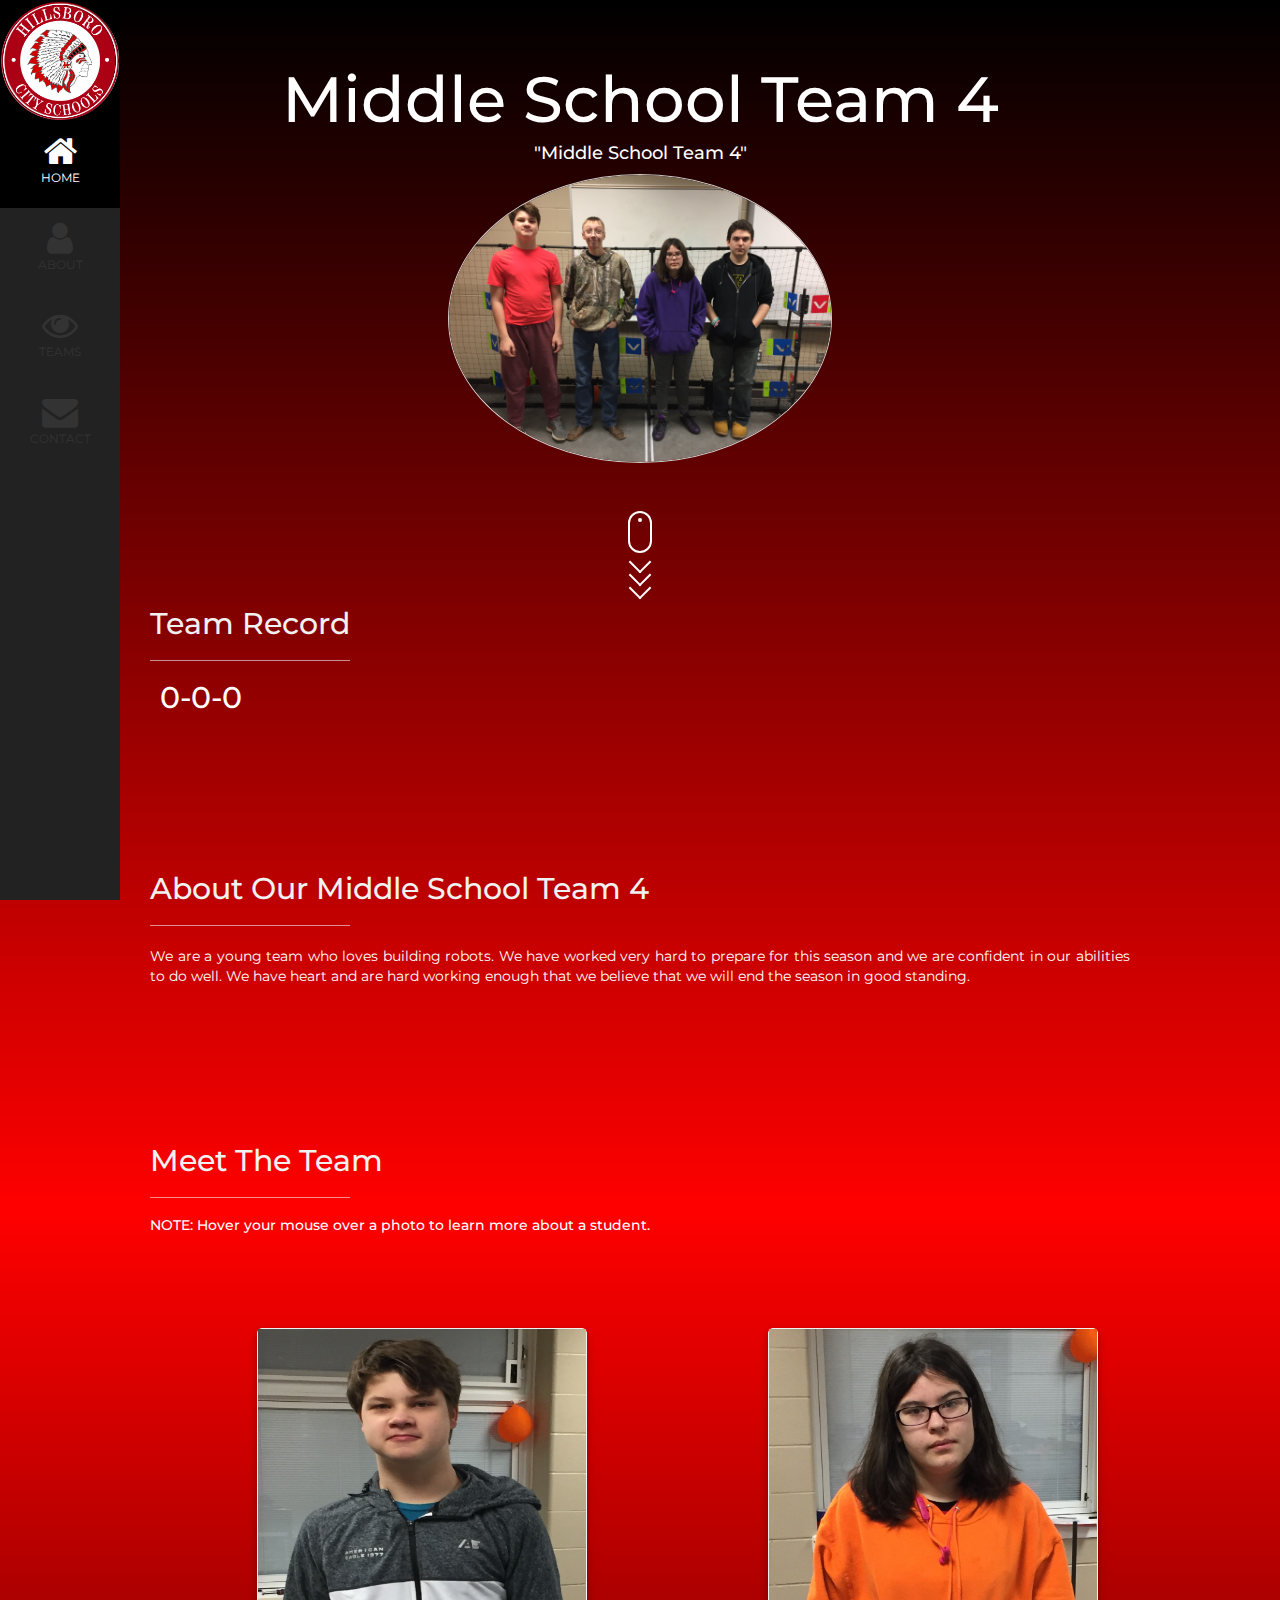
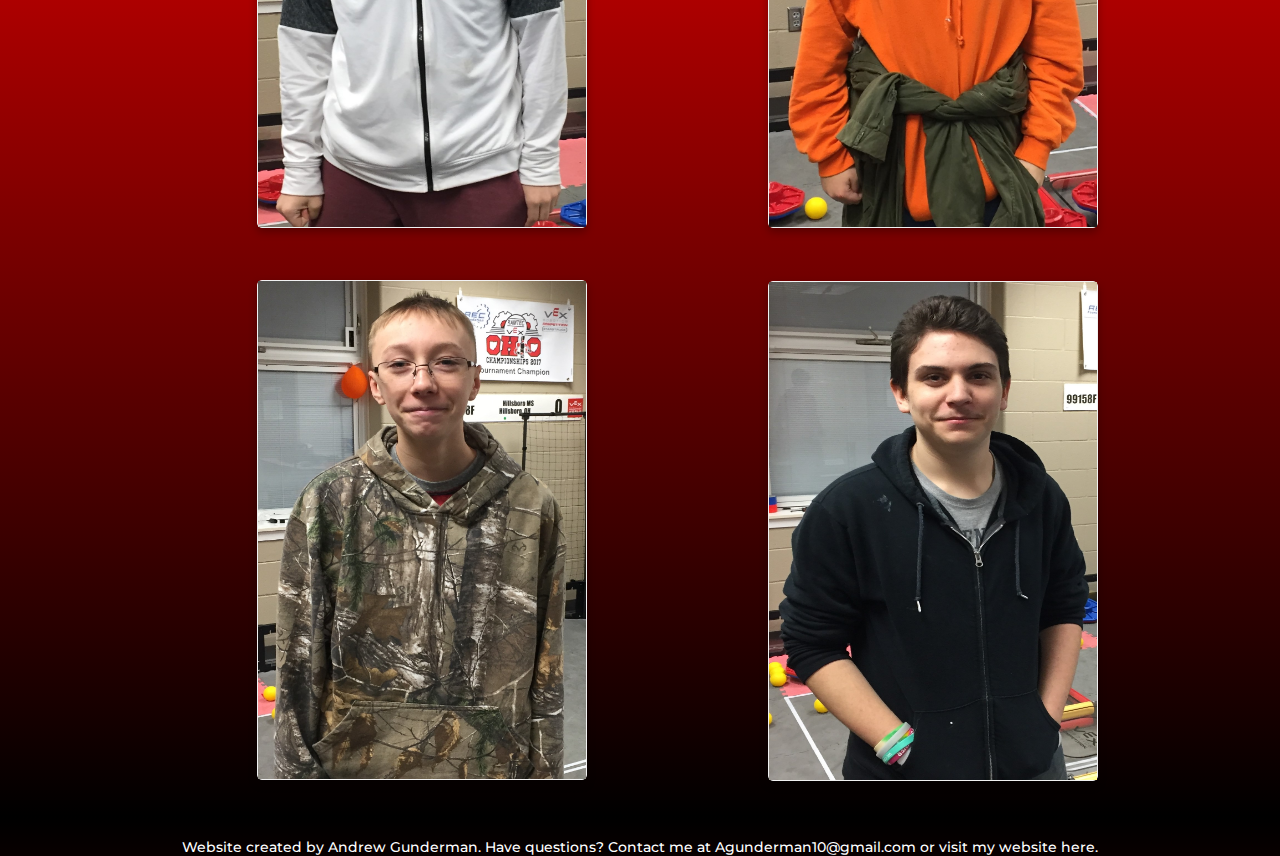
<file: MiddleSchoolTeam4.html>
<!DOCTYPE html>
<html>
<title> Middle School Team 4 | Hillsboro Robotics</title>
<meta charset="UTF-8">
<meta name="viewport" content="width=device-width, initial-scale=1">
<link rel="stylesheet" href="https://www.w3schools.com/w3css/4/w3.css">
<link rel="stylesheet" href="https://fonts.googleapis.com/css?family=Montserrat">
<link rel="stylesheet" href="https://cdnjs.cloudflare.com/ajax/libs/font-awesome/4.7.0/css/font-awesome.min.css">
<link rel="stylesheet" href="https://maxcdn.bootstrapcdn.com/bootstrap/3.3.7/css/bootstrap.min.css">
<script src="https://ajax.googleapis.com/ajax/libs/jquery/3.3.1/jquery.min.js"></script>
<script src="https://maxcdn.bootstrapcdn.com/bootstrap/3.3.7/js/bootstrap.min.js"></script>
<link rel="stylesheet" href="Styles.css">

<body id="gradient-background">

<!-- Icon Bar (Sidebar is hidden on small screens) -->
<nav class="w3-sidebar w3-bar-block w3-small w3-hide-small w3-center w3-hide-medium">
  <!-- Hillsboro Indians logo in top left corner links to Hillsboro City Schools Website -->
  <a href="http://www.hillsboro.k12.oh.us/"> <img src="Images/HillsboroIndian.png" alt="Hillsboro Indian Logo" 
    style="width:100%; background-color: black;"></a>
  <a href="index.html" class="w3-bar-item w3-button w3-padding-large w3-black">
    <i class="fa fa-home w3-xxlarge"></i>
    <p>HOME</p>
  </a>
  <a href="#about" class="w3-bar-item w3-button w3-padding-large w3-hover-black">
    <i class="fa fa-user w3-xxlarge"></i>
    <p>ABOUT</p>
  </a>
  <a href="https://hillsbororobotics.github.io/#teams" class="w3-bar-item w3-button w3-padding-large w3-hover-black">
    <i class="fa fa-eye w3-xxlarge"></i>
    <p>TEAMS</p>
  </a>
  <a href="https://hillsbororobotics.github.io/#contact" class="w3-bar-item w3-button w3-padding-large w3-hover-black">
    <i class="fa fa-envelope w3-xxlarge"></i>
    <p>CONTACT</p>
  </a>
</nav>

<!-- Navbar on small screens (Hidden on medium and large screens) -->
<div class="w3-top w3-hide-large" id="myNavbar">
  <div class="w3-bar w3-black w3-opacity w3-hover-opacity-off w3-center w3-small">
    <a href="index.html" class="w3-bar-item w3-button" style="width:25% !important">HOME</a>
    <a href="#about" class="w3-bar-item w3-button" style="width:25% !important">ABOUT</a>
    <a href="https://hillsbororobotics.github.io/#teams" class="w3-bar-item w3-button" style="width:25% !important">TEAMS</a>
    <a href="https://hillsbororobotics.github.io/#contact" class="w3-bar-item w3-button" style="width:25% !important">PHOTOS</a>
  </div>
</div>

<!-- Page Content -->
<div class="w3-padding-large">
  <!-- Header/Home -->
  <header class="w3-container w3-padding-32 w3-center" id="home gradient-background">
    <h1 id="fade-in" class="w3-jumbo w3-hide-small" style="color:white;">Middle School Team 4</h1>
    <h1 id="fade-in" class="w3-jumbo w3-hide-large w3-hide-medium" style="color:white;">Middle School Team 4</h1>
    <h4 id="fade-in" style="color:white">"Middle School Team 4"</h4>
    <img id="fade-in" src="Images/MiddleSchoolTeam4.jpg" alt="Middle School Team 4 Pic" class="w3-image w3-circle w3-border w3-hide-small" width="32%" height="37%;">
    <img id="fade-in" src="Images/MiddleSchoolTeam4.jpg" alt="Middle School Team 4 Pic" class="w3-image w3-circle w3-border w3-hide-large w3-hide-medium" width="70%" height="70%;">

    <!-- Scrolling mouse animation for medium and large screens -->
    <div id="fade-in" class="mouse_scroll w3-hide-small" style="margin-top:4%; margin-bottom:-10%;">
        <div class="mouse">
            <div class="wheel"></div>
        </div>
        <div>
            <span class="m_scroll_arrows unu"></span>
            <span class="m_scroll_arrows doi"></span>
            <span class="m_scroll_arrows trei"></span>
        </div>
    </div>
    <!-- End Scrolling mouse animation for medium and large screens -->
    <!-- Scrolling mouse animation for small screens -->
    <div id="fade-in" class="mouse_scroll w3-hide-large w3-hide-medium" style="margin-top:7%; margin-bottom:-40%;">
        <div class="mouse">
            <div class="wheel"></div>
        </div>
        <div>
            <span class="m_scroll_arrows unu"></span>
            <span class="m_scroll_arrows doi"></span>
            <span class="m_scroll_arrows trei"></span>
        </div>
    </div>
    <!-- End Scrolling mouse animation for small screens -->
  </header>

  <!-- Team Record Section -->
  <div class="w3-content w3-justify w3-padding-64" id="fade-in">
    <h2 class="w3-text-light-grey">Team Record</h2>
    <hr style="width:200px;" class="w3-opacity">
    <h2 style="color:white; margin-left: 1%;">0-0-0</h2>
    </div>
  <!-- End Team Record Section -->

  <!-- About Section -->
  <div class="w3-content w3-justify w3-text-grey w3-padding-64" id="about">
    <h2 id="fade-in" class="w3-text-light-grey">About Our Middle School Team 4</h2>
    <hr style="width:200px" class="w3-opacity">
    <p id="fade-in" style="color:white;">We are a young team who loves building robots. We have
        worked very hard to prepare for this season and we are confident in our abilities to do well.
        We have heart and are hard working enough that we believe that we will end the season in 
        good standing.
    </p>
  <!-- End About Section -->
  </div>

<!-- Meet The Team section -->
<div class="w3-content w3-justify w3-padding-64">
    <h2 class="w3-text-light-grey">Meet The Team</h2>
    <hr style="width:200px;" class="w3-opacity">
    <h5 style="color:white">NOTE: Hover your mouse over a photo to learn more about a student.</h5>
</div>
<!-- End Meet the team section -->


<!-- Begin Team Individual Pics for large screens -->
<div class="w3-hide-small w3-hide-medium" style="margin: 0% 0% 0% 16%;">
    <div>
        <div class="container" style="padding:2%;">
            <div class="col-lg-4">
                <div class="flip-card card">
                    <div class="flip-card-inner">
                        <div class="flip-card-front">
                            <img src="Images/Walker.jpg" alt="Walker" style="width:100%; height: 100%;">
                        </div>
                        <div class="flip-card-back card">
                            <h1>Walker</h1>
                            <p>Hello! My name is Walker. I am the notebooker and a builder for my team.
                                I like to spend my free time playing video games. I am very excited 
                                for this year's Robotics season.
                            </p>
                        </div>
                    </div>
                </div>
                <div class="flip-card card" style="margin-top:15%;">
                    <div class="flip-card-inner">
                        <div class="flip-card-front">
                            <img src="Images/Blake2.jpg" alt="Blake" style="width:100%; height: 100%;">
                        </div>
                        <div class="flip-card-back card">
                            <h1>Blake</h1>
                            <p>Hello! My name is Blake. I am the driver for my team and I enjoy playing
                                video games in my spare time. I am very excited for this year's Robotics
                                season.
                            </p>
                        </div>
                    </div>
                </div>
            </div>
            <div class="col-lg-6" style="margin-left:12%;">
                <div class="flip-card card">
                    <div class="flip-card-inner">
                        <div class="flip-card-front">
                            <img src="Images/Jaiden.jpg" alt="Jaiden" style="width:100%; height: 100%;">
                        </div>
                        <div class="flip-card-back card">
                            <h1>Jaiden</h1>
                            <p>Hello! My name is Jaiden. I am the programmer and the builder for my
                                team. I spend a lot of my free time drawing and I am very excited for
                                this upcoming season.
                            </p>
                        </div>
                    </div>
                </div>
                <div class="flip-card card" style="margin-top:10%;">
                    <div class="flip-card-inner">
                        <div class="flip-card-front">
                            <img src="Images/Logan.jpg" alt="Logan" style="width: 100%; height: 100%;">
                        </div>
                        <div class="flip-card-back card">
                            <h1>Logan</h1>
                            <p>Hello! My name is Logan. I am my team's builder and our Team Lead. I love
                                playing video games and I spend a lot of my time doing just that.
                            </p>
                        </div>
                    </div>
                </div>
            </div>
        </div>
    </div>
</div>
<!-- End Team Individual Pics for large screens -->  

<!-- Begin Team Individual Pics for medium screens -->
<div class="w3-hide-large w3-hide-small" style="margin-left:28%;">
    <div>
            <div class="flip-card card">
                <div class="flip-card-inner">
                    <div class="flip-card-front">
                        <img src="Images/Walker.jpg" alt="Walker" style="width:100%; height: 100%;">
                    </div>
                    <div class="flip-card-back card">
                        <h1>Walker</h1>
                        <p>Hello! My name is Walker. I am the notebooker and a builder for my team.
                            I like to spend my free time playing video games. I am very excited 
                            for this year's Robotics season.</p>
                    </div>
                </div>
            </div>
            <div class="flip-card card">
                <div class="flip-card-inner">
                    <div class="flip-card-front">
                        <img src="Images/Blake2.jpg" alt="Blake" style="width:100%; height: 100%;">
                    </div>
                    <div class="flip-card-back card">
                        <h1>Blake</h1>
                        <p>Hello! My name is Blake. I am the driver for my team and I enjoy playing
                            video games in my spare time. I am very excited for this year's Robotics
                            season.
                        </p>
                    </div>
                </div>
            </div>
            <div class="flip-card card">
                <div class="flip-card-inner">
                    <div class="flip-card-front">
                        <img src="Images/Jaiden.jpg" alt="Jaiden" style="width:100%; height: 100%;">
                    </div>
                    <div class="flip-card-back card">
                        <h1>Jaiden</h1>
                        <p>Hello! My name is Jaiden. I am the programmer and the builder for my
                            team. I spend a lot of my free time drawing and I am very excited for
                            this upcoming season.
                        </p>
                    </div>
                </div>
            </div>
            <div class="flip-card card">
                <div class="flip-card-inner">
                    <div class="flip-card-front">
                        <img src="Images/Logan.jpg" alt="Logan" style="width: 100%; height: 100%;">
                    </div>
                    <div class="flip-card-back card">
                        <h1>Logan</h1>
                        <p>Hello! My name is Logan. I am my team's builder and our Team Lead. I love
                            playing video games and I spend a lot of my time doing just that.
                        </p>
                    </div>
                </div>
            </div>
        </div>
    </div>
</div>
<!-- End Team Individual Pics for medium screens-->

<!-- Begin Team Individual Pics for small screens -->
<div class="w3-hide-large w3-hide-medium" style="margin-left:4%;">
    <div>
            <div class="flip-card card">
                <div class="flip-card-inner">
                    <div class="flip-card-front">
                        <img src="Images/Walker.jpg" alt="Walker" style="width:100%; height: 100%;">
                    </div>
                    <div class="flip-card-back card">
                        <h1>Walker</h1>
                        <p>Hello! My name is Walker. I am the notebooker and a builder for my team.
                            I like to spend my free time playing video games. I am very excited 
                            for this year's Robotics season.</p>
                    </div>
                </div>
            </div>
            <div class="flip-card card">
                <div class="flip-card-inner">
                    <div class="flip-card-front">
                        <img src="Images/Blake2.jpg" alt="Blake" style="width:100%; height: 100%;">
                    </div>
                    <div class="flip-card-back card">
                        <h1>Blake</h1>
                        <p>Hello! My name is Blake. I am the driver for my team and I enjoy playing
                            video games in my spare time. I am very excited for this year's Robotics
                            season.
                        </p>
                    </div>
                </div>
            </div>
            <div class="flip-card card">
                <div class="flip-card-inner">
                    <div class="flip-card-front">
                        <img src="Images/Jaiden.jpg" alt="Jaiden" style="width:100%; height: 100%;">
                    </div>
                    <div class="flip-card-back card">
                        <h1>Jaiden</h1>
                        <p>Hello! My name is Jaiden. I am the programmer and the builder for my
                            team. I spend a lot of my free time drawing and I am very excited for
                            this upcoming season.
                        </p>
                    </div>
                </div>
            </div>
            <div class="flip-card card">
                <div class="flip-card-inner">
                    <div class="flip-card-front">
                        <img src="Images/Logan.jpg" alt="Logan" style="width: 100%; height: 100%;">
                    </div>
                    <div class="flip-card-back card">
                        <h1>Logan</h1>
                        <p>Hello! My name is Logan. I am my team's builder and our Team Lead. I love
                            playing video games and I spend a lot of my time doing just that.
                        </p>
                    </div>
                </div>
            </div>
        </div>
    </div>
</div>
<!-- End Team Individual Pics for small screens-->

<!-- END PAGE CONTENT -->
</div>

<!-- Signature -->
<div>
    <h5 style="color:white; text-align: center; margin-bottom: -3%;">Website created 
        by Andrew Gunderman. Have questions? Contact me at 
        <a style="color:white;" href="mailto:agunderman10@gmail.com"> 
            Agunderman10@gmail.com </a> or visit my website <a style="color:white;" href="https://agunderman10.github.io">here.</a></h5>
</div>
<!-- End Signature -->

</body>
</html>
</file>
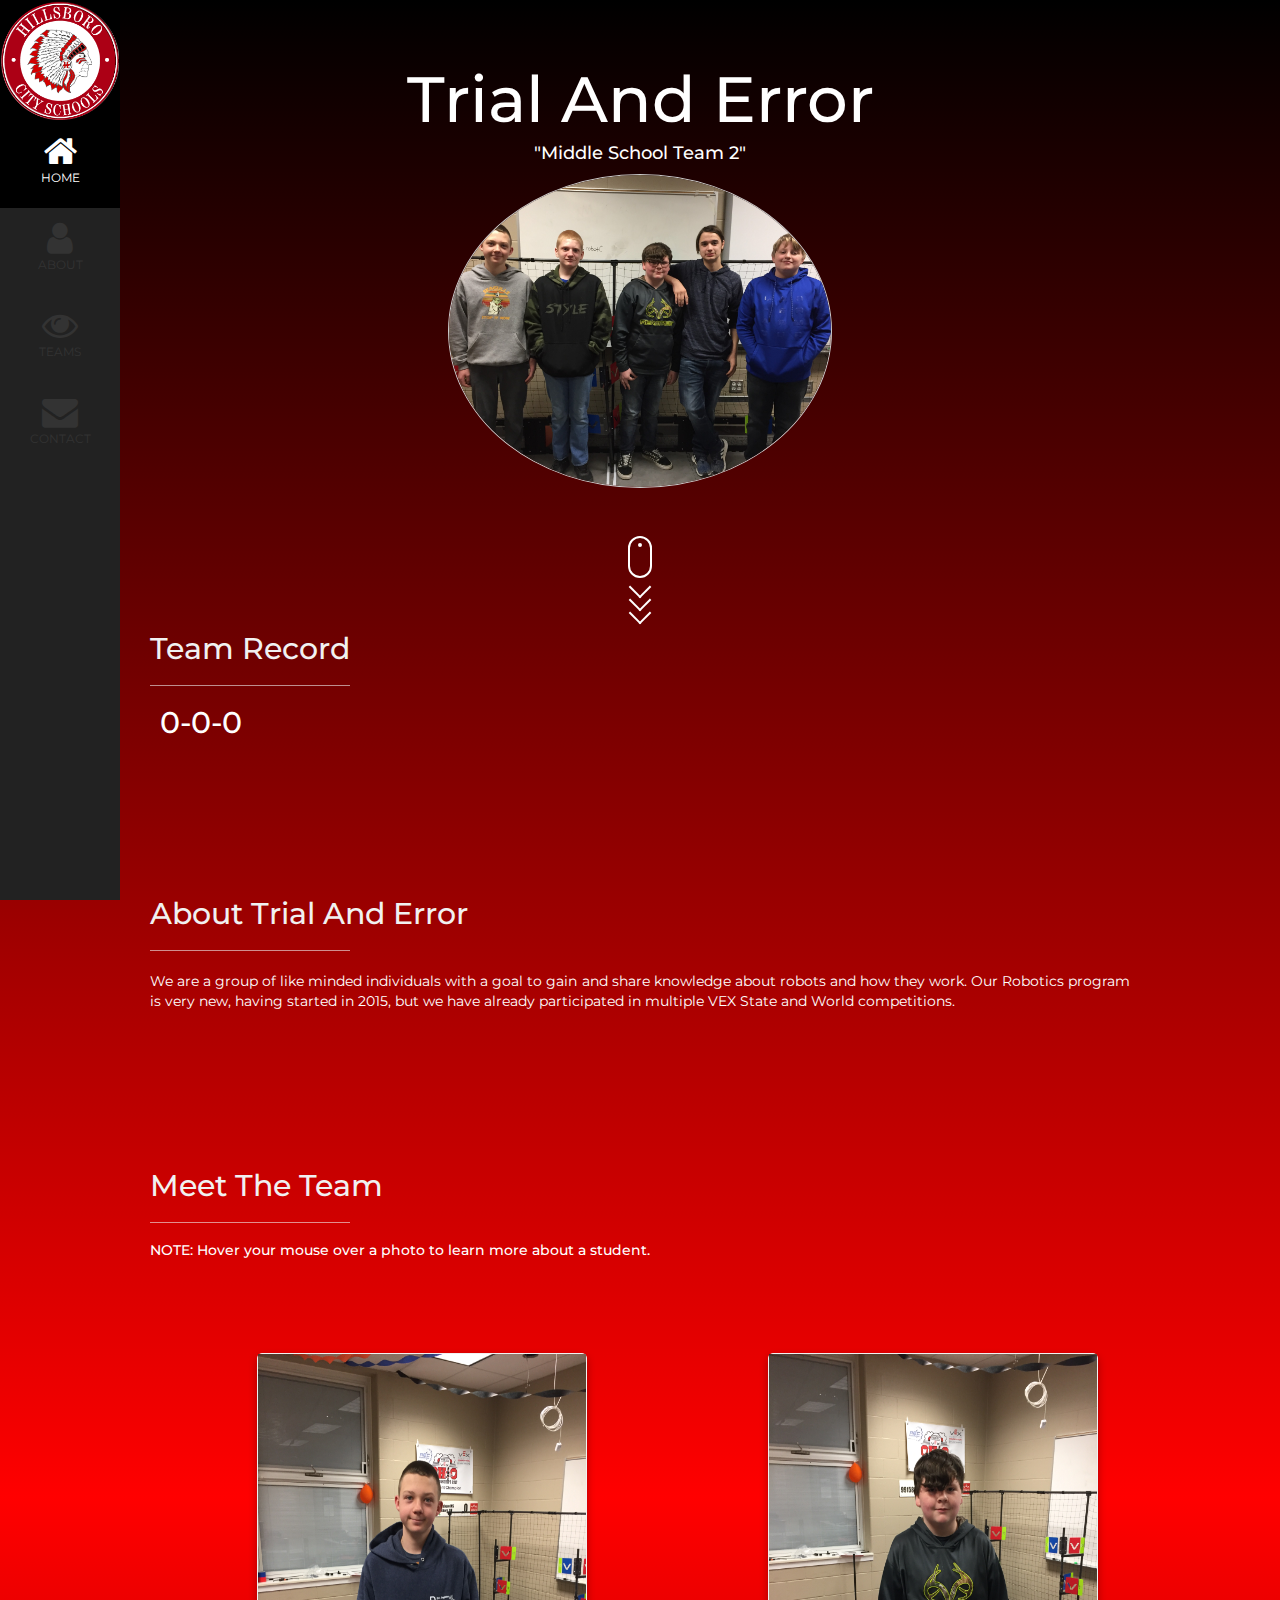
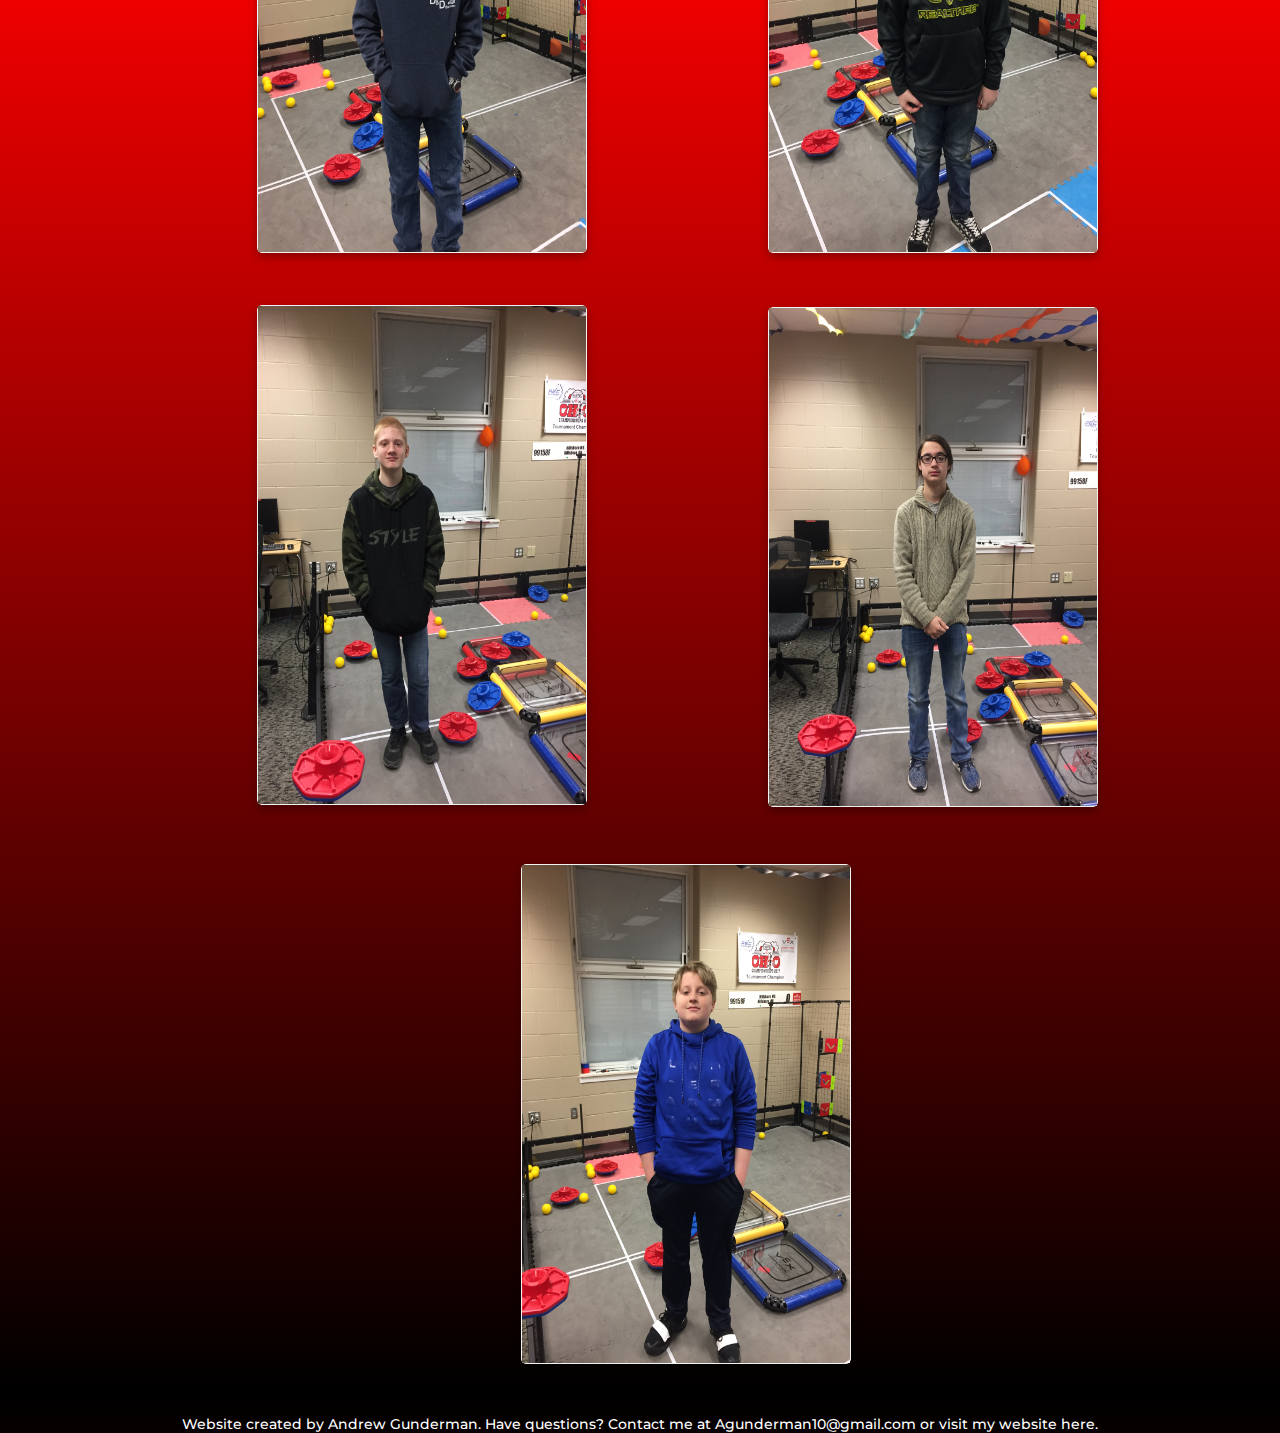
<file: MiddleSchoolTeamTwo.html>
<!DOCTYPE html>
<html>
<title> Trial And Error | Hillsboro Robotics</title>
<meta charset="UTF-8">
<meta name="viewport" content="width=device-width, initial-scale=1">
<link rel="stylesheet" href="https://www.w3schools.com/w3css/4/w3.css">
<link rel="stylesheet" href="https://fonts.googleapis.com/css?family=Montserrat">
<link rel="stylesheet" href="https://cdnjs.cloudflare.com/ajax/libs/font-awesome/4.7.0/css/font-awesome.min.css">
<link rel="stylesheet" href="https://maxcdn.bootstrapcdn.com/bootstrap/3.3.7/css/bootstrap.min.css">
<script src="https://ajax.googleapis.com/ajax/libs/jquery/3.3.1/jquery.min.js"></script>
<script src="https://maxcdn.bootstrapcdn.com/bootstrap/3.3.7/js/bootstrap.min.js"></script>
<link rel="stylesheet" href="Styles.css">

<body id="gradient-background">

<!-- Icon Bar (Sidebar is hidden on small screens) -->
<nav class="w3-sidebar w3-bar-block w3-small w3-hide-small w3-center w3-hide-medium">
  <!-- Hillsboro Indians logo in top left corner links to Hillsboro City Schools Website -->
  <a href="http://www.hillsboro.k12.oh.us/"> <img src="Images/HillsboroIndian.png" alt="Hillsboro Indian Logo" 
    style="width:100%; background-color: black;"></a>
  <a href="index.html" class="w3-bar-item w3-button w3-padding-large w3-black">
    <i class="fa fa-home w3-xxlarge"></i>
    <p>HOME</p>
  </a>
  <a href="#about" class="w3-bar-item w3-button w3-padding-large w3-hover-black">
    <i class="fa fa-user w3-xxlarge"></i>
    <p>ABOUT</p>
  </a>
  <a href="https://hillsbororobotics.github.io/#teams" class="w3-bar-item w3-button w3-padding-large w3-hover-black">
    <i class="fa fa-eye w3-xxlarge"></i>
    <p>TEAMS</p>
  </a>
  <a href="https://hillsbororobotics.github.io/#contact" class="w3-bar-item w3-button w3-padding-large w3-hover-black">
    <i class="fa fa-envelope w3-xxlarge"></i>
    <p>CONTACT</p>
  </a>
</nav>

<!-- Navbar on small screens (Hidden on medium and large screens) -->
<div class="w3-top w3-hide-large" id="myNavbar">
  <div class="w3-bar w3-black w3-opacity w3-hover-opacity-off w3-center w3-small">
    <a href="index.html" class="w3-bar-item w3-button" style="width:25% !important">HOME</a>
    <a href="#about" class="w3-bar-item w3-button" style="width:25% !important">ABOUT</a>
    <a href="https://hillsbororobotics.github.io/#teams" class="w3-bar-item w3-button" style="width:25% !important">TEAMS</a>
    <a href="https://hillsbororobotics.github.io/#contact" class="w3-bar-item w3-button" style="width:25% !important">CONTACT</a>
  </div>
</div>

<!-- Page Content -->
<div class="w3-padding-large">
  <!-- Header/Home -->
  <header class="w3-container w3-padding-32 w3-center" id="home gradient-background">
    <h1 id="fade-in" class="w3-jumbo w3-hide-small" style="color:white;">Trial And Error</h1>
    <h1 id="fade-in" class="w3-jumbo w3-hide-large w3-hide-medium" style="color:white;">Trial And Error</h1>
    <h4 id="fade-in" style="color:white">"Middle School Team 2"</h4>
    <img id="fade-in" src="Images/MiddleSchoolTeam2.jpg" alt="Middle School Team 2 Pic" class="w3-image w3-circle w3-border w3-hide-small" width="32%" height="37%;">
    <img id="fade-in" src="Images/MiddleSchoolTeam2.jpg" alt="Middle School Team 2 Pic" class="w3-image w3-circle w3-border w3-hide-large w3-hide-medium" width="70%" height="70%;">

    <!-- Scrolling mouse animation for medium and large screens -->
    <div id="fade-in" class="mouse_scroll w3-hide-small" style="margin-top:4%; margin-bottom:-10%;">
        <div class="mouse">
            <div class="wheel"></div>
        </div>
        <div>
            <span class="m_scroll_arrows unu"></span>
            <span class="m_scroll_arrows doi"></span>
            <span class="m_scroll_arrows trei"></span>
        </div>
    </div>
    <!-- End Scrolling mouse animation for medium and large screens -->
    <!-- Scrolling mouse animation for small screens -->
    <div id="fade-in" class="mouse_scroll w3-hide-large w3-hide-medium" style="margin-top:7%; margin-bottom:-40%;">
        <div class="mouse">
            <div class="wheel"></div>
        </div>
        <div>
            <span class="m_scroll_arrows unu"></span>
            <span class="m_scroll_arrows doi"></span>
            <span class="m_scroll_arrows trei"></span>
        </div>
    </div>
    <!-- End Scrolling mouse animation for small screens -->
  </header>

  <!-- Team Record Section -->
  <div class="w3-content w3-justify w3-padding-64" id="fade-in">
    <h2 class="w3-text-light-grey">Team Record</h2>
    <hr style="width:200px;" class="w3-opacity">
    <h2 style="color:white; margin-left: 1%;">0-0-0</h2>
    </div>
  <!-- End Team Record Section -->

  <!-- About Section -->
  <div class="w3-content w3-justify w3-text-grey w3-padding-64" id="about">
    <h2 id="fade-in" class="w3-text-light-grey">About Trial And Error</h2>
    <hr style="width:200px" class="w3-opacity">
    <p id="fade-in" style="color:white;">We are a group of like minded individuals with a goal to gain and share knowledge about robots and 
    how they work. Our Robotics program is very new, having started in 2015, but we have already participated in multiple VEX 
    State and World competitions. 
    </p>
  <!-- End About Section -->
  </div>

<!-- Meet The Team section -->
<div class="w3-content w3-justify w3-padding-64">
    <h2 class="w3-text-light-grey">Meet The Team</h2>
    <hr style="width:200px;" class="w3-opacity">
    <h5 style="color:white">NOTE: Hover your mouse over a photo to learn more about a student.</h5>
</div>
<!-- End Meet the team section -->


<!-- Begin Team Individual Pics for large screens -->
<div class="w3-hide-small w3-hide-medium" style="margin: 0% 0% 0% 16%;">
    <div>
        <div class="container" style="padding:2%;">
            <div class="col-lg-4">
                <div class="flip-card card">
                    <div class="flip-card-inner">
                        <div class="flip-card-front">
                            <img src="Images/Lane.jpg" alt="Lane" style="width:100%; height: 100%;">
                        </div>
                        <div class="flip-card-back card">
                            <h1>Lane</h1>
                            <p>Hello! My name is Lane. I am a builder for Trial And Error. I love 
                                robotics and I am looking forward to an excellent season.
                            </p>
                        </div>
                    </div>
                </div>
                <div class="flip-card card" style="margin-top:15%;">
                    <div class="flip-card-inner">
                        <div class="flip-card-front">
                            <img src="Images/Teagan.jpg" alt="Teagan" style="width:100%; height: 100%;">
                        </div>
                        <div class="flip-card-back card">
                            <h1>Teagan</h1>
                            <p>Hello! My name is Teagan. I am a builder for Trial And Error and I am
                                considered a jack of all trades. I love Robotics and I am confident 
                                in my team's ability this year.
                            </p>
                        </div>
                    </div>
                </div>
            </div>
            <div class="col-lg-6" style="margin-left:12%;">
                <div class="flip-card card">
                    <div class="flip-card-inner">
                        <div class="flip-card-front">
                            <img src="Images/Rodney.jpg" alt="Rodney" style="width:100%; height: 100%;">
                        </div>
                        <div class="flip-card-back card">
                            <h1>Rodney</h1>
                            <p>Hello! My name is Rodney. I am the driver for Trial And Error. I am also a 
                                complete Meme Machine. I am very excited for this season and I believe 
                                my team will do well.
                            </p>
                        </div>
                    </div>
                </div>
                <div class="flip-card card" style="margin-top:10%;">
                    <div class="flip-card-inner">
                        <div class="flip-card-front">
                            <img src="Images/Kaden.jpg" alt="Kaden" style="width: 100%; height: 100%;">
                        </div>
                        <div class="flip-card-back card">
                            <h1>Kaden</h1>
                            <p>Hello! My name is Kaden. I am the programmer and builder for Trial And
                                Error. In my spare time I like to listen to music and play video 
                                games. I also spend some time coding.
                            </p>
                        </div>
                    </div>
                </div>
            </div>
        </div>
        <div class="flip-card card" style="margin-top:2%; margin-left:29%;">
            <div class="flip-card-inner">
                <div class="flip-card-front">
                    <img src="Images/Nick2.jpg" alt="Nick" style="width:100%; height: 100%;">
                </div>
                <div class="flip-card-back card">
                    <h1>Nick</h1>
                    <p>Hello! My name is Nick. I am the notebooker and builder for Trial And Error.
                        I am very excited for this season and I believe my team will do very well.
                    </p>
                </div>
            </div>
        </div>
    </div>
</div>
<!-- End Team Individual Pics for large screens -->  

<!-- Begin Team Individual Pics for medium screens -->
<div class="w3-hide-large w3-hide-small" style="margin-left:28%;">
    <div>
            <div class="flip-card card">
                <div class="flip-card-inner">
                    <div class="flip-card-front">
                        <img src="Images/Lane.jpg" alt="Lane" style="width:100%; height: 100%;">
                    </div>
                    <div class="flip-card-back card">
                        <h1>Lane</h1>
                        <p>Hello! My name is Lane. I am a builder for Trial And Error. I love 
                            robotics and I am looking forward to an excellent season.</p>
                    </div>
                </div>
            </div>
            <div class="flip-card card">
                <div class="flip-card-inner">
                    <div class="flip-card-front">
                        <img src="Images/Teagan.jpg" alt="Teagan" style="width:100%; height: 100%;">
                    </div>
                    <div class="flip-card-back card">
                        <h1>Teagan</h1>
                        <p>Hello! My name is Teagan. I am a builder for Trial And Error and I am
                            considered a jack of all trades. I love Robotics and I am confident 
                            in my team's ability this year.
                        </p>
                    </div>
                </div>
            </div>
            <div class="flip-card card">
                <div class="flip-card-inner">
                    <div class="flip-card-front">
                        <img src="Images/Rodney.jpg" alt="Rodney" style="width:100%; height: 100%;">
                    </div>
                    <div class="flip-card-back card">
                        <h1>Rodney</h1>
                        <p>Hello! My name is Rodney. I am the driver for Trial And Error. I am also a 
                            complete Meme Machine. I am very excited for this season and I believe 
                            my team will do well.
                        </p>
                    </div>
                </div>
            </div>
            <div class="flip-card card">
                <div class="flip-card-inner">
                    <div class="flip-card-front">
                        <img src="Images/Kaden.jpg" alt="Kaden" style="width: 100%; height: 100%;">
                    </div>
                    <div class="flip-card-back card">
                        <h1>Kaden</h1>
                        <p>Hello! My name is Kaden. I am the programmer and builder for Trial And
                            Error. In my spare time I like to listen to music and play video 
                            games. I also spend some time coding.
                        </p>
                    </div>
                </div>
            </div>
        
        <div class="flip-card card">
            <div class="flip-card-inner">
                <div class="flip-card-front">
                    <img src="Images/Nick2.jpg" alt="Nick" style="width:100%; height: 100%;">
                </div>
                <div class="flip-card-back card">
                    <h1>Nick</h1>
                    <p>Hello! My name is Nick. I am the notebooker and builder for Trial And Error.
                        I am very excited for this season and I believe my team will do very well.
                    </p>
                </div>
            </div>
        </div>
    </div>
</div>
<!-- End Team Individual Pics for medium screens-->

<!-- Begin Team Individual Pics for small screens -->
<div class="w3-hide-large w3-hide-medium" style="margin-left:-3%;">
    <div>
            <div class="flip-card card">
                <div class="flip-card-inner">
                    <div class="flip-card-front">
                        <img src="Images/Lane.jpg" alt="Lane" style="width:100%; height: 100%;">
                    </div>
                    <div class="flip-card-back card">
                        <h1>Lane</h1>
                        <p>Hello! My name is Lane. I am a builder for Trial And Error. I love 
                            robotics and I am looking forward to an excellent season.</p>
                    </div>
                </div>
            </div>
            <div class="flip-card card">
                <div class="flip-card-inner">
                    <div class="flip-card-front">
                        <img src="Images/Teagan.jpg" alt="Teagan" style="width:100%; height: 100%;">
                    </div>
                    <div class="flip-card-back card">
                        <h1>Teagan</h1>
                        <p>Hello! My name is Teagan. I am a builder for Trial And Error and I am
                            considered a jack of all trades. I love Robotics and I am confident 
                            in my team's ability this year.
                        </p>
                    </div>
                </div>
            </div>
            <div class="flip-card card">
                <div class="flip-card-inner">
                    <div class="flip-card-front">
                        <img src="Images/Rodney.jpg" alt="Rodney" style="width:100%; height: 100%;">
                    </div>
                    <div class="flip-card-back card">
                        <h1>Rodney</h1>
                        <p>Hello! My name is Rodney. I am the driver for Trial And Error. I am also a 
                            complete Meme Machine. I am very excited for this season and I believe 
                            my team will do well.
                        </p>
                    </div>
                </div>
            </div>
            <div class="flip-card card">
                <div class="flip-card-inner">
                    <div class="flip-card-front">
                        <img src="Images/Kaden.jpg" alt="Kaden" style="width: 100%; height: 100%;">
                    </div>
                    <div class="flip-card-back card">
                        <h1>Kaden</h1>
                        <p>Hello! My name is Kaden. I am the programmer and builder for Trial And
                            Error. In my spare time I like to listen to music and play video 
                            games. I also spend some time coding.
                        </p>
                    </div>
                </div>
            </div>
        
        <div class="flip-card card">
            <div class="flip-card-inner">
                <div class="flip-card-front">
                    <img src="Images/Nick2.jpg" alt="Nick" style="width:100%; height: 100%;">
                </div>
                <div class="flip-card-back card">
                    <h1>Nick</h1>
                    <p>Hello! My name is Nick. I am the notebooker and builder for Trial And Error.
                        I am very excited for this season and I believe my team will do very well.
                    </p>
                </div>
            </div>
        </div>
    </div>
</div>
<!-- End Team Individual Pics for small screens-->

<!-- END PAGE CONTENT -->
</div>

<!-- Signature -->
<div>
    <h5 style="color:white; text-align: center; margin-bottom: -3%;">Website created 
        by Andrew Gunderman. Have questions? Contact me at 
        <a style="color:white;" href="mailto:agunderman10@gmail.com"> 
            Agunderman10@gmail.com </a> or visit my website <a style="color:white;" href="https://agunderman10.github.io">here.</a></h5>
</div>
<!-- End Signature -->

</body>
</html>
</file>
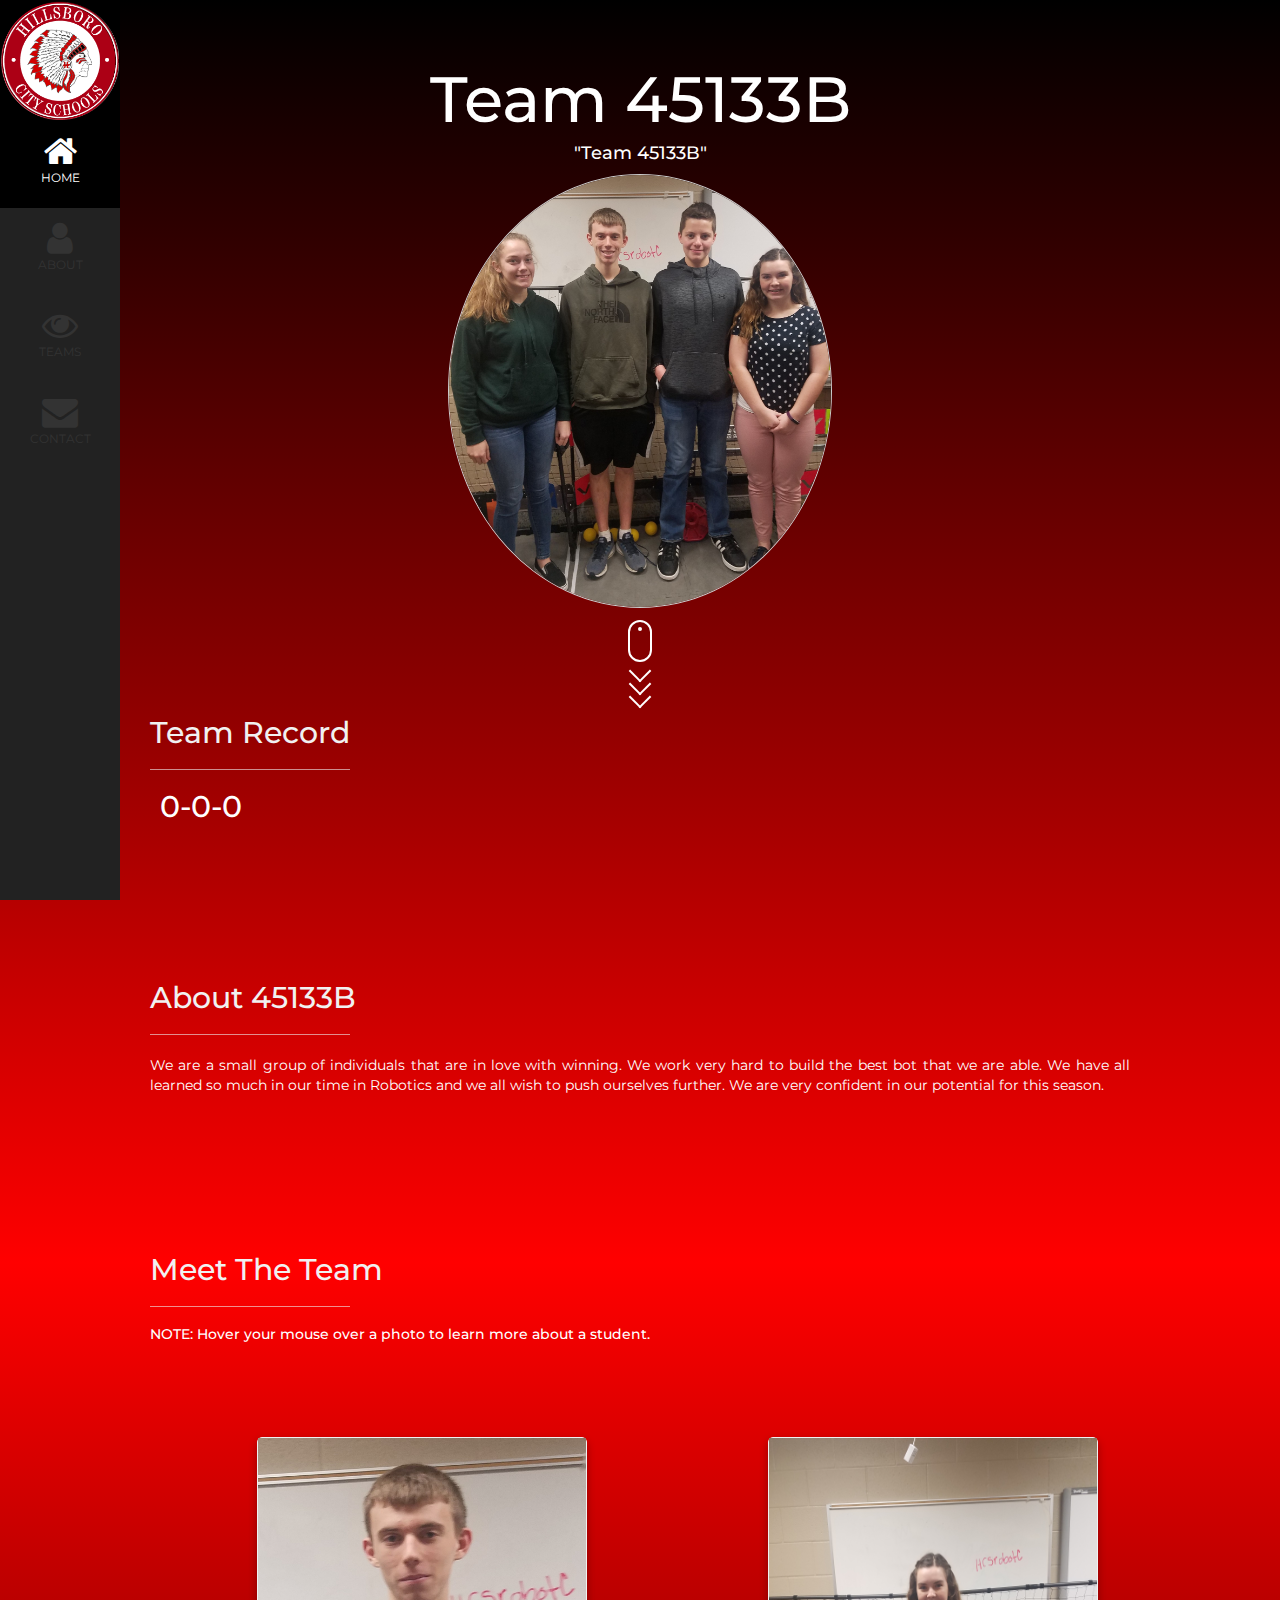
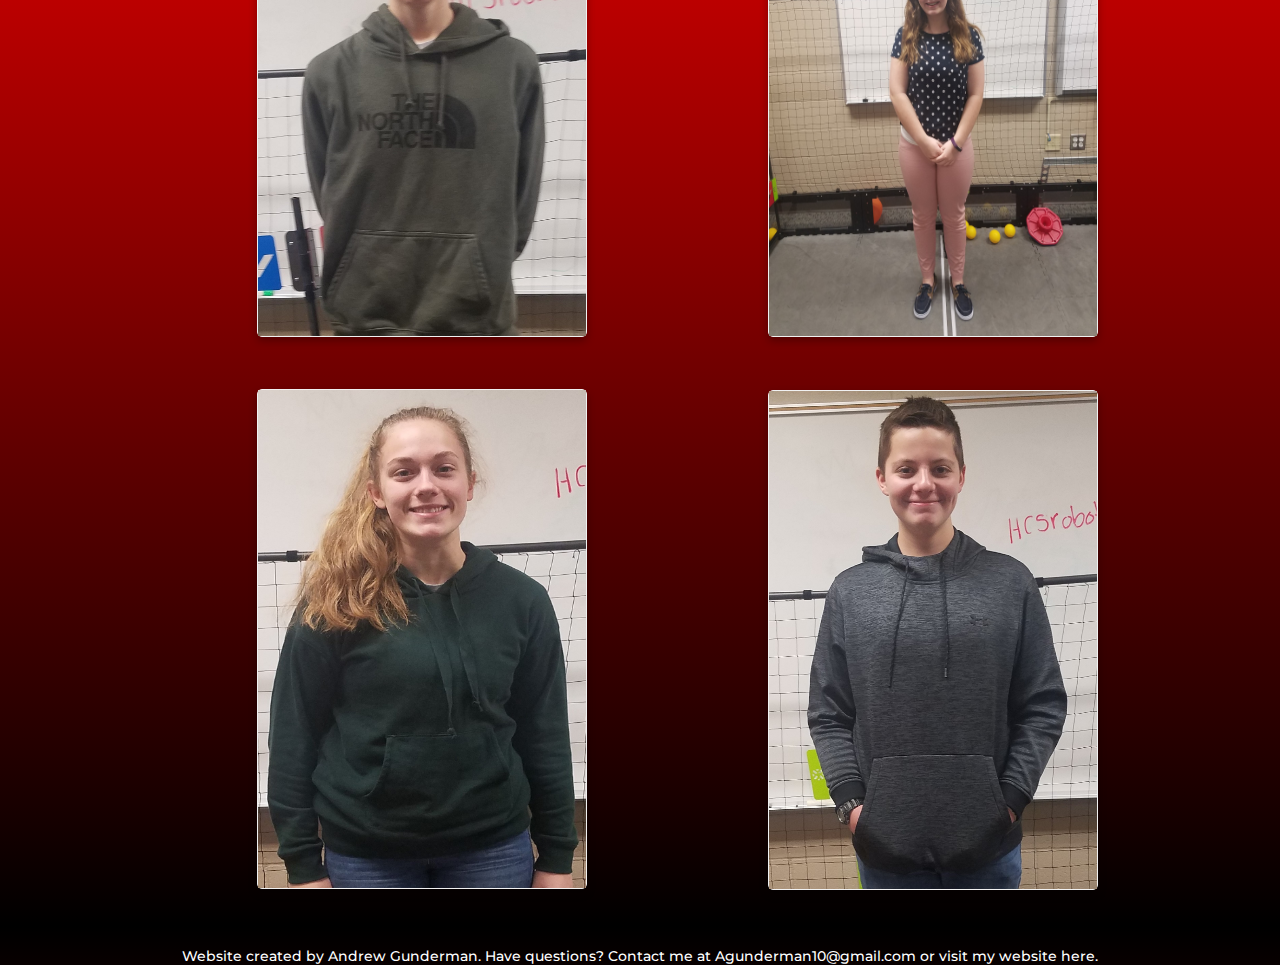
<file: Team45133B.html>
<!DOCTYPE html>
<html>
<title>Team 45133B | Hillsboro Robotics</title>
<meta charset="UTF-8">
<meta name="viewport" content="width=device-width, initial-scale=1">
<link rel="stylesheet" href="https://www.w3schools.com/w3css/4/w3.css">
<link rel="stylesheet" href="https://fonts.googleapis.com/css?family=Montserrat">
<link rel="stylesheet" href="https://cdnjs.cloudflare.com/ajax/libs/font-awesome/4.7.0/css/font-awesome.min.css">
<link rel="stylesheet" href="https://maxcdn.bootstrapcdn.com/bootstrap/3.3.7/css/bootstrap.min.css">
<script src="https://ajax.googleapis.com/ajax/libs/jquery/3.3.1/jquery.min.js"></script>
<script src="https://maxcdn.bootstrapcdn.com/bootstrap/3.3.7/js/bootstrap.min.js"></script>
<link rel="stylesheet" href="Styles.css">

<body id="gradient-background">

<!-- Icon Bar (Sidebar is hidden on small screens) -->
<nav class="w3-sidebar w3-bar-block w3-small w3-hide-small w3-center w3-hide-medium">
  <!-- Hillsboro Indians logo in top left corner links to Hillsboro City Schools Website -->
  <a href="http://www.hillsboro.k12.oh.us/"> <img src="Images/HillsboroIndian.png" alt="Hillsboro Indian Logo" 
    style="width:100%; background-color: black;"></a>
  <a href="index.html" class="w3-bar-item w3-button w3-padding-large w3-black">
    <i class="fa fa-home w3-xxlarge"></i>
    <p>HOME</p>
  </a>
  <a href="#about" class="w3-bar-item w3-button w3-padding-large w3-hover-black">
    <i class="fa fa-user w3-xxlarge"></i>
    <p>ABOUT</p>
  </a>
  <a href="https://hillsbororobotics.github.io/#teams" class="w3-bar-item w3-button w3-padding-large w3-hover-black">
    <i class="fa fa-eye w3-xxlarge"></i>
    <p>TEAMS</p>
  </a>
  <a href="https://hillsbororobotics.github.io/#contact" class="w3-bar-item w3-button w3-padding-large w3-hover-black">
    <i class="fa fa-envelope w3-xxlarge"></i>
    <p>CONTACT</p>
  </a>
</nav>

<!-- Navbar on small screens (Hidden on medium and large screens) -->
<div class="w3-top w3-hide-large" id="myNavbar">
  <div class="w3-bar w3-black w3-opacity w3-hover-opacity-off w3-center w3-small">
    <a href="index.html" class="w3-bar-item w3-button" style="width:25% !important">HOME</a>
    <a href="#about" class="w3-bar-item w3-button" style="width:25% !important">ABOUT</a>
    <a href="https://hillsbororobotics.github.io/#teams" class="w3-bar-item w3-button" style="width:25% !important">TEAMS</a>
    <a href="https://hillsbororobotics.github.io/#contact" class="w3-bar-item w3-button" style="width:25% !important">CONTACT</a>
  </div>
</div>

<!-- Page Content -->
<div class="w3-padding-large">
  <!-- Header/Home -->
  <header class="w3-container w3-padding-32 w3-center" id="home gradient-background">
    <h1 id="fade-in" class="w3-jumbo w3-hide-small" style="color:white;">Team 45133B</h1>
    <h1 id="fade-in" class="w3-jumbo w3-hide-large w3-hide-medium" style="color:white;">Team 45133B</h1>
    <h4 id="fade-in" style="color:white">"Team 45133B"</h4>
    <img id="fade-in" src="Images/45133B.jpg" alt="45133B Team Pic" class="w3-image w3-circle w3-border w3-hide-small" width="32%" height="37%;">
    <img id="fade-in" src="Images/45133B.jpg" alt="45133B Team Pic" class="w3-image w3-circle w3-border w3-hide-large w3-hide-medium" width="70%" height="70%;">

    <!-- Scrolling mouse animation for medium and large screens -->
    <div id="fade-in" class="mouse_scroll w3-hide-small" style="margin-top:1%; margin-bottom:-10%;">
        <div class="mouse">
            <div class="wheel"></div>
        </div>
        <div>
            <span class="m_scroll_arrows unu"></span>
            <span class="m_scroll_arrows doi"></span>
            <span class="m_scroll_arrows trei"></span>
        </div>
    </div>
    <!-- End Scrolling mouse animation for medium and large screens -->
    <!-- Scrolling mouse animation for small screens -->
    <div id="fade-in" class="mouse_scroll w3-hide-large w3-hide-medium" style="margin-top:7%; margin-bottom:-40%;">
        <div class="mouse">
            <div class="wheel"></div>
        </div>
        <div>
            <span class="m_scroll_arrows unu"></span>
            <span class="m_scroll_arrows doi"></span>
            <span class="m_scroll_arrows trei"></span>
        </div>
    </div>
    <!-- End Scrolling mouse animation for small screens -->
  </header>

  <!-- Team Record Section -->
  <div class="w3-content w3-justify w3-padding-64" id="fade-in">
    <h2 class="w3-text-light-grey">Team Record</h2>
    <hr style="width:200px;" class="w3-opacity">
    <h2 style="color:white; margin-left: 1%;">0-0-0</h2>
    </div>
  <!-- End Team Record Section -->

  <!-- About Section -->
  <div class="w3-content w3-justify w3-text-grey w3-padding-64" id="about">
    <h2 id="fade-in" class="w3-text-light-grey">About 45133B</h2>
    <hr style="width:200px" class="w3-opacity">
    <p id="fade-in" style="color:white;">We are a small group of individuals that are in love with
        winning. We work very hard to build the best bot that we are able. We have all learned so 
        much in our time in Robotics and we all wish to push ourselves further. We are very 
        confident in our potential for this season.
    </p>
  <!-- End About Section -->
  </div>

<!-- Meet The Team section -->
<div class="w3-content w3-justify w3-padding-64">
    <h2 class="w3-text-light-grey">Meet The Team</h2>
    <hr style="width:200px;" class="w3-opacity">
    <h5 style="color:white">NOTE: Hover your mouse over a photo to learn more about a student.</h5>
</div>
<!-- End Meet the team section -->


<!-- Begin Team Individual Pics for large screens -->
<div class="w3-hide-small w3-hide-medium" style="margin: 0% 0% 0% 16%;">
    <div>
        <div class="container" style="padding:2%;">
            <div class="col-lg-4">
                <div class="flip-card card">
                    <div class="flip-card-inner">
                        <div class="flip-card-front">
                            <img src="Images/Owen.jpg" alt="Owen" style="width:100%; height: 100%;">
                        </div>
                        <div class="flip-card-back card">
                            <h1>Owen</h1>
                            <p>Hello! My name is Owen. I have been a member of Hillsboro Robotics 
                                ever since it began, so 4 years now. I am Team 45133B's builder and 
                                I really love Robotics. I hope to continue my experience for years 
                                to come.
                            </p>
                        </div>
                    </div>
                </div>
                <div class="flip-card card" style="margin-top:15%;">
                    <div class="flip-card-inner">
                        <div class="flip-card-front">
                            <img src="Images/Eden.jpg" alt="Eden" style="width:100%; height: 100%;">
                        </div>
                        <div class="flip-card-back card">
                            <h1>Eden</h1>
                            <p>Hello! My name is Eden. I am a builder for 45133B and I have been in 
                                Robotics for 3 years. I enjoy Robotics and I plan to stay involved 
                                with it until I graduate. Through the years I have learned a ton. I 
                                had no idea I would come to enjoy Robotics as much as I have.
                            </p>
                        </div>
                    </div>
                </div>
            </div>
            <div class="col-lg-6" style="margin-left:12%;">
                <div class="flip-card card">
                    <div class="flip-card-inner">
                        <div class="flip-card-front">
                            <img src="Images/Sara.jpg" alt="Sara" style="width:100%; height: 100%;">
                        </div>
                        <div class="flip-card-back card">
                            <h1>Sara</h1>
                            <p>Hello! My name is Sara. I am the notebooker for 45133B. I have been in 
                                robotics for 3 years. I love the competition and working together with
                                my team.
                            </p>
                        </div>
                    </div>
                </div>
                <div class="flip-card card" style="margin-top:10%;">
                    <div class="flip-card-inner">
                        <div class="flip-card-front">
                            <img src="Images/Jake.jpg" alt="Jake" style="width: 100%; height: 100%;">
                        </div>
                        <div class="flip-card-back card">
                            <h1>Jake</h1>
                            <p>Hello! My name is Jake. I have been in Robotics for 3 years and I
                                have learned and had so much fun on the way. I am also the programmer 
                                and a builder for Team 45133B. There is a lot of trial and error, but 
                                that's what Robotics is about. 
                            </p>
                        </div>
                    </div>
                </div>
            </div>
        </div>
    </div>
</div>
<!-- End Team Individual Pics for large screens -->  

<!-- Begin Team Individual Pics for medium screens -->
<div class="w3-hide-large w3-hide-small" style="margin-left:28%;">
    <div>
            <div class="flip-card card">
                <div class="flip-card-inner">
                    <div class="flip-card-front">
                        <img src="Images/Owen.jpg" alt="Owen" style="width:100%; height: 100%;">
                    </div>
                    <div class="flip-card-back card">
                        <h1>Owen</h1>
                        <p>Hello! My name is Owen. I have been a member of Hillsboro Robotics 
                            ever since it began, so 4 years now. I am Team 45133B's builder and 
                            I really love Robotics. I hope to continue my experience for years 
                            to come.</p>
                    </div>
                </div>
            </div>
            <div class="flip-card card">
                <div class="flip-card-inner">
                    <div class="flip-card-front">
                        <img src="Images/Eden.jpg" alt="Eden" style="width:100%; height: 100%;">
                    </div>
                    <div class="flip-card-back card">
                        <h1>Eden</h1>
                        <p>Hello! My name is Eden. I am a builder for 45133B and I have been in 
                            Robotics for 3 years. I enjoy Robotics and I plan to stay involved 
                            with it until I graduate. Through the years I have learned a ton. I 
                            had no idea I would come to enjoy Robotics as much as I have.
                        </p>
                    </div>
                </div>
            </div>
            <div class="flip-card card">
                <div class="flip-card-inner">
                    <div class="flip-card-front">
                        <img src="Images/Sara.jpg" alt="Sara" style="width:100%; height: 100%;">
                    </div>
                    <div class="flip-card-back card">
                        <h1>Sara</h1>
                        <p>Hello! My name is Sara. I am the notebooker for 45133B. I have been in 
                            robotics for 3 years. I love the competition and working together with
                            my team.
                        </p>
                    </div>
                </div>
            </div>
            <div class="flip-card card">
                <div class="flip-card-inner">
                    <div class="flip-card-front">
                        <img src="Images/Jake.jpg" alt="Jake" style="width: 100%; height: 100%;">
                    </div>
                    <div class="flip-card-back card">
                        <h1>Jake</h1>
                        <p>Hello! My name is Jake. I have been in Robotics for 3 years and I
                            have learned and had so much fun on the way. I am also the programmer 
                            and a builder for Team 45133B. There is a lot of trial and error, but 
                            that's what Robotics is about. 
                        </p>
                    </div>
                </div>
            </div>
        </div>
    </div>
</div>
<!-- End Team Individual Pics for medium screens-->

<!-- Begin Team Individual Pics for small screens -->
<div class="w3-hide-large w3-hide-medium" style="margin-left:4%;">
    <div>
            <div class="flip-card card">
                <div class="flip-card-inner">
                    <div class="flip-card-front">
                        <img src="Images/Owen.jpg" alt="Owen" style="width:100%; height: 100%;">
                    </div>
                    <div class="flip-card-back card">
                        <h1>Owen</h1>
                        <p>Hello! My name is Owen. I have been a member of Hillsboro Robotics 
                            ever since it began, so 4 years now. I am Team 45133B's builder and 
                            I really love Robotics. I hope to continue my experience for years 
                            to come.</p>
                    </div>
                </div>
            </div>
            <div class="flip-card card">
                <div class="flip-card-inner">
                    <div class="flip-card-front">
                        <img src="Images/Eden.jpg" alt="Eden" style="width:100%; height: 100%;">
                    </div>
                    <div class="flip-card-back card">
                        <h1>Eden</h1>
                        <p>Hello! My name is Eden. I am a builder for 45133B and I have been in 
                            Robotics for 3 years. I enjoy Robotics and I plan to stay involved 
                            with it until I graduate. Through the years I have learned a ton. I 
                            had no idea I would come to enjoy Robotics as much as I have.
                        </p>
                    </div>
                </div>
            </div>
            <div class="flip-card card">
                <div class="flip-card-inner">
                    <div class="flip-card-front">
                        <img src="Images/Sara.jpg" alt="Sara" style="width:100%; height: 100%;">
                    </div>
                    <div class="flip-card-back card">
                        <h1>Sara</h1>
                        <p>Hello! My name is Sara. I am the notebooker for 45133B. I have been in 
                            robotics for 3 years. I love the competition and working together with
                            my team.
                        </p>
                    </div>
                </div>
            </div>
            <div class="flip-card card">
                <div class="flip-card-inner">
                    <div class="flip-card-front">
                        <img src="Images/Jake.jpg" alt="Jake" style="width: 100%; height: 100%;">
                    </div>
                    <div class="flip-card-back card">
                        <h1>Jake</h1>
                        <p>Hello! My name is Jake. I have been in Robotics for 3 years and I
                            have learned and had so much fun on the way. I am also the programmer 
                            and a builder for Team 45133B. There is a lot of trial and error, but 
                            that's what Robotics is about. 
                        </p>
                    </div>
                </div>
            </div>
        </div>
    </div>
</div>
<!-- End Team Individual Pics for small screens-->

<!-- END PAGE CONTENT -->
</div>

<!-- Signature -->
<div>
    <h5 style="color:white; text-align: center; margin-bottom: -3%;">Website created 
        by Andrew Gunderman. Have questions? Contact me at 
        <a style="color:white;" href="mailto:agunderman10@gmail.com"> 
            Agunderman10@gmail.com </a> or visit my website <a style="color:white;" href="https://agunderman10.github.io">here.</a></h5>
</div>
<!-- End Signature -->

</body>
</html>
</file>
<file: Styles.css>
#gradient-background {
    background-color: black; /* For browsers that do not support gradients */
    background-image: linear-gradient(black,red,black); /* Standard syntax (must be last) */
}

/* Coded for original index */
ul {
    list-style-type: none;
    margin: 0;
    padding: 0;
    overflow: hidden;
    background-color: #333;
}

li {
    float: left;
    border-right:1px solid #bbb;
}

li:last-child {
    border-right: none;
}

li a {
    display: block;
    color: white;
    text-align: center;
    padding: 14px 16px;
    text-decoration: none;
}

li a:hover:not(.active) {
    background-color: #111;
}

/* CSS for updated index */

div.groove {border-style: groove;}

body, h1,h2,h3,h4,h5,h6 {font-family: "Montserrat", sans-serif}
.w3-row-padding img {margin-bottom: 12px}
/* Set the width of the sidebar to 120px */
.w3-sidebar {width: 120px;background: #222;}
/* Add a left margin to the "page content" that matches the width of the sidebar (120px) */
#main {margin-left: 120px}
/* Remove margins from "page content" on small screens */
@media only screen and (max-width: 600px) {#main {margin-left: 0}}

/* animated mouse code */
*, *:before, *:after {
  -moz-box-sizing: border-box; -webkit-box-sizing: border-box; box-sizing: border-box;
 }


.mouse_scroll {
	display: block;
	margin: 0 auto;
	width: 24px;
	height: 100px;
	margin-top: 125px;
}


.m_scroll_arrows
{
  display: block;
  width: 5px;
  height: 5px;
  -ms-transform: rotate(45deg); /* IE 9 */
  -webkit-transform: rotate(45deg); /* Chrome, Safari, Opera */
  transform: rotate(45deg);
   
  border-right: 2px solid white;
  border-bottom: 2px solid white;
  margin: 0 0 3px 4px;
  
  width: 16px;
  height: 16px;
}


.unu
{
  margin-top: 1px;
}

.unu, .doi, .trei
{
    -webkit-animation: mouse-scroll 1s infinite;
    -moz-animation: mouse-scroll 1s infinite;
}

.unu
{
  -webkit-animation-delay: .1s;
  -moz-animation-delay: .1s;
  -webkit-animation-direction: alternate;
}

.doi
{
  -webkit-animation-delay: .2s;
  -moz-animation-delay: .2s;
  -webkit-animation-direction: alternate;
  margin-top: -6px;
}

.trei
{
  -webkit-animation-delay: .3s;
  -moz-animation-delay: .3s;
  -webkit-animation-direction: alternate;
  margin-top: -6px;
}

.mouse
{
height: 42px;
width: 24px;
  border-radius: 14px;
  transform: none;
  border: 2px solid white;
  top: 170px;
}

.wheel
{
  height: 5px;
  width: 2px;
  display: block;
  margin: 5px auto;
  background: white;
  position: relative;
  
  height: 4px;
  width: 4px;
  border: 2px solid #fff;
  -webkit-border-radius: 8px;
          border-radius: 8px;
}

.wheel
{
  -webkit-animation: mouse-wheel 0.6s linear infinite;
  -moz-animation: mouse-wheel 0.6s linear infinite;
}



@-webkit-keyframes mouse-wheel
{
   0% {
    opacity: 1;
    -webkit-transform: translateY(0);
    -ms-transform: translateY(0);
    transform: translateY(0);
  }

  100% {
    opacity: 0;
    -webkit-transform: translateY(6px);
    -ms-transform: translateY(6px);
    transform: translateY(6px);
  }
}

@-moz-keyframes mouse-wheel
{
  0% { top: 1px; }
  25% { top: 2px; }
  50% { top: 3px;}
  75% { top: 2px;}
  100% { top: 1px;}
}

@-webkit-keyframes mouse-scroll {

  0%   { opacity: 0;}
  50%  { opacity: .5;}
  100% { opacity: 1;}
}
@-moz-keyframes mouse-scroll {

  0%   { opacity: 0; }
  50%  { opacity: .5; }
  100% { opacity: 1; }
}
@-o-keyframes mouse-scroll {

  0%   { opacity: 0; }
  50%  { opacity: .5; }
  100% { opacity: 1; }
}
@keyframes mouse-scroll {

  0%   { opacity: 0; }
  50%  { opacity: .5; }
  100% { opacity: 1; }
}

/*fade in */
#fade-in {
  -webkit-animation: fadein 5s; /* Safari, Chrome and Opera > 12.1 */
     -moz-animation: fadein 5s; /* Firefox < 16 */
      -ms-animation: fadein 5s; /* Internet Explorer */
       -o-animation: fadein 5s; /* Opera < 12.1 */
          animation: fadein 5s;
}

@keyframes fadein {
  from { opacity: 0; }
  to   { opacity: 1; }
}

/* Firefox < 16 */
@-moz-keyframes fadein {
  from { opacity: 0; }
  to   { opacity: 1; }
}

/* Safari, Chrome and Opera > 12.1 */
@-webkit-keyframes fadein {
  from { opacity: 0; }
  to   { opacity: 1; }
}

/* Internet Explorer */
@-ms-keyframes fadein {
  from { opacity: 0; }
  to   { opacity: 1; }
}

/* Opera < 12.1 */
@-o-keyframes fadein {
  from { opacity: 0; }
  to   { opacity: 1; }
}

/* adds mouseover effect to profile pic */
.mouseoverEffect 
{
  /*placeholder class*/
}

.mouseoverEffect:hover {
  -webkit-transform: scale(1.06);
  -moz-transform: scale(1.06);
  -o-transform: scale(1.06);
  transform: scale(1.06);
  transition: all 0.3s;
  -webkit-transition: all 0.3s;
}

/* About card */
.card {
  box-shadow: 0 4px 8px 0 rgba(0,0,0,0.3);
  transition: 0.3s;
  width: 95%;
  border-radius: 5px;
  background-color: white;
}

.card:hover {
  box-shadow: 0 8px 16px 0 rgba(0,0,0,.6);
}

/* flip cards for project portfolio projects */
.flip-card {
  background-color: transparent;
  width: 330px;
  height: 500px;
  border: 1px solid #f1f1f1;
  perspective: 1000px;
  margin-bottom: 3%;
}

.flip-card-inner {
  position: relative;
  width: 100%;
  height: 100%;
  text-align: center;
  transition: transform 0.8s;
  transform-style: preserve-3d;
}

.flip-card:hover .flip-card-inner {
  transform: rotateY(180deg);
}

.flip-card-front, .flip-card-back {
  position: absolute;
  width: 100%;
  height: 100%;
  backface-visibility: hidden;
}

.flip-card-front {
  background-color: #bbb;
  color: black;
}

.flip-card-back {
  background-color: #eeeeee;
  color: black;
  transform: rotateY(180deg);
}
</file>
